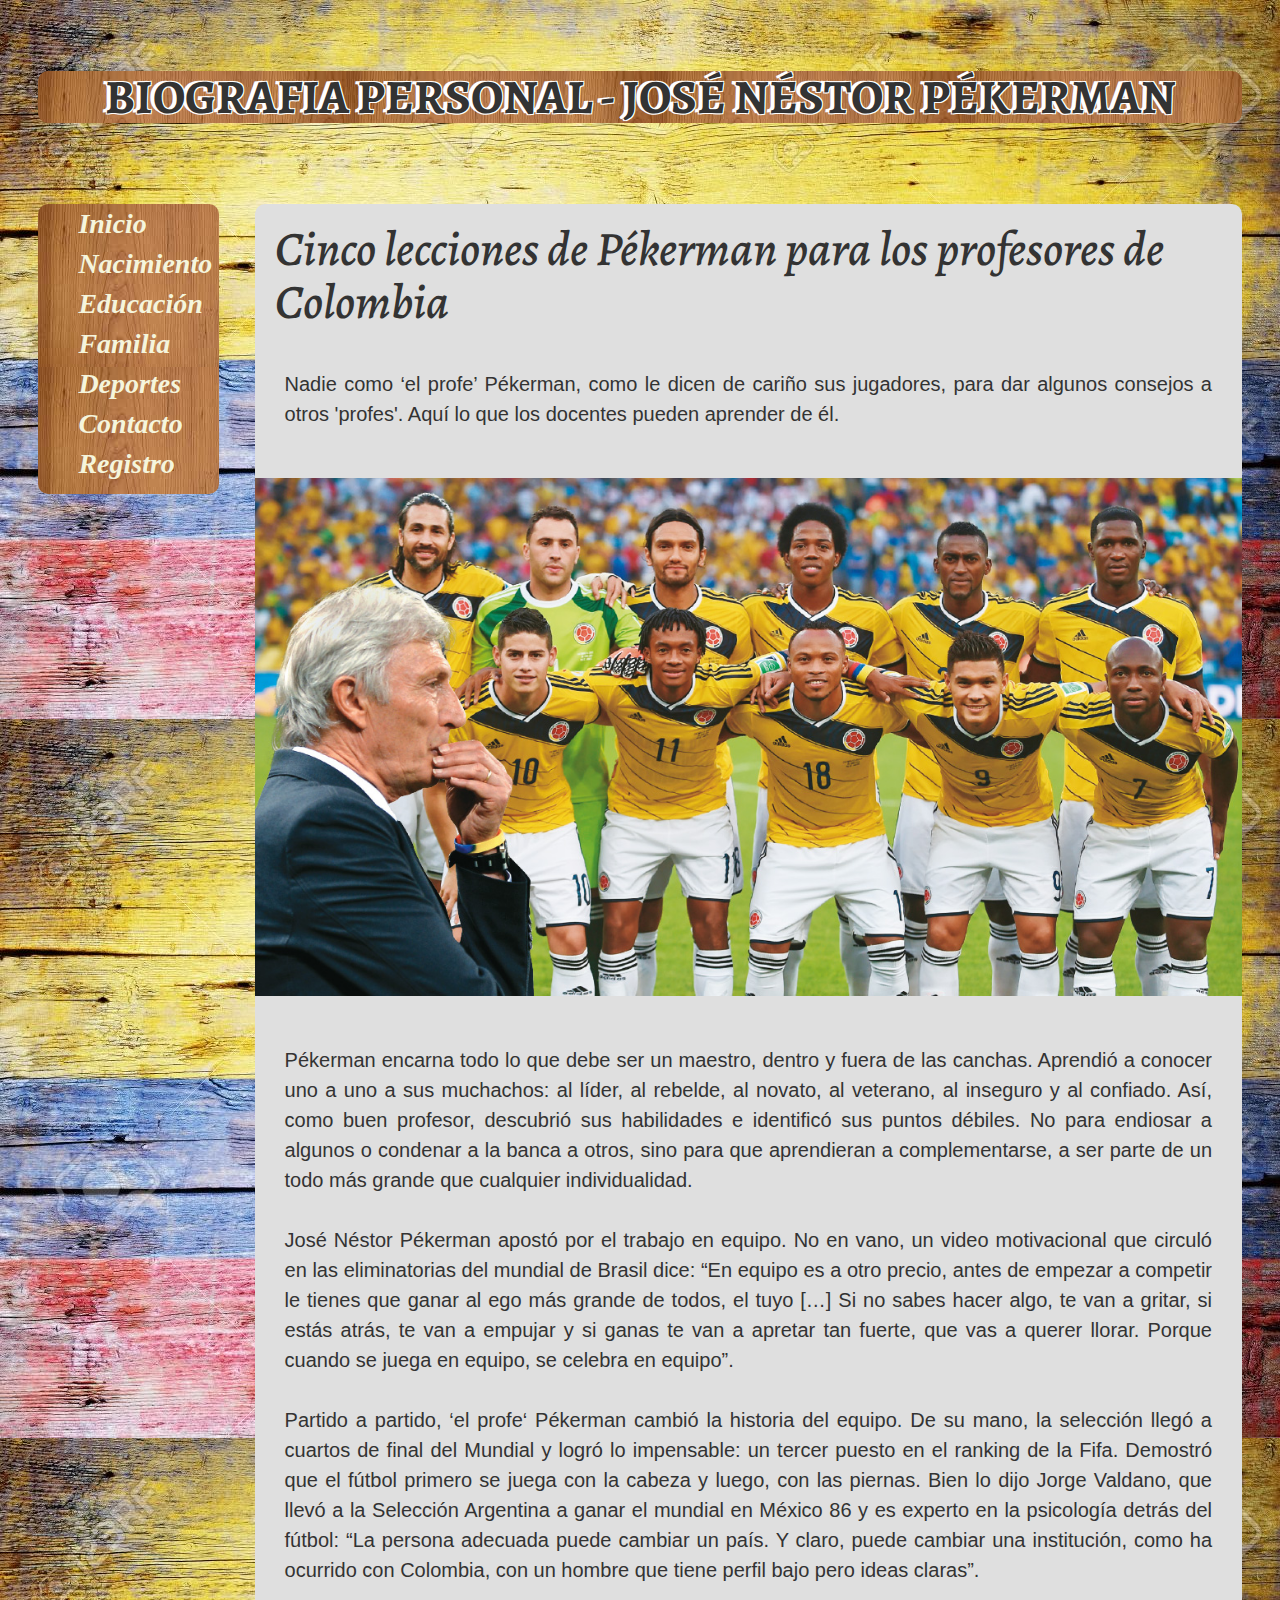
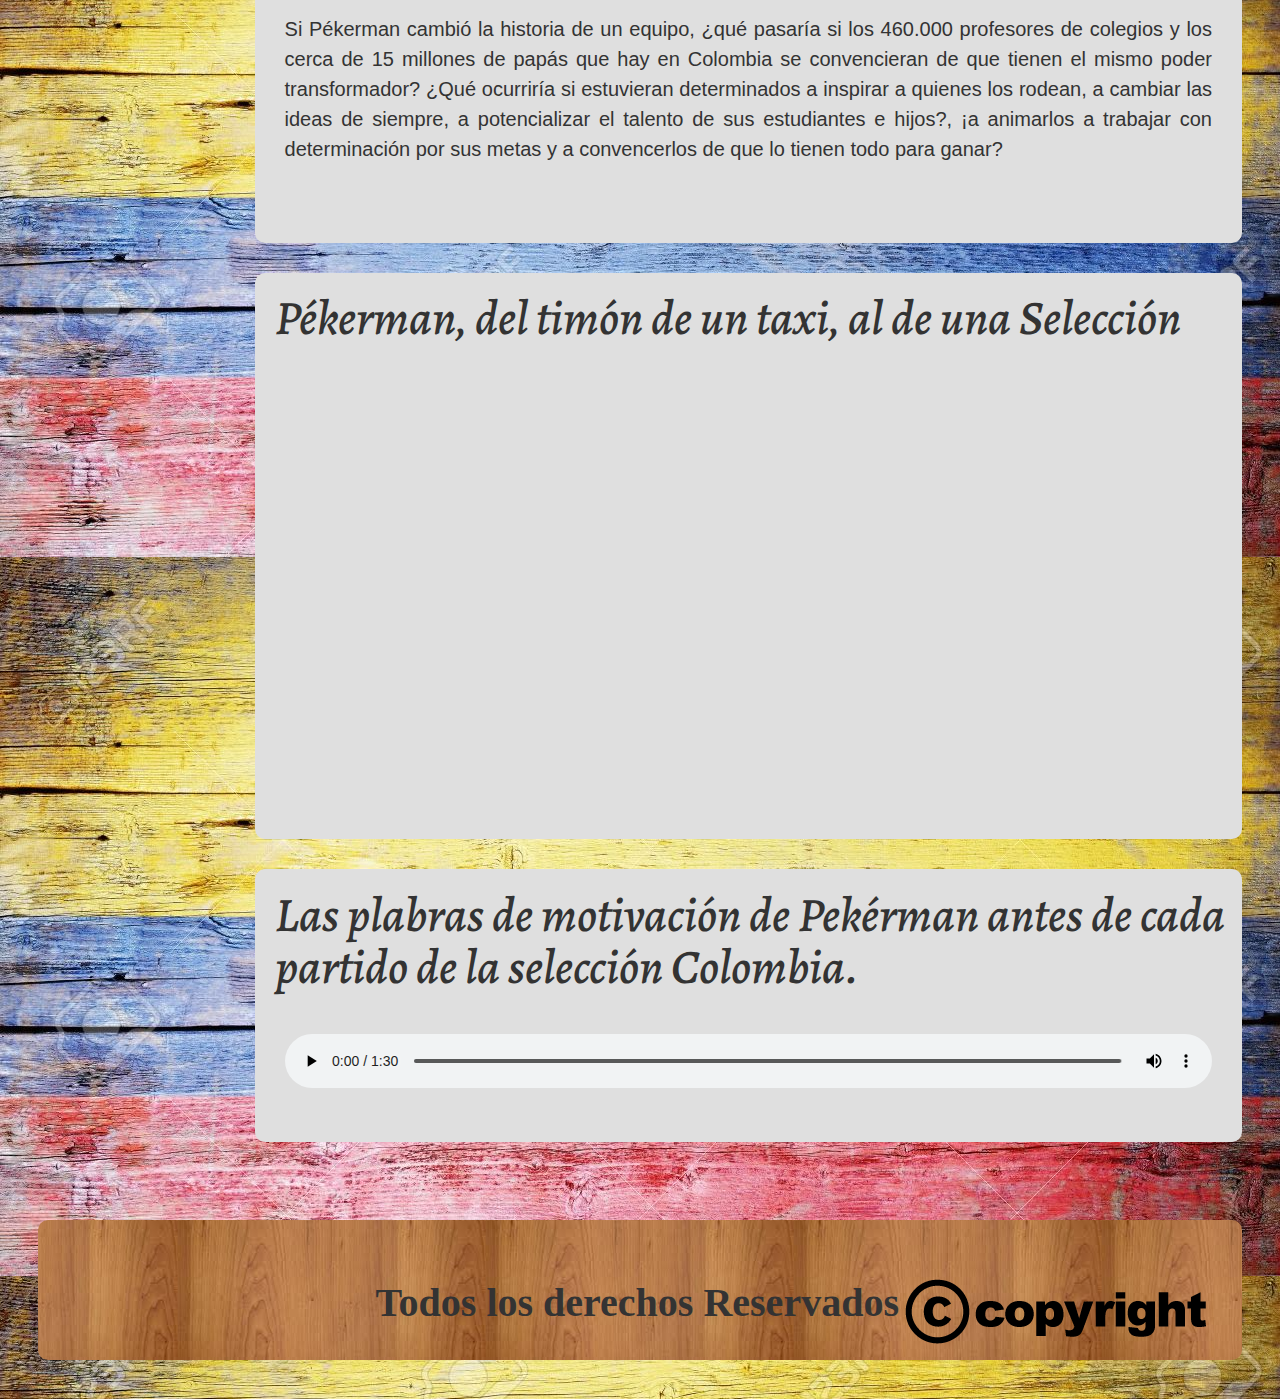
<file: proyecto1/index.html>
<!--indica al navegador que el documento es html:5-->
<!DOCTYPE html>
<html lang="es"> <!--  indica al navegador el idioma del sitio del documento-->
<head>
	<!--cabecera del sitio-->
	<meta charset="UTF-8">
	<!--titulo de la pagina-->
	<title>Proyecto 1 Inicio</title>

	<!-- se incluye hoja de estilos -->
	<link rel="stylesheet" href="css/normalize.css">

	<!-- se incluye bootstrap -->
	<link rel="stylesheet" href="css/bootstrap.min.css">


    <!-- link de google fonts -->
    <link href = "https://fonts.googleapis.com/css?family=Alegreya:900i" rel="stylesheet" type="text/css">

    <style type="text/css">
    	.alegreya 
    	{  
    		font-family: 'Alegreya', serif;
    		font-size: 48px;
    	}

    	a{
    		color: beige;
    		opacity: initial;
    	}

    	.calabacin{
    		font-family: 'Calabacín', oblique;
			font-size  : 200%;
    	}
    </style>

</head>
<body><!--cuerpo de documento-->
	<header>
		<h1 class="letra_borde_blanco alegreya">
			BIOGRAFIA PERSONAL - JOSÉ NÉSTOR PÉKERMAN
		</h1>
	</header>

	<div class="clearfix">
		<nav class="calabacin fondo_madera">
			<ul>
				<li>
					<a href="index.html">Inicio</a>
				</li>

				<li>
					<a href="nacimiento.html">Nacimiento</a>
				</li>

				<li>
					<a href="educacion.html">Educación</a>
				</li>

				<li>
					<a href="familia.html">Familia</a>
				</li>

				<li>
					<a href="deportes.html">Deportes</a>
				</li>

				<li>
					<a href="contacto.html">Contacto</a>
				</li>

				<li>
					<a href="registro.html">Registro</a>
				</li>
				
			</ul>
		</nav>
		<section>
			<article>
				<h2 class=" alegreya" > Cinco lecciones de Pékerman para los profesores de Colombia</h2>
				<p>
					Nadie como ‘el profe’ Pékerman, como le dicen de cariño sus jugadores, para dar algunos consejos a otros 'profes'. Aquí lo que los docentes pueden aprender de él.
				</p>

				<img src="imagenes/p_sele_c.jpg" width="100%" height="100%">

				<p>
					Pékerman encarna todo lo que debe ser un maestro, dentro y fuera de las canchas. Aprendió a conocer uno a uno a sus muchachos: al líder, al rebelde, al novato, al veterano, al inseguro y al confiado. Así, como buen profesor, descubrió sus habilidades e identificó sus puntos débiles. No para endiosar a algunos o condenar a la banca a otros, sino para que aprendieran a complementarse, a ser parte de un todo más grande que cualquier individualidad.
				</p>

				<p>
					José Néstor Pékerman apostó por el trabajo en equipo. No en vano, un video motivacional que circuló en las eliminatorias del mundial de Brasil dice: “En equipo es a otro precio, antes de empezar a competir le tienes que ganar al ego más grande de todos, el tuyo […] Si no sabes hacer algo, te van a gritar, si estás atrás, te van a empujar y si ganas te van a apretar tan fuerte, que vas a querer llorar. Porque cuando se juega en equipo, se celebra en equipo”. 
				</p>

				<p>
					Partido a partido, ‘el profe‘ Pékerman cambió la historia del equipo. De su mano, la selección llegó a cuartos de final del Mundial y logró lo impensable: un tercer puesto en el ranking de la Fifa. Demostró que el fútbol primero se juega con la cabeza y luego, con las piernas. Bien lo dijo Jorge Valdano, que llevó a la Selección Argentina a ganar el mundial en México 86 y es experto en la psicología detrás del fútbol: “La persona adecuada puede cambiar un país. Y claro, puede cambiar una institución, como ha ocurrido con Colombia, con un hombre que tiene perfil bajo pero ideas claras”.
				</p>

				<p>
					Si Pékerman cambió la historia de un equipo, ¿qué pasaría si los 460.000 profesores de colegios y los cerca de 15 millones de papás que hay en Colombia se convencieran de que tienen el mismo poder transformador? ¿Qué ocurriría si estuvieran determinados a inspirar a quienes los rodean, a cambiar las ideas de siempre, a potencializar el talento de sus estudiantes e hijos?, ¡a animarlos a trabajar con determinación por sus metas y a convencerlos de que lo tienen todo para ganar?
				</p>
			</article>

			<article>
				<h2 class=" alegreya">
					Pékerman, del timón de un taxi, al de una Selección
				</h2>

				<iframe style="margin-left: 20%;" width="60%" height="400" src="https://www.youtube.com/embed/543kPQOoMCk" frameborder="0" allowfullscreen></iframe>
			</article>

			<article>
				<h2 class=" alegreya">
				Las plabras de motivación de Pekérman antes de cada partido de la selección Colombia.
				</h2>

				<audio controls >
				  <source src="imagenes/Palabras_de_motivacion_de_Pekerman.mp3" type="audio/mp3">
				</audio>
			</article>

			
		</section>
	</div>
	<footer>
		<span class="calabacin" >Todos los derechos Reservados</span>
		<img src="imagenes/copyright.png">
	</footer>
				

</body>
</html>
</file>
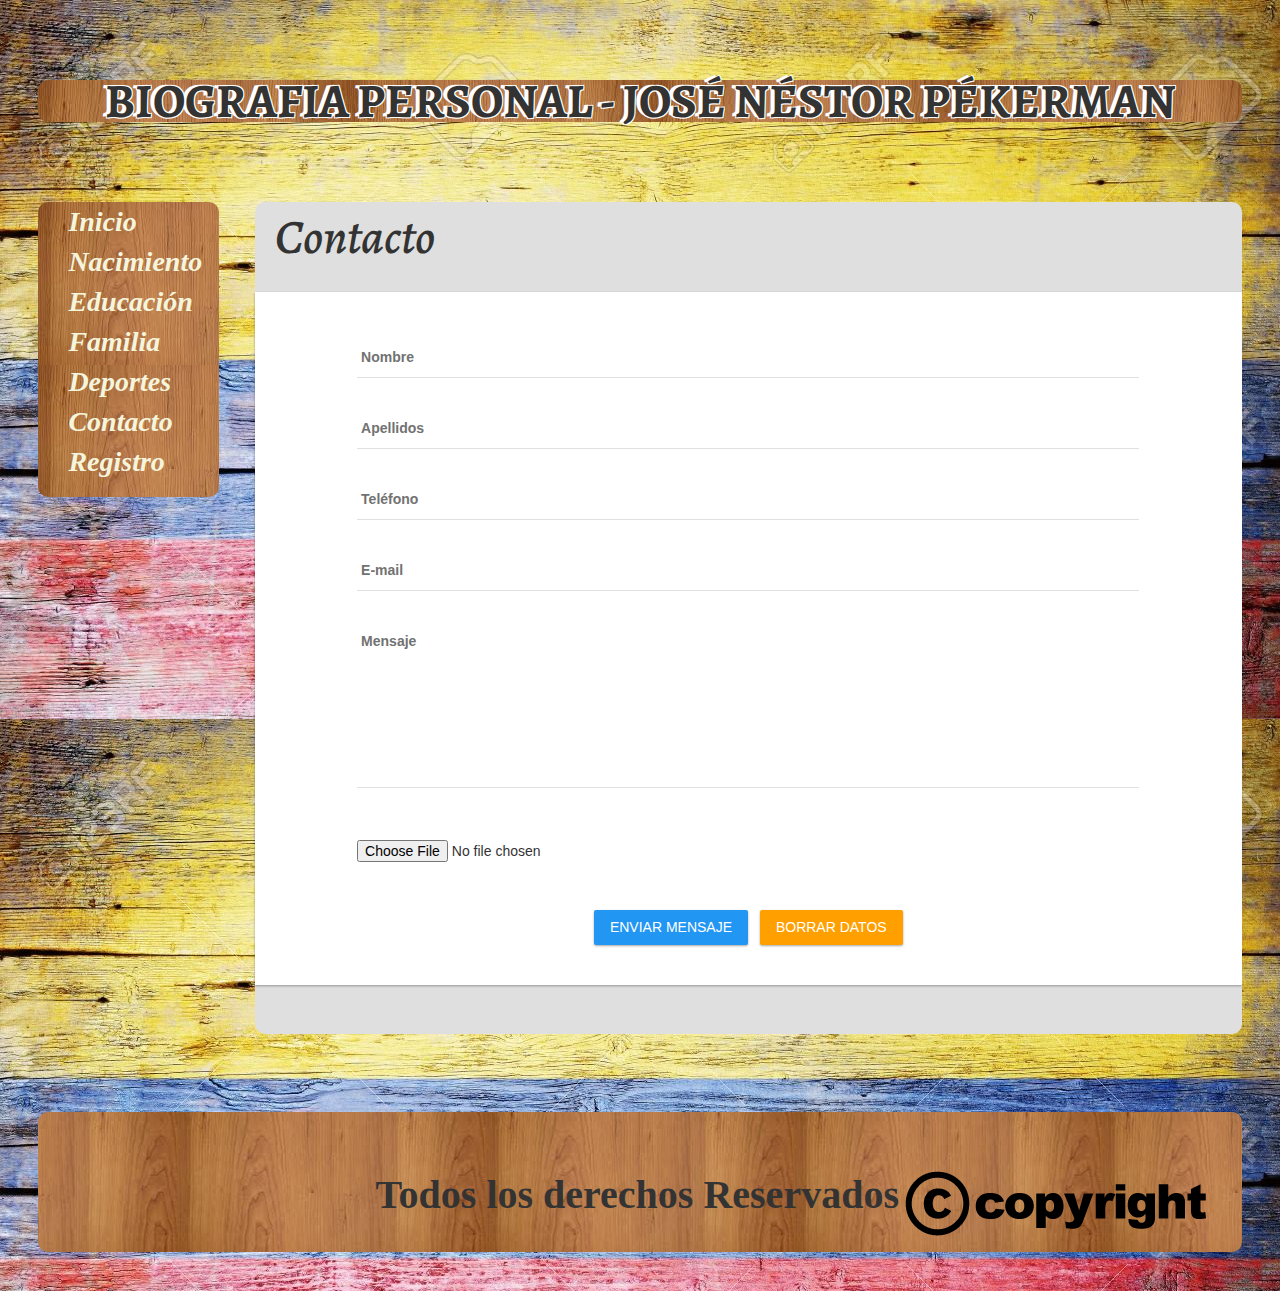
<file: proyecto1/contacto.html>
<!--indica al navegador que el documento es html:5-->
<!DOCTYPE html>
<html lang="es"> <!--  indica al navegador el idioma del sitio del documento-->
<head>
	<!--cabecera del sitio-->
	<meta charset="UTF-8">
	<!--titulo de la pagina-->
	<title>Proyecto 1 Contacto</title>

	<!-- se incluye hoja de estilos -->
	<link rel="stylesheet" href="css/normalize.css">

	<!-- se incluye bootstrap -->
	<link rel="stylesheet" href="css/bootstrap.min.css">

	<!-- uikit -->
    <link rel="stylesheet" href="css/uikit.almost-flat.min.css" media="all">

    <!-- altair admin -->
	<link rel="stylesheet" href="css/main.min.css" media="all">



	<!-- altair admin -->
	<link rel="stylesheet" href="css/main.min.css" media="all">

    <!-- link de google fonts -->
    <link href = "https://fonts.googleapis.com/css?family=Alegreya:900i" rel="stylesheet" type="text/css">

    <style type="text/css">
    	.alegreya 
    	{  
    		font-family: 'Alegreya', serif;
    		font-size: 48px;
    	}

    	a{
    		color: beige;
    		opacity: initial;
    	}

    	.calabacin{
    		font-family: 'Calabacín', oblique;
			font-size  : 200%;
    	}
    </style>

</head>
<body><!--cuerpo de documento-->
	<header>
		<h1 class="letra_borde_blanco alegreya">
			BIOGRAFIA PERSONAL - JOSÉ NÉSTOR PÉKERMAN
		</h1>
	</header>

	<div class="clearfix">
		<nav class="calabacin fondo_madera">
			<ul>
				<li>
					<a href="index.html">Inicio</a>
				</li>

				<li>
					<a href="nacimiento.html">Nacimiento</a>
				</li>

				<li>
					<a href="educacion.html">Educación</a>
				</li>

				<li>
					<a href="familia.html">Familia</a>
				</li>

				<li>
					<a href="deportes.html">Deportes</a>
				</li>

				<li>
					<a href="contacto.html">Contacto</a>
				</li>

				<li>
					<a href="registro.html">Registro</a>
				</li>
				
			</ul>
		</nav>
		<section>
			<article>
				<h2 class=" alegreya" >Contacto</h2>
				<div class="uk-width-medium-1"><!-- inicio div que contiene la carta -->
					<div class="md-card">
						<div class="uk-grid">
							<div class="uk-width-medium-1-10"></div>
								<div class="uk-width-medium-8-10">
									<form id="form_login">
										<div class="uk-grid">
											<div class="uk-width-medium-1">
												<label for="nombre">Nombre</label>
												<input class="md-input" type="text" id="" required=""   name="nombre" />
											</div>
										</div>
										<div class="uk-grid">
											<div class="uk-width-medium-1">
												<label for="apellidos">Apellidos</label>
												<input class="md-input" type="text" id="" required=""   name="apellidos" />
											</div>
										</div>
										<div class="uk-grid">
											<div class="uk-width-medium-1">
												<label for="telefono">Teléfono</label>
												<input class="md-input" type="tel" min="10" max="10" id="" required=""   name="telefono" />
											</div>
										</div>
										<div class="uk-grid">
											<div class="uk-width-medium-1">
												<label for="email">E-mail</label>
												<input class="md-input" type="email" id=""  required=""  name="email" />
											</div>
										</div>
										<div class="uk-grid">
											<div class="uk-width-medium-1">
												<label for="num_doc">Mensaje</label>
												<textarea cols="30" rows="6" class="md-input" name="nota"></textarea>
											</div>
										</div>
										<div class="uk-grid"></div>
										<div class="uk-grid">
											<div class="uk-width-medium-1">
												<input name="archivo" type="file" class="md-input ">
											</div>
										</div>
										<div class="uk-grid"></div>
											
										<div class="uk-grid">
											<div class="uk-width-medium-1" align="center">
												<input type="submit" class="md-btn md-btn-primary" name="boton_enviar" value="Enviar Mensaje"/>
												<input type="reset" class="md-btn md-btn-warning" name="boton_borrar" value="Borrar Datos"/>
											</div>
										</div>
										<br>
										<br>
									</div>
								</form>
							</div>
						</div>
					</div>	
				</div>
			</article>
		</section>
	</div>
	<footer>
		<span class="calabacin" >Todos los derechos Reservados</span>
		<img src="imagenes/copyright.png">
	</footer>
				

</body>
</html>

<!-- Jquery -->
<script type="text/javascript" src="js/jquery.min.js"></script>
<!-- Bootstrap JS -->
<script type="text/javascript" src="js/bootstrap.min.js"></script>

<!-- common functions -->
<script src="js/common.min.js"></script>
<!-- uikit functions -->
<script src="js/uikit_custom.min.js"></script>
<!-- altair common functions/helpers -->
<script src="js/altair_admin_common.min.js"></script>
</file>
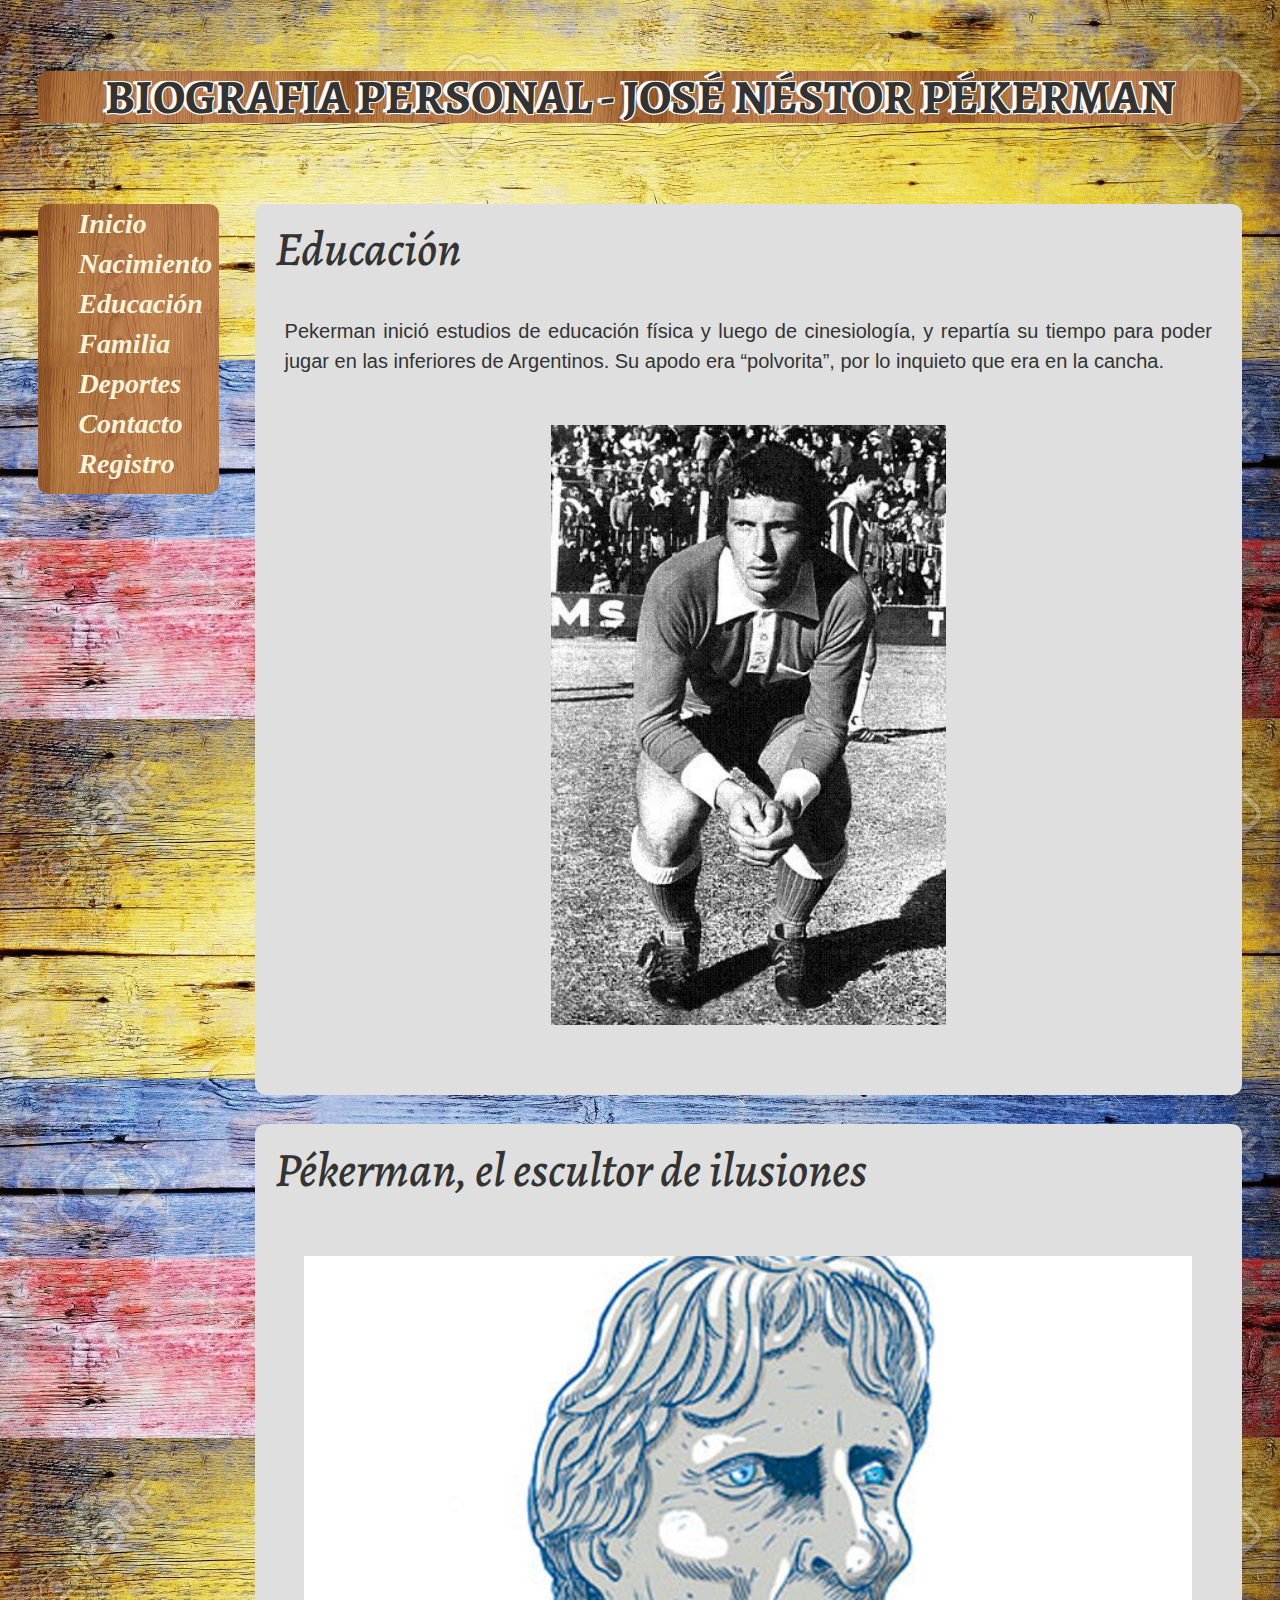
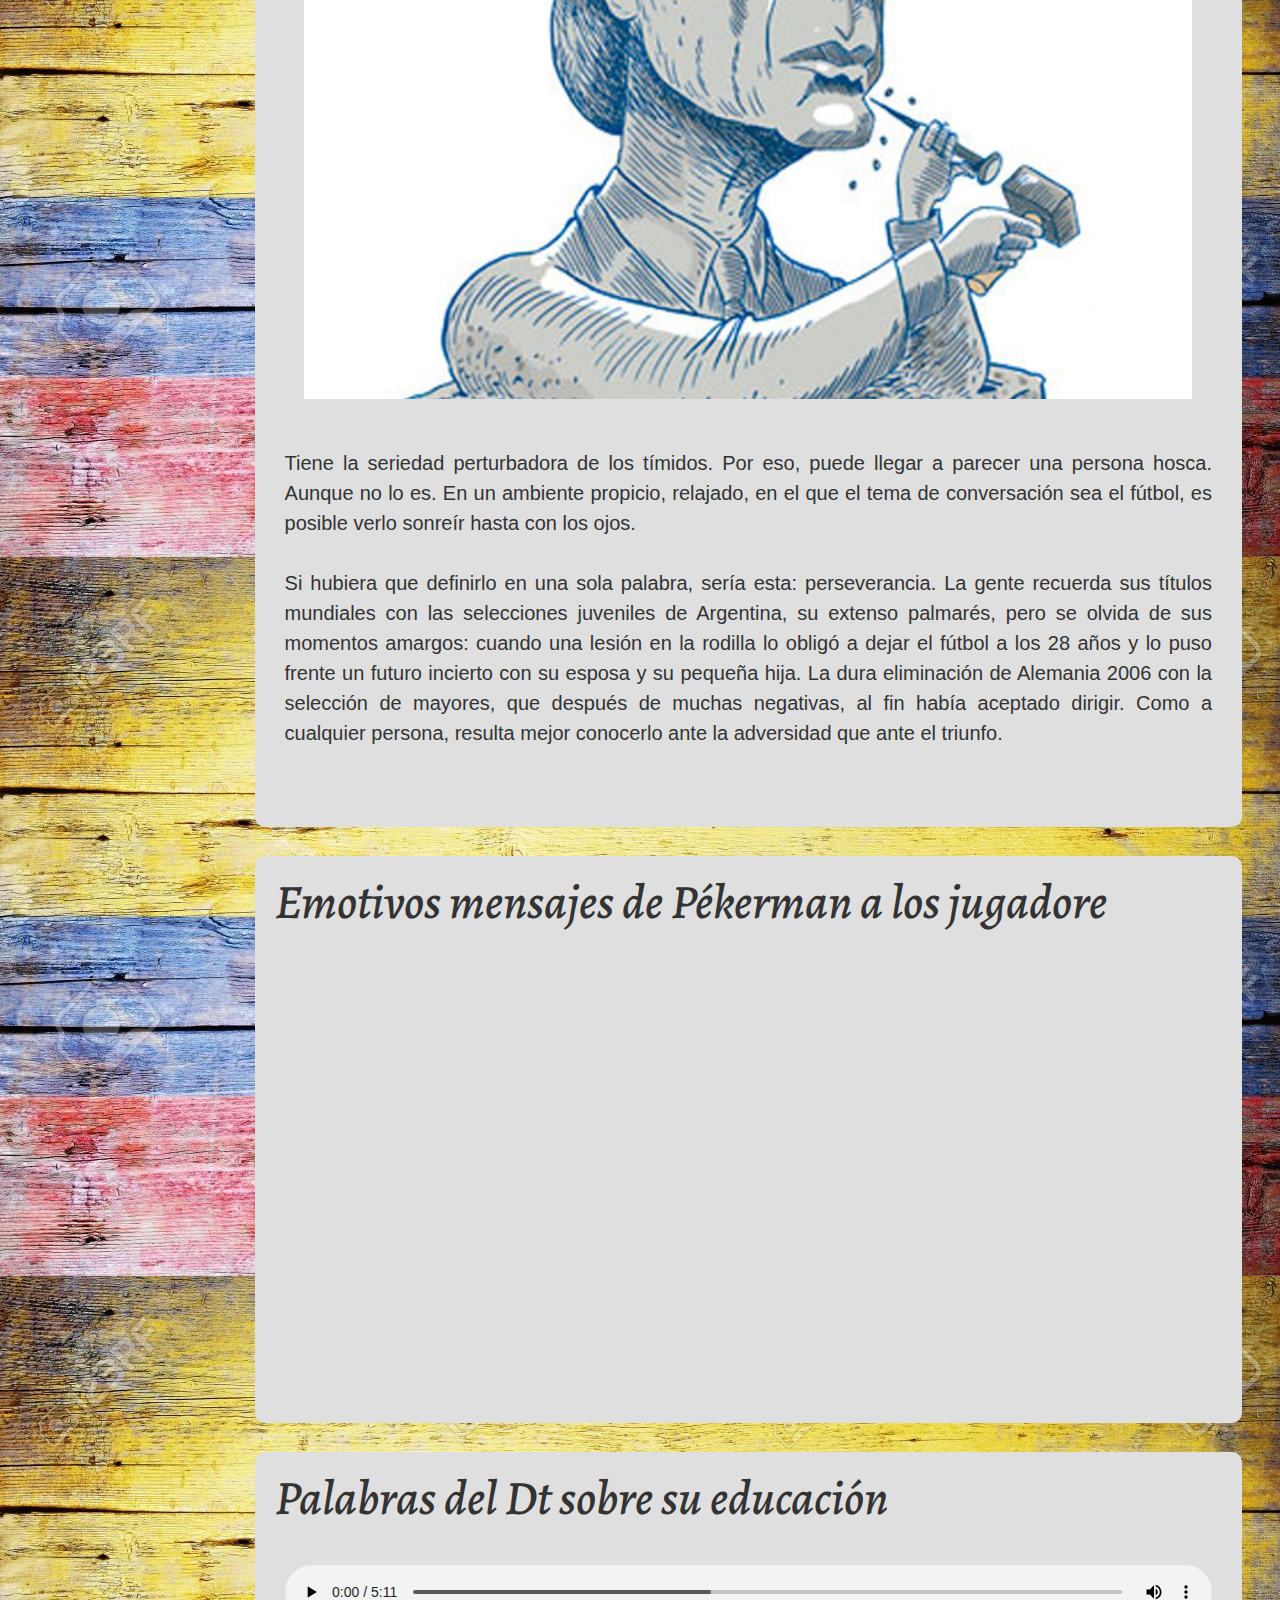
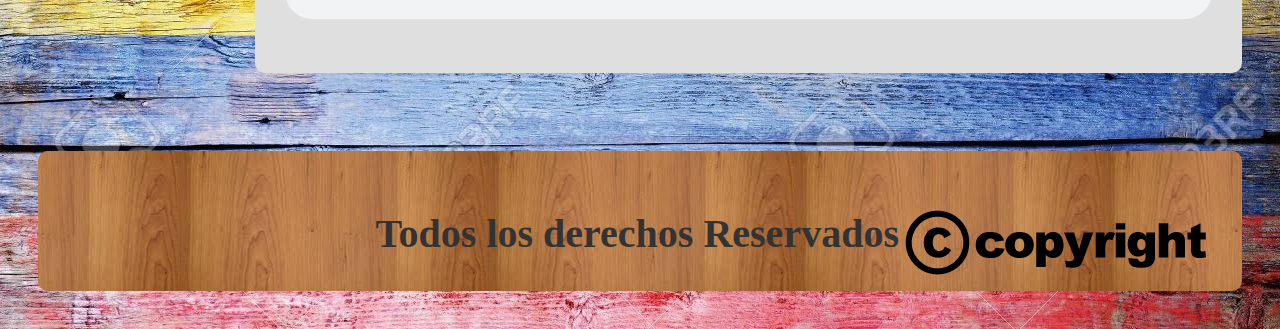
<file: proyecto1/educacion.html>
<!--indica al navegador que el documento es html:5-->
<!DOCTYPE html>
<html lang="es"> <!--  indica al navegador el idioma del sitio del documento-->
<head>
	<!--cabecera del sitio-->
	<meta charset="UTF-8">
	<!--titulo de la pagina-->
	<title>Proyecto 1 Educación</title>

	<!-- se incluye hoja de estilos -->
	<link rel="stylesheet" href="css/normalize.css">

	<!-- se incluye bootstrap -->
	<link rel="stylesheet" href="css/bootstrap.min.css">


    <!-- link de google fonts -->
    <link href = "https://fonts.googleapis.com/css?family=Alegreya:900i" rel="stylesheet" type="text/css">

    <style type="text/css">
    	.alegreya 
    	{  
    		font-family: 'Alegreya', serif;
    		font-size: 48px;
    	}

    	a{
    		color: beige;
    		opacity: initial;
    	}

    	.calabacin{
    		font-family: 'Calabacín', oblique;
			font-size  : 200%;
    	}
    </style>

</head>
<body><!--cuerpo de documento-->
	<header>
		<h1 class="letra_borde_blanco alegreya">
			BIOGRAFIA PERSONAL - JOSÉ NÉSTOR PÉKERMAN
		</h1>
	</header>

	<div class="clearfix">
		<nav class="calabacin fondo_madera">
			<ul>
				<li>
					<a href="index.html">Inicio</a>
				</li>

				<li>
					<a href="nacimiento.html">Nacimiento</a>
				</li>

				<li>
					<a href="educacion.html">Educación</a>
				</li>

				<li>
					<a href="familia.html">Familia</a>
				</li>

				<li>
					<a href="deportes.html">Deportes</a>
				</li>

				<li>
					<a href="contacto.html">Contacto</a>
				</li>

				<li>
					<a href="registro.html">Registro</a>
				</li>
				
			</ul>
		</nav>
		<section>
			<article>
				<h2 class=" alegreya" >	Educación</h2>

                <p>
                	Pekerman inició estudios de educación física y luego de cinesiología, y repartía su tiempo para poder jugar en las inferiores de Argentinos. Su apodo era “polvorita”, por lo inquieto que era en la cancha.
                </p>
				<img src="imagenes/jose_joven.jpg" width="40%" style="margin-left: 30%;">
			</article>

			<article>
				<h2 class=" alegreya">Pékerman, el escultor de ilusiones</h2>
				<img src="imagenes/caricatura.jpg" width="90%" style="margin-left: 5%;">

				<p>
					Tiene la seriedad perturbadora de los tímidos. Por eso, puede llegar a parecer una persona hosca. Aunque no lo es. En un ambiente propicio, relajado, en el que el tema de conversación sea el fútbol, es posible verlo sonreír hasta con los ojos.
				</p>
				<p>
					Si hubiera que deﬁnirlo en una sola palabra, sería esta: perseverancia. La gente recuerda sus títulos mundiales con las selecciones juveniles de Argentina, su extenso palmarés, pero se olvida de sus momentos amargos: cuando una lesión en la rodilla lo obligó a dejar el fútbol a los 28 años y lo puso frente un futuro incierto con su esposa y su pequeña hija. La dura eliminación de Alemania 2006 con la selección de mayores, que después de muchas negativas, al ﬁn había aceptado dirigir. Como a cualquier persona, resulta mejor conocerlo ante la adversidad que ante el triunfo.
				</p>
			</article>
			<article>
				<h2 class=" alegreya" >	Emotivos mensajes de Pékerman a los jugadore</h2>
				<iframe width="80%" height="400px" src="https://www.youtube.com/embed/EDgWVOR1Z7M" frameborder="0" allowfullscreen style="margin-left: 10%"></iframe>
			</article>
			<article>	
				<h2 class=" alegreya" > Palabras del Dt sobre su educación</h2>
				<audio controls >
				  <source src="imagenes/La_palabra_de_José_Pekerman.mp3" type="audio/mp3">
				</audio>
			</article>


		</section>
	</div>
	<footer>
		<span class="calabacin" >Todos los derechos Reservados</span>
		<img src="imagenes/copyright.png">
	</footer>
				

</body>
</html>
</file>
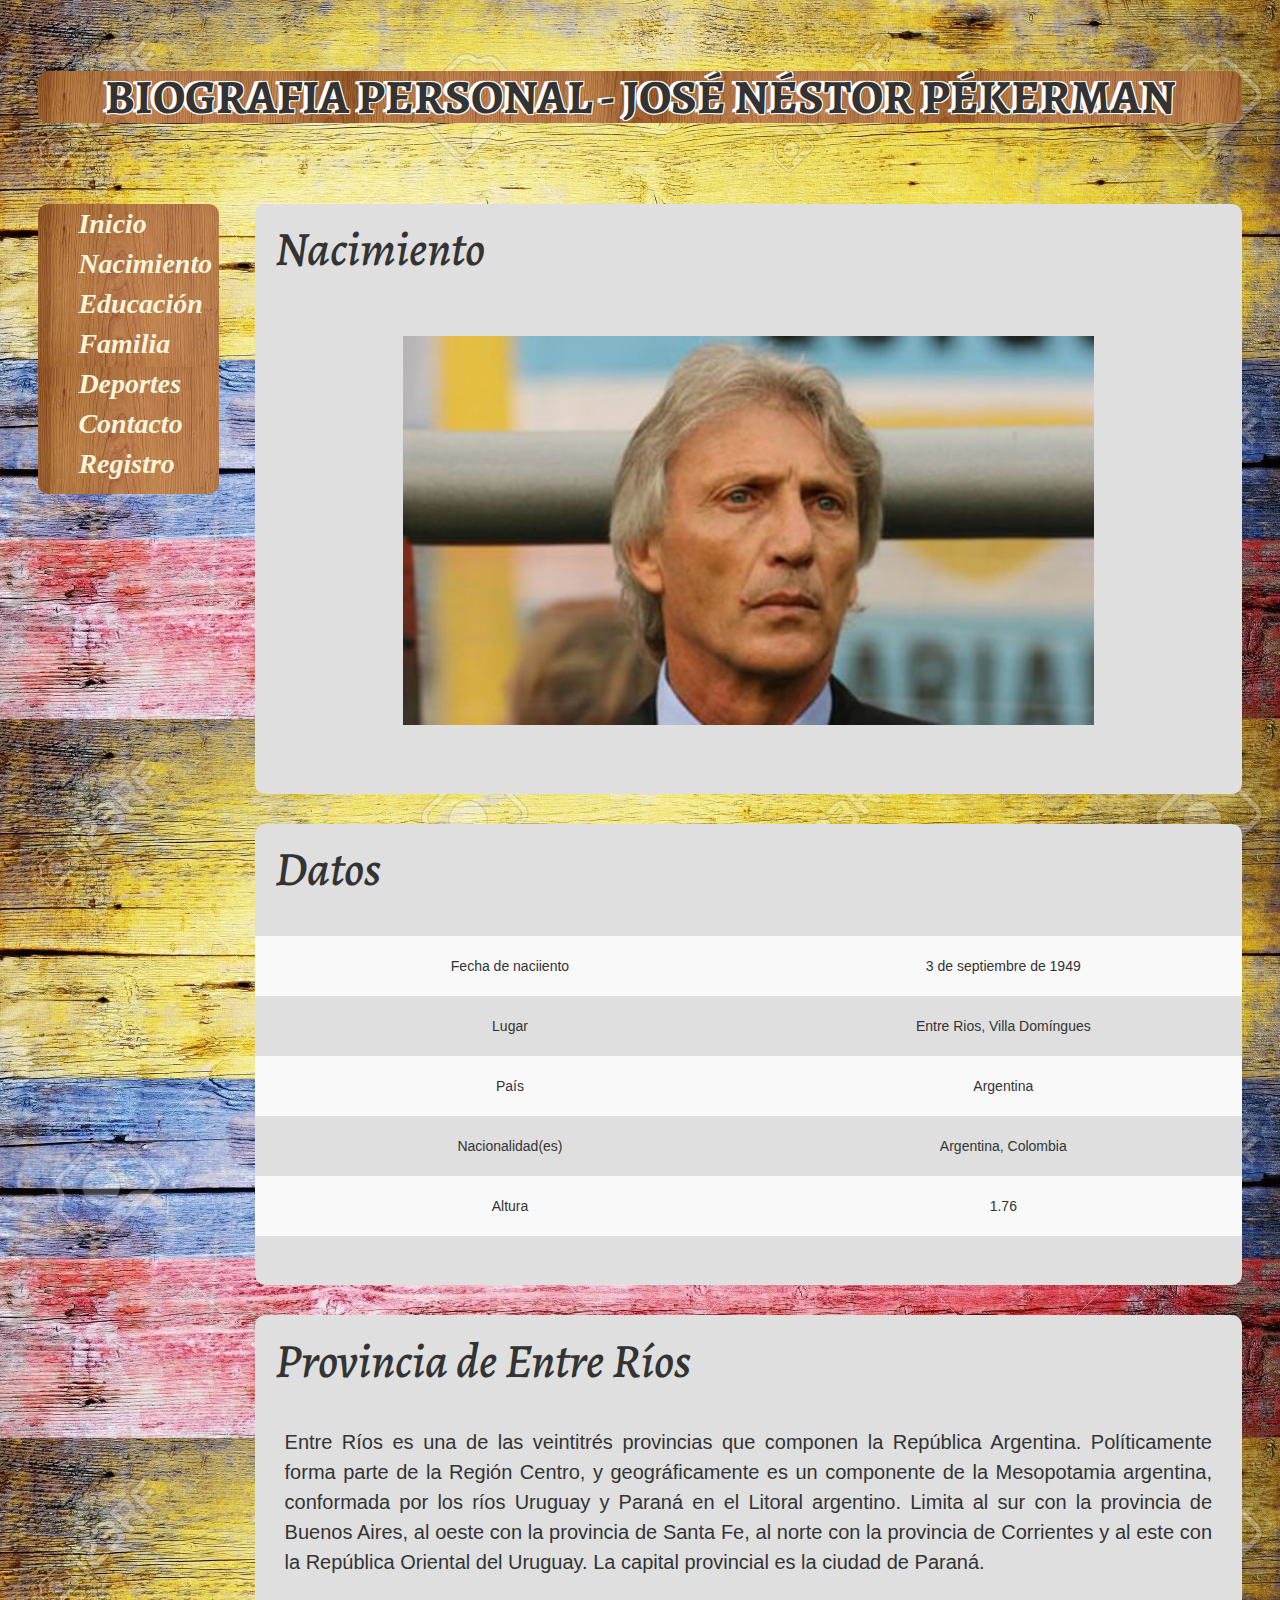
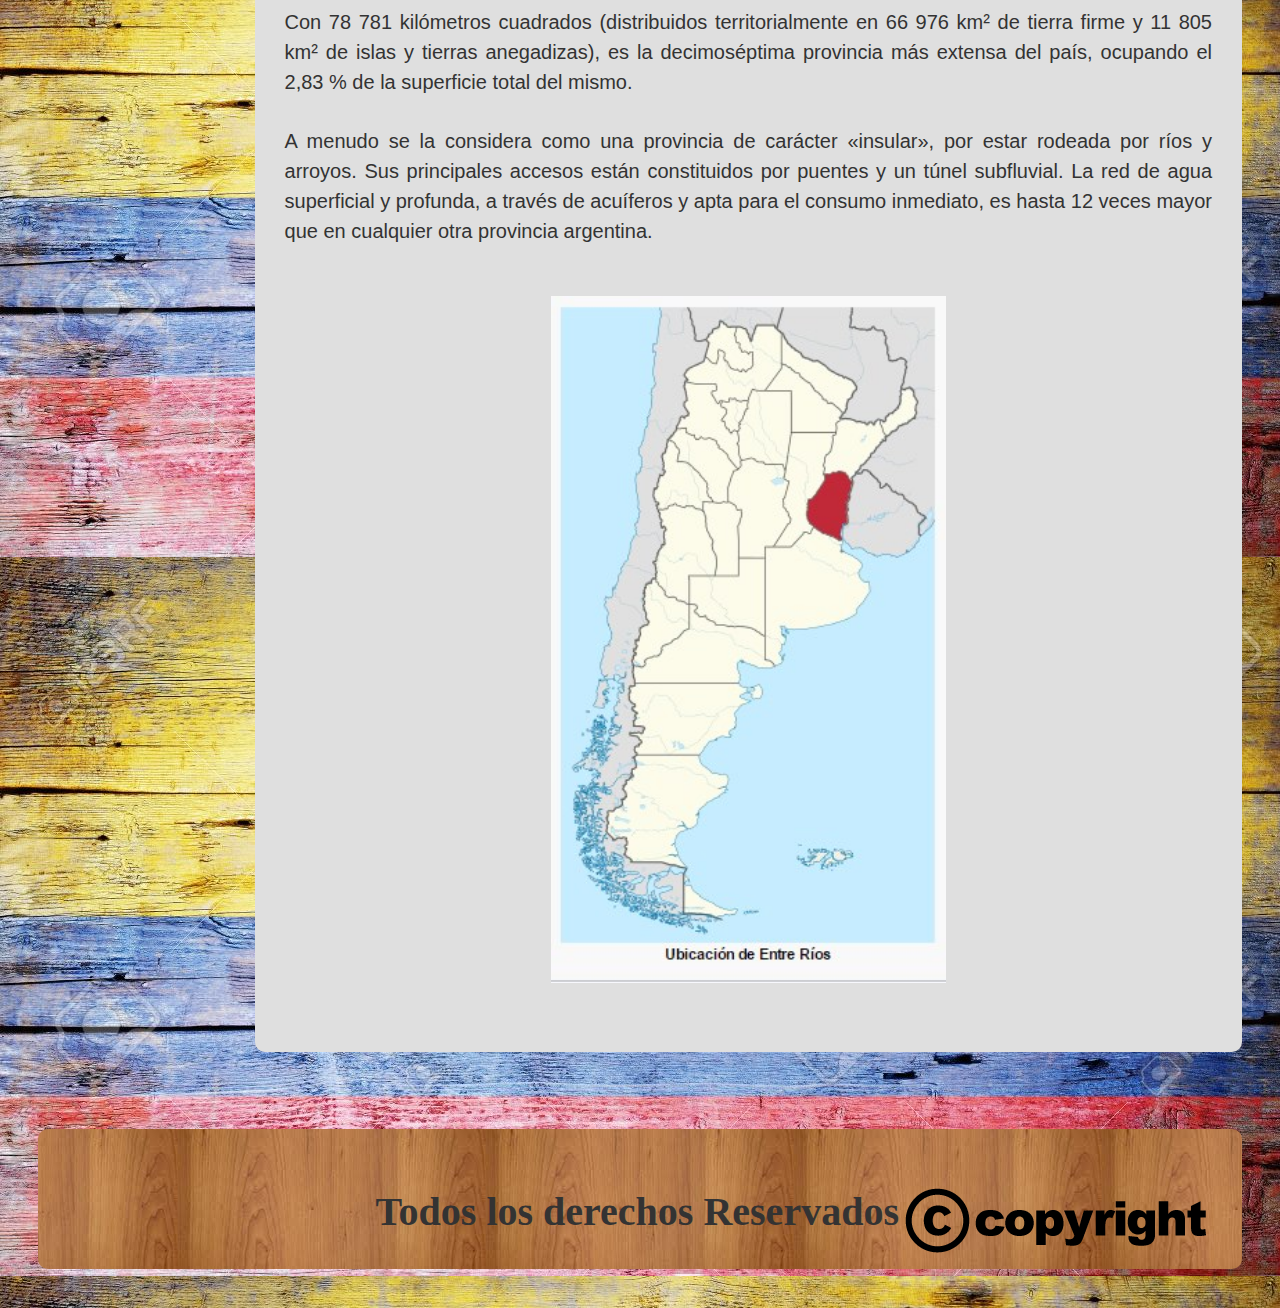
<file: proyecto1/nacimiento.html>
<!--indica al navegador que el documento es html:5-->
<!DOCTYPE html>
<html lang="es"> <!--  indica al navegador el idioma del sitio del documento-->
<head>
	<!--cabecera del sitio-->
	<meta charset="UTF-8">
	<!--titulo de la pagina-->
	<title>Proyecto 1 Nacimiento</title>

	<!-- se incluye hoja de estilos -->
	<link rel="stylesheet" href="css/normalize.css">

	<!-- se incluye bootstrap -->
	<link rel="stylesheet" href="css/bootstrap.min.css">


    <!-- link de google fonts -->
    <link href = "https://fonts.googleapis.com/css?family=Alegreya:900i" rel="stylesheet" type="text/css">

    <style type="text/css">
    	.alegreya 
    	{  
    		font-family: 'Alegreya', serif;
    		font-size: 48px;
    	}

    	a{
    		color: beige;
    		opacity: initial;
    	}

    	.calabacin{
    		font-family: 'Calabacín', oblique;
			font-size  : 200%;
    	}
    </style>

</head>
<body><!--cuerpo de documento-->
	<header>
		<h1 class="letra_borde_blanco alegreya">
			BIOGRAFIA PERSONAL - JOSÉ NÉSTOR PÉKERMAN
		</h1>
	</header>

	<div class="clearfix">
		<nav class="calabacin fondo_madera">
			<ul>
				<li>
					<a href="index.html">Inicio</a>
				</li>

				<li>
					<a href="nacimiento.html">Nacimiento</a>
				</li>

				<li>
					<a href="educacion.html">Educación</a>
				</li>

				<li>
					<a href="familia.html">Familia</a>
				</li>

				<li>
					<a href="deportes.html">Deportes</a>
				</li>

				<li>
					<a href="contacto.html">Contacto</a>
				</li>

				<li>
					<a href="registro.html">Registro</a>
				</li>
				
			</ul>
		</nav>
		<section>
			<article>
				<h2 class=" alegreya" >	Nacimiento</h2>
					<p>
					</p>

					<img src="imagenes/jose.jpg" width="70%" height="70%" style="margin-left: 15%;">

			</article>

			<article>
				<h2 class=" alegreya" >	Datos</h2>

                <table class="table-striped">
                    <tbody>
                    <tr align="center">
                        <td> 
                        	Fecha de naciiento
                        </td>
                        <td>
							3 de septiembre de 1949 
                        </td>
                    </tr>
                    <tr align="center">
                        <td> 
                        	Lugar
                        </td>
                        <td>
                        	Entre Rios, Villa Domíngues
                        </td>
                    </tr>
                    <tr align="center">
                        <td> 
                        	País
                        </td>
                        <td>
                        	Argentina
                        </td>
                    </tr>
                    <tr align="center">
                        <td> 
                        	Nacionalidad(es)
                        </td>
                        <td>
                        	Argentina, Colombia
                        </td>
                    </tr>
                    <tr align="center">
                        <td> 
                        	Altura
                        </td>
                        <td>
                        	1.76
                        </td>
                    </tr>
                    </tbody>
                </table>
			</article>

			<article>
				<h2 class=" alegreya"> Provincia de Entre Ríos</h2>

				<p>
					Entre Ríos es una de las veintitrés provincias que componen la República Argentina. Políticamente forma parte de la Región Centro, y geográficamente es un componente de la Mesopotamia argentina, conformada por los ríos Uruguay y Paraná en el Litoral argentino. Limita al sur con la provincia de Buenos Aires, al oeste con la provincia de Santa Fe, al norte con la provincia de Corrientes y al este con la República Oriental del Uruguay. La capital provincial es la ciudad de Paraná.
				</p>
				<p>
					Con 78 781 kilómetros cuadrados (distribuidos territorialmente en 66 976 km² de tierra firme y 11 805 km² de islas y tierras anegadizas), es la decimoséptima provincia más extensa del país, ocupando el 2,83 % de la superficie total del mismo.
				</p>
				<p>
					A menudo se la considera como una provincia de carácter «insular», por estar rodeada por ríos y arroyos. Sus principales accesos están constituidos por puentes y un túnel subfluvial. La red de agua superficial y profunda, a través de acuíferos y apta para el consumo inmediato, es hasta 12 veces mayor que en cualquier otra provincia argentina.
				</p>
				<img src="imagenes/ubicacion_entre_rios.jpg" width="40%" style="margin-left: 30%;">
			</article>
		</section>
	</div>
	<footer>
		<span class="calabacin" >Todos los derechos Reservados</span>
		<img src="imagenes/copyright.png">
	</footer>
				

</body>
</html>
</file>
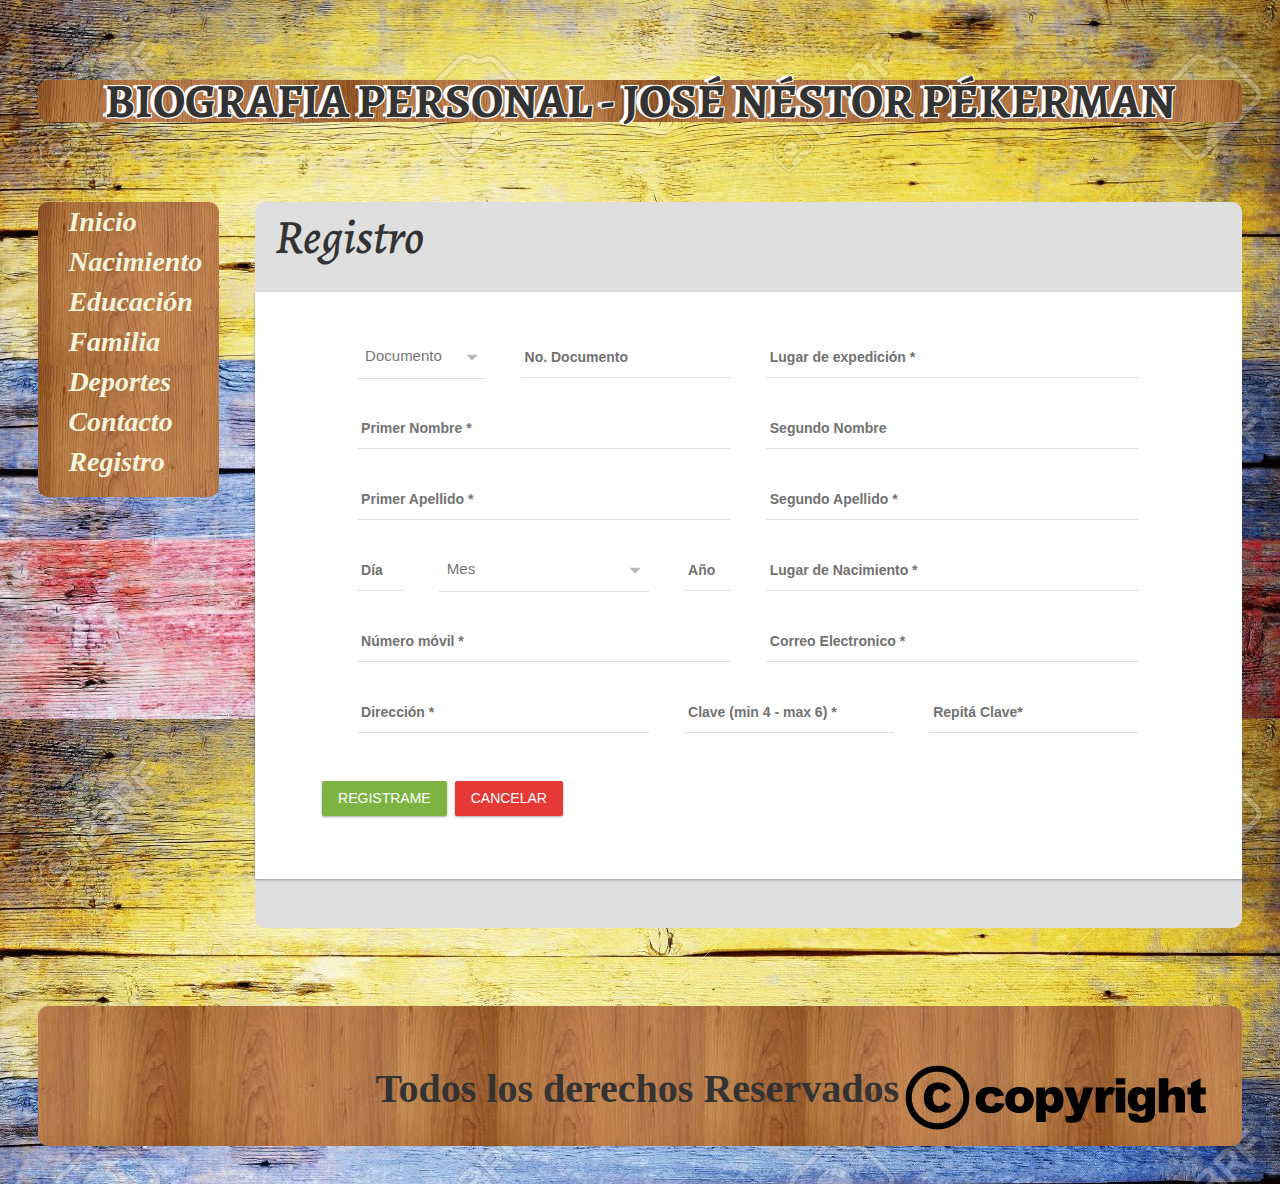
<file: proyecto1/registro.html>
<!--indica al navegador que el documento es html:5-->
<!DOCTYPE html>
<html lang="es"> <!--  indica al navegador el idioma del sitio del documento-->
<head>
	<!--cabecera del sitio-->
	<meta charset="UTF-8">
	<!--titulo de la pagina-->
	<title>Proyecto 1 Registro</title>

	<!-- se incluye hoja de estilos -->
	<link rel="stylesheet" href="css/normalize.css">

	<!-- se incluye bootstrap -->
	<link rel="stylesheet" href="css/bootstrap.min.css">

	<!-- uikit -->
    <link rel="stylesheet" href="css/uikit.almost-flat.min.css" media="all">

    <!-- altair admin -->
	<link rel="stylesheet" href="css/main.min.css" media="all">



	<!-- altair admin -->
	<link rel="stylesheet" href="css/main.min.css" media="all">

    <!-- link de google fonts -->
    <link href = "https://fonts.googleapis.com/css?family=Alegreya:900i" rel="stylesheet" type="text/css">

    <style type="text/css">
    	.alegreya 
    	{  
    		font-family: 'Alegreya', serif;
    		font-size: 48px;
    	}

    	a{
    		color: beige;
    		opacity: initial;
    	}

    	.calabacin{
    		font-family: 'Calabacín', oblique;
			font-size  : 200%;
    	}
    </style>

</head>
<body><!--cuerpo de documento-->
	<header>
		<h1 class="letra_borde_blanco alegreya">
			BIOGRAFIA PERSONAL - JOSÉ NÉSTOR PÉKERMAN
		</h1>
	</header>

	<div class="clearfix">
		<nav class="calabacin fondo_madera">
			<ul>
				<li>
					<a href="index.html">Inicio</a>
				</li>

				<li>
					<a href="nacimiento.html">Nacimiento</a>
				</li>

				<li>
					<a href="educacion.html">Educación</a>
				</li>

				<li>
					<a href="familia.html">Familia</a>
				</li>

				<li>
					<a href="deportes.html">Deportes</a>
				</li>

				<li>
					<a href="contacto.html">Contacto</a>
				</li>

				<li>
					<a href="registro.html">Registro</a>
				</li>
				
			</ul>
		</nav>
		<section>
			<article>
				<h2 class=" alegreya" >Registro</h2>
				<div class="uk-width-medium-1"><!-- inicio div que contiene la carta -->
					<div class="md-card">
						<div class="uk-grid">
							<div class="uk-width-medium-1-10"></div>
								<div class="uk-width-medium-8-10">
									<form id="form_login">
										<div class="uk-grid">
											<div class="uk-width-medium-2-10" >
												<select id="doc_identidad" data-md-selectize>
				                    				<option value="">Documento</option>
				                    				<option value="CC">CC</option>
				                    				<option value="TI">TI</option>
				                    				<option value="CI">CI</option>
				                				</select>
											</div>
											<div class="uk-width-medium-3-10">
												<label for="num_doc">No. Documento</label>
												<input class="md-input" type="text" id=""   name="num_doc" />
											</div>
											<div class="uk-width-medium-5-10">
												<label for="lugar_exp">Lugar de expedición *</label>
												<input class="md-input" type="text" required="" id="" name="lugar_exp" />
											</div>
										</div>
										<div class="uk-grid">
											<div class="uk-width-medium-1-2">
												<label for="primer_nom">Primer Nombre *</label>
												<input class="md-input" type="text" required="" id="" name="primer_nom" />
											</div>
											<div class="uk-width-medium-1-2">
												<label for="segundo_nom">Segundo Nombre</label>
												<input class="md-input" type="text"  id="" name="segundo_nom" />
											</div>
										</div>
										<div class="uk-grid">
											<div class="uk-width-medium-1-2">
												<label for="primer_apellido">Primer Apellido *</label>
												<input class="md-input" type="text" required="" id="" name="primer_apellido" />
											</div>
											<div class="uk-width-medium-1-2">
												<label for="segundo_apellido">Segundo Apellido *</label>
												<input class="md-input" type="text" required="" id="" name="segundo_apellido" />
											</div>
										</div>
										<div class="uk-grid">
											<div class="uk-width-medium-1-10">
												<label for="dia">Día</label>
												<input class="md-input" type="number" id=""   name="dia" />
											</div>
											<div class="uk-width-medium-3-10">
												<select id="mes" data-md-selectize>
				                    				<option value="">Mes</option>
				                    				<option value="Enero">Enero</option>
				                    				<option value="Febrero">Febrero</option>
				                    				<option value="Marzo">Marzo</option>
				                    				<option value="Abril">Abril</option>
				                    				<option value="Mayo">Mayo</option>
				                    				<option value="Junio">Junio</option>
				                    				<option value="julio">julio</option>
				                    				<option value="Agosto">Agosto</option>
				                    				<option value="Septiembre">Septiembre</option>
				                    				<option value="Octubre">Octubre</option>
				                    				<option value="Noviembre">Noviembre</option>
				                    				<option value="Diciembre">Diciembre</option>
				                				</select>
											</div>
											<div class="uk-width-medium-1-10">
												<label for="dia">Año</label>
												<input class="md-input" type="number" id=""   name="dia" />
											</div>
											<div class="uk-width-medium-5-10">
												<label for="lugar_nac">Lugar de Nacimiento *</label>
												<input class="md-input" type="text" required="" id="" name="lugar_nac" />
											</div>
										</div>
										<div class="uk-grid">
											<div class="uk-width-medium-1-2">
												<label for="num_movil">Número móvil *</label>
												<input class="md-input" type="tel" required="" id="" name="num_movil" />
											</div>
											<div class="uk-width-medium-1-2">
												<label for="email">Correo Electronico  *</label>
												<input class="md-input" type="email" required="" id="" name="email" />
											</div>
										</div>
										<div class="uk-grid">
											<div class="uk-width-medium-4-10">
												<label for="direccion">Dirección *</label>
												<input class="md-input" type="text" required="" id="" name="direccion" />
											</div>
											<div class="uk-width-medium-3-10">
												<label for="clave1">Clave (min 4 - max 6) *</label>
												<input min="4" max="6" class="md-input" type="text" required="" id="" name="clave1" />
											</div>
											<div class="uk-width-medium-3-10">
												<label for="clave2">Repitá Clave*</label>
												<input min="4" max="6" class="md-input" type="text" required="" id="" name="clave2" />
											</div>
										</div>	
										<div class="uk-grid" style="padding: 3% 0 3% 0;">
											<input type="submit" class="md-btn md-btn-success" name="boton_enviar" value="Registrame"/>
											<input type="reset" class="md-btn md-btn-danger" name="boton_borrar" value="Cancelar"/>
										</div>
										<br>
										<br>
									</div>
								</form>
							</div>
						</div>
					</div>	
				</div>
			</article>
		</section>
	</div>
	<footer>
		<span class="calabacin" >Todos los derechos Reservados</span>
		<img src="imagenes/copyright.png">
	</footer>
				

</body>
</html>

<!-- Jquery -->
<script type="text/javascript" src="js/jquery.min.js"></script>
<!-- Bootstrap JS -->
<script type="text/javascript" src="js/bootstrap.min.js"></script>

<!-- common functions -->
<script src="js/common.min.js"></script>
<!-- uikit functions -->
<script src="js/uikit_custom.min.js"></script>
<!-- altair common functions/helpers -->
<script src="js/altair_admin_common.min.js"></script>
</file>
<file: proyecto1/css/main.min.css>
[class^=uk-animation-]{-webkit-animation-timing-function:cubic-bezier(.4,0,.2,1);animation-timing-function:cubic-bezier(.4,0,.2,1);-webkit-animation-duration:280ms;animation-duration:280ms}.uk-alert{border:none;background:#1976d2;color:#fff;text-shadow:none;padding-right:32px;position:relative;display:block}.uk-alert-success{background:#8bc34a!important}.uk-alert-danger{background:#e53935!important}.uk-alert-warning{background:#ffa000!important}.uk-alert-info{background:#0097a7!important}.uk-alert-large{padding:24px 32px 24px 24px}.uk-alert-close{position:absolute;top:10px;right:8px;float:none!important;margin:0!important}.uk-alert-close:after{color:#fff!important}.uk-badge{background:#0097a7;padding:2px 6px;border:none;border-radius:2px;text-shadow:none;font-size:11px;line-height:15px;font-weight:400}.uk-badge-primary{background:#2196f3}.uk-badge-danger{background:#e53935}.uk-badge-warning{background:#ffa000}.uk-badge-success{background:#7cb342}.uk-badge-muted{background:#bdbdbd}.uk-badge-notification{border-radius:20px}.uk-badge.inline-label{vertical-align:1px;margin-left:4px}.uk-badge-outline{border:1px solid rgba(0,0,0,.12);background:#fff;color:#212121;padding-bottom:0;line-height:16px}.uk-button{font-weight:400;border-radius:2px;-webkit-transition:all .2s cubic-bezier(.4,0,.2,1);transition:all .2s cubic-bezier(.4,0,.2,1)}.uk-comment-list>li+li{border-top:1px dashed rgba(0,0,0,.12);margin-top:16px!important}.uk-comment-list .uk-comment+ul{margin:8px 0 0 0}@media only screen and (min-width:768px){.uk-comment-list .uk-comment+ul{padding-left:48px}}.uk-comment-header{padding:16px 8px 8px;border:none;background:0 0;margin-bottom:0}.uk-comment-title{margin:0;font-size:14px;line-height:20px}.uk-modal{z-index:1304;background:rgba(0,0,0,.5);-webkit-transition:opacity 250ms ease-out;transition:opacity 250ms ease-out;overflow:auto!important}.uk-modal.uk-modal-no-backdrop{background:0 0}.uk-modal-dialog{border-radius:2px;box-shadow:0 19px 38px rgba(0,0,0,.3),0 15px 12px rgba(0,0,0,.22);padding:24px;display:block!important;-webkit-animation:none!important;animation:none!important;-webkit-transition:-webkit-transform 280ms cubic-bezier(.4,0,.2,1),opacity 280ms ease-in;transition:transform 280ms cubic-bezier(.4,0,.2,1),opacity 280ms ease-in;-webkit-transform:scale(0);transform:scale(0)}.uk-open .uk-modal-dialog{-webkit-transform:scale(1);transform:scale(1)}.uk-modal-dialog .uk-modal-header{background:0 0;border-bottom:none;margin:0 -24px 24px;padding:0 32px 0 24px;overflow:hidden}.uk-modal-dialog .uk-modal-header .uk-modal-title{margin:0;font:500 18px/28px Roboto,sans-serif}.uk-modal-dialog .uk-modal-header .uk-modal-title span{font-size:16px;display:block;color:#727272}.uk-modal-dialog .uk-modal-footer{margin:16px -16px -16px;padding:16px;background:#fff;border-top:none}.uk-modal-dialog .uk-modal-footer:after,.uk-modal-dialog .uk-modal-footer:before{content:" ";display:table}.uk-modal-dialog .uk-modal-footer:after{clear:both}.uk-modal-dialog .uk-modal-footer:after,.uk-modal-dialog .uk-modal-footer:before{content:" ";display:table}.uk-modal-dialog .uk-modal-footer:after{clear:both}.uk-modal-dialog .uk-modal-footer .md-icon-btn{margin-top:2px}.uk-modal-dialog .uk-modal-caption{bottom:16px;margin:0 32px}.uk-modal-dialog>.uk-close:first-child{top:8px;right:8px;position:absolute;float:none;margin:0}.uk-modal-dialog-lightbox{padding:0}.uk-modal-dialog-lightbox>.uk-close:first-child{top:-11px;right:-11px;box-shadow:0 10px 20px rgba(0,0,0,.19),0 6px 6px rgba(0,0,0,.23);border:none}.uk-modal-dialog .uk-overflow-container{margin:16px 0}.uk-modal .uk-margin.uk-modal-content{margin-bottom:0}.uk-modal.uk-modal-dialog-replace .uk-modal-content{font-size:18px}.uk-dropdown{-webkit-transform:scale(.25,0);transform:scale(.25,0);opacity:0;-webkit-transition:all 280ms cubic-bezier(.4,0,.2,1);transition:all 280ms cubic-bezier(.4,0,.2,1);-webkit-animation:none!important;animation:none!important;-webkit-transform-origin:50% 0!important;transform-origin:50% 0!important;box-shadow:0 3px 6px rgba(0,0,0,.16),0 3px 6px rgba(0,0,0,.23);border:none;border-radius:2px}.uk-dropdown.uk-dropdown-xlarge{width:360px}@media only screen and (max-width:479px){.uk-dropdown.uk-dropdown-xlarge{width:260px}}.uk-dropdown.uk-dropdown-large{width:260px}.uk-dropdown.uk-dropdown-small{width:160px}.uk-dropdown>ul>li>a{font-size:14px;color:#212121}.uk-dropdown>ul>li>a:hover{background:rgba(0,0,0,.085)}.uk-dropdown>ul>li.uk-active>a{background:rgba(0,0,0,.085)}.uk-dropdown.dropdown-modal{z-index:1310}.uk-dropdown.dropdown-fs{z-index:9999}.uk-dropdown.uk-dropdown-scrollable{-webkit-overflow-scrolling:touch}[data-uk-dropdown*=top-] .uk-dropdown{-webkit-transform-origin:50% 100%!important;transform-origin:50% 100%!important}[data-uk-dropdown*=left-] .uk-dropdown{-webkit-transform-origin:100% 50%!important;transform-origin:100% 50%!important}[data-uk-dropdown*=right-] .uk-dropdown{-webkit-transform-origin:0 50%!important;transform-origin:0 50%!important}[data-uk-dropdown*=justify]{position:static!important}[data-uk-dropdown*=justify] [class*=uk-dropdown-width]{left:0!important;width:100%!important;min-width:inherit!important;margin-left:0!important}.uk-dropdown-active{display:block!important}.uk-dropdown-shown{-webkit-transform:scale(1,1);transform:scale(1,1);opacity:1}.uk-nav-dropdown>li>a:focus,.uk-nav-dropdown>li>a:hover{text-shadow:none;box-shadow:none;color:#212121;background:rgba(153,153,153,.2)}.uk-form input:not([type]),.uk-form input[type=color],.uk-form input[type=date],.uk-form input[type=datetime-local],.uk-form input[type=email],.uk-form input[type=month],.uk-form input[type=number],.uk-form input[type=password],.uk-form input[type=search],.uk-form input[type=tel],.uk-form input[type=text],.uk-form input[type=time],.uk-form input[type=url],.uk-form input[type=week],.uk-form select,.uk-form textarea{box-sizing:border-box;padding:8px;border:1px solid rgba(0,0,0,.12);-webkit-transition:border .2s ease-in;transition:border .2s ease-in;resize:none}.uk-form input:not([type]):focus,.uk-form input[type=color]:focus,.uk-form input[type=date]:focus,.uk-form input[type=datetime-local]:focus,.uk-form input[type=email]:focus,.uk-form input[type=month]:focus,.uk-form input[type=number]:focus,.uk-form input[type=password]:focus,.uk-form input[type=search]:focus,.uk-form input[type=tel]:focus,.uk-form input[type=text]:focus,.uk-form input[type=time]:focus,.uk-form input[type=url]:focus,.uk-form input[type=week]:focus,.uk-form select:focus,.uk-form textarea:focus{background:0 0;border-color:#2196f3}.uk-form textarea{-webkit-transition:border-color .2s ease-in,height 280ms ease-in;transition:border-color .2s ease-in,height 280ms ease-in}.uk-form-row{-webkit-transition:all .2s ease-out;transition:all .2s ease-out}.uk-form-row+.uk-form-row{margin-top:24px}.uk-form-stacked .uk-form-label{font-weight:500;font-size:13px;display:block;padding-bottom:8px}.uk-form-stacked .uk-form-label+p{margin-top:0}.uk-form-help-block{display:block;font-size:12px;color:#727272;padding:4px 0 0 0;font-style:italic}.uk-form-width-large,.uk-form-width-medium,.uk-form-width-mini,.uk-form-width-small{max-width:100%}.uk-grid+.uk-grid,.uk-grid-margin,.uk-grid>*>.uk-panel+.uk-panel{margin-top:24px}.uk-grid.uk-grid-small+.uk-grid-small,.uk-grid.uk-grid-small>*>.uk-panel+.uk-panel,.uk-grid.uk-grid-small>.uk-grid-margin{margin-top:10px}[class*=uk-icon-]{color:#727272}.uk-input-group{position:relative;display:table;border-collapse:separate}.uk-input-group>input[type=text]{position:relative;z-index:2;float:left;width:100%;margin-bottom:0}.uk-input-group-addon,.uk-input-group>input[type=text]{display:table-cell}.uk-input-group-addon{width:1%;white-space:nowrap;vertical-align:middle;line-height:1;text-align:center;padding:0 16px;font-size:16px;min-width:22px}.uk-input-group>.md-input-wrapper{display:inline-block}.uk-input-group.uk-input-group-danger .uk-input-group-addon i{color:#e53935!important}.uk-input-group.uk-input-group-danger+.parsley-errors-list{margin-left:58px}.uk-input-group.uk-input-group-success .uk-input-group-addon i{color:#7cb342!important}.uk-pagination{margin:0}.uk-pagination>li{outline:0!important}.uk-pagination>li>a,.uk-pagination>li>span{border:none;padding:4px 8px;min-width:32px;line-height:24px;height:32px;box-sizing:border-box;text-shadow:none;color:#212121;border-radius:4px}.uk-pagination>li>a [class*=uk-icon-],.uk-pagination>li>span [class*=uk-icon-]{font-size:16px}.uk-pagination>li>a{background:0 0}.uk-pagination>li>a:hover{background:#e1efd2}.uk-pagination>li.uk-active>a,.uk-pagination>li.uk-active>span{background:#7cb342}.uk-pagination>li.uk-active>a,.uk-pagination>li.uk-active>a:hover,.uk-pagination>li.uk-active>span,.uk-pagination>li.uk-active>span:hover{color:#fff}.uk-pagination>li.uk-disabled>a,.uk-pagination>li.uk-disabled>span{border:none;text-shadow:none;background:0 0!important;color:#aaa;cursor:default}.uk-panel-box{border-radius:2px;background:#fff;border-color:rgba(0,0,0,.12)}.uk-panel-box .uk-panel-teaser{border-radius:2px 2px 0 0}.uk-table td{border-bottom-color:rgba(0,0,0,.12)}.uk-table th{border-bottom:1px #444}.uk-table-nowrap td,.uk-table-nowrap th{white-space:nowrap}.uk-table-align-vertical td,.uk-table-align-vertical th{vertical-align:middle}.uk-table-no-border td{border-bottom-color:transparent}.uk-sticky-placeholder .uk-active{z-index:1094}.uk-subnav-pill>*>*{color:#212121}.uk-subnav-pill>.uk-active>*{background:#7cb342}.uk-table thead th{border-bottom:2px solid rgba(0,0,0,.12)}.uk-table tfoot td,.uk-table tfoot th,.uk-table thead th{font-style:normal;font-weight:400;color:#727272;font-size:14px}.uk-table td{border-bottom-color:#e0e0e0}.uk-table tfoot td,.uk-table tfoot th{border-top:2px solid rgba(0,0,0,.12);border-bottom:none}.uk-table-striped tbody tr:nth-of-type(odd){background:rgba(0,0,0,.085)}.uk-table-hover tbody tr:hover{background:rgba(0,0,0,.085)}.uk-thumbnail{border-radius:0;border-color:rgba(0,0,0,.12)}.uk-thumbnail-caption{padding:4px 4px 0;line-height:20px;color:#727272;font-size:12px}.uk-text-small{font-size:12px}.uk-text-muted{color:#757575!important}.uk-text-primary{color:#2196f3!important}.uk-text-danger{color:#e53935!important}.uk-text-success{color:#7cb342!important}.uk-text-warning{color:#ffa000!important}.uk-margin-bottom{margin-bottom:16px!important}.uk-margin-small-bottom{margin-bottom:8px!important}.uk-margin-medium-bottom{margin-bottom:32px!important}.uk-margin-large-bottom{margin-bottom:48px!important}.uk-margin-medium-top{margin-top:32px!important}.uk-margin-large-top{margin-top:48px!important}.uk-close{font-size:18px;opacity:1}.uk-close:focus,.uk-close:hover{opacity:1}.uk-close:after{opacity:1!important;color:#727272;content:'\e5cd';font-family:"Material Icons"}.uk-accordion-title{margin-top:0;margin-bottom:15px;padding:5px 15px;background:#f5f5f5;font-size:18px;line-height:24px;cursor:pointer;border:1px solid #ddd;border-radius:4px}.uk-accordion-content{padding:0 15px 15px 15px}.uk-accordion-content:after,.uk-accordion-content:before{content:"";display:table}.uk-accordion-content:after{clear:both}.uk-accordion-content>:last-child{margin-bottom:0}.uk-accordion-title{background:rgba(153,153,153,.2);border-radius:0;border:none;margin:0 0 4px;font-size:15px;font-weight:400;padding:8px 24px 8px 16px;position:relative}.uk-accordion-title:after{content:'\e313';font-family:"Material Icons";font-size:18px;position:absolute;top:8px;right:8px;display:block;color:#727272;-webkit-transition:-webkit-transform 280ms;transition:transform 280ms}.uk-accordion-title.uk-active:after{-webkit-transform:rotate(-180deg);transform:rotate(-180deg)}.uk-accordion-title-primary{background:#2196f3;color:#fff}.uk-accordion-title-primary:after{color:#fff}.uk-accordion-title-danger{background:#e53935;color:#fff}.uk-accordion-title-danger:after{color:#fff}.uk-accordion-title-success{background:#7cb342;color:#fff}.uk-accordion-title-success:after{color:#fff}.uk-accordion-title-warning{background:#ffa000;color:#fff}.uk-accordion-title-warning:after{color:#fff}.uk-accordion-content{padding:16px}.uk-accordion-alt .uk-accordion-title{background:#fff;margin:0;padding:16px 24px 16px 48px;border-top:1px solid rgba(0,0,0,.12)}.uk-accordion-alt .uk-accordion-title:first-child{border-top:none}.uk-accordion-alt .uk-accordion-title:after{color:#2196f3;content:'\e145';right:auto;left:16px;top:16px}.uk-accordion-alt .uk-accordion-title.uk-active:after{-webkit-transform:rotate(-180deg);transform:rotate(-180deg);content:'\e15b'}.uk-accordion-alt .uk-accordion-content{padding:24px}.uk-dotnav{display:-ms-flexbox;display:-webkit-flex;display:-webkit-box;display:flex;-ms-flex-wrap:wrap;-webkit-flex-wrap:wrap;flex-wrap:wrap;margin-left:-15px;margin-top:-15px;padding:0;list-style:none}.uk-dotnav>*{-ms-flex:none;-webkit-flex:none;-webkit-box-flex:0;flex:none;padding-left:15px;margin-top:15px}.uk-dotnav:after,.uk-dotnav:before{content:"";display:block;overflow:hidden}.uk-dotnav:after{clear:both}.uk-dotnav>*{float:left}.uk-dotnav>*>*{display:block;box-sizing:content-box;width:20px;height:20px;border-radius:50%;background:rgba(50,50,50,.1);text-indent:100%;overflow:hidden;white-space:nowrap}.uk-dotnav>*>:focus,.uk-dotnav>*>:hover{background:rgba(50,50,50,.4);outline:0}.uk-dotnav>*>:active{background:rgba(50,50,50,.6)}.uk-dotnav>.uk-active>*{background:rgba(50,50,50,.4)}.uk-dotnav-contrast>*>*{background:rgba(255,255,255,.4)}.uk-dotnav-contrast>*>:focus,.uk-dotnav-contrast>*>:hover{background:rgba(255,255,255,.7)}.uk-dotnav-contrast>*>:active{background:rgba(255,255,255,.9)}.uk-dotnav-contrast>.uk-active>*{background:rgba(255,255,255,.9)}.uk-dotnav-vertical{-ms-flex-direction:column;-webkit-flex-direction:column;-webkit-box-orient:vertical;-webkit-box-direction:normal;flex-direction:column}.uk-dotnav-vertical>*{float:none}.uk-progress{box-sizing:border-box;height:20px;margin-bottom:15px;background:#f5f5f5;overflow:hidden;line-height:20px;box-shadow:inset 0 0 0 1px rgba(0,0,0,.06);border-radius:4px}*+.uk-progress{margin-top:15px}.uk-progress-bar{width:0;height:100%;background:#00a8e6;float:left;-webkit-transition:width .6s ease;transition:width .6s ease;font-size:12px;color:#fff;text-align:center;box-shadow:inset 0 0 5px rgba(0,0,0,.05);text-shadow:0 -1px 0 rgba(0,0,0,.1)}.uk-progress-mini{height:6px}.uk-progress-small{height:12px}.uk-progress-success .uk-progress-bar{background-color:#8cc14c}.uk-progress-warning .uk-progress-bar{background-color:#faa732}.uk-progress-danger .uk-progress-bar{background-color:#da314b}.uk-progress-striped .uk-progress-bar{background-image:-webkit-linear-gradient(-45deg,rgba(255,255,255,.15) 25%,transparent 25%,transparent 50%,rgba(255,255,255,.15) 50%,rgba(255,255,255,.15) 75%,transparent 75%,transparent);background-image:-webkit-linear-gradient(135deg,rgba(255,255,255,.15) 25%,transparent 25%,transparent 50%,rgba(255,255,255,.15) 50%,rgba(255,255,255,.15) 75%,transparent 75%,transparent);background-image:linear-gradient(-45deg,rgba(255,255,255,.15) 25%,transparent 25%,transparent 50%,rgba(255,255,255,.15) 50%,rgba(255,255,255,.15) 75%,transparent 75%,transparent);background-size:30px 30px}.uk-progress-striped.uk-active .uk-progress-bar{-webkit-animation:uk-progress-bar-stripes 2s linear infinite;animation:uk-progress-bar-stripes 2s linear infinite}@-webkit-keyframes uk-progress-bar-stripes{0%{background-position:0 0}100%{background-position:30px 0}}@keyframes uk-progress-bar-stripes{0%{background-position:0 0}100%{background-position:30px 0}}.uk-progress-mini,.uk-progress-small{border-radius:500px}.uk-progress{box-shadow:none;border-radius:2px}.uk-progress-bar{background:#009688}.uk-progress-success .uk-progress-bar{background-color:#7cb342}.uk-progress-danger .uk-progress-bar{background-color:#e53935}.uk-progress-warning .uk-progress-bar{background-color:#ffa000}.uk-htmleditor-navbar{background:#f5f5f5;border:1px solid rgba(0,0,0,.06);border-top-left-radius:4px;border-top-right-radius:4px}.uk-htmleditor-navbar:after,.uk-htmleditor-navbar:before{content:"";display:table}.uk-htmleditor-navbar:after{clear:both}.uk-htmleditor-navbar-nav{margin:0;padding:0;list-style:none;float:left}.uk-htmleditor-navbar-nav>li{float:left}.uk-htmleditor-navbar-nav>li>a{display:block;box-sizing:border-box;text-decoration:none;height:41px;padding:0 15px;line-height:40px;color:#444;font-size:11px;cursor:pointer;margin-top:-1px;margin-left:-1px;border:1px solid transparent;border-bottom-width:0;text-shadow:0 1px 0 #fff}.uk-htmleditor-navbar-nav>li:hover>a,.uk-htmleditor-navbar-nav>li>a:focus{background-color:#fafafa;color:#444;outline:0;position:relative;z-index:1;border-left-color:rgba(0,0,0,.1);border-right-color:rgba(0,0,0,.1);border-top-color:rgba(0,0,0,.1)}.uk-htmleditor-navbar-nav>li>a:active{background-color:#eee;color:#444;border-left-color:rgba(0,0,0,.1);border-right-color:rgba(0,0,0,.1);border-top-color:rgba(0,0,0,.2)}.uk-htmleditor-navbar-nav>li.uk-active>a{background-color:#fafafa;color:#444;border-left-color:rgba(0,0,0,.1);border-right-color:rgba(0,0,0,.1);border-top-color:rgba(0,0,0,.1)}.uk-htmleditor-navbar-flip{float:right}[data-mode=split] .uk-htmleditor-button-code,[data-mode=split] .uk-htmleditor-button-preview{display:none}.uk-htmleditor-content{border-left:1px solid #ddd;border-right:1px solid #ddd;border-bottom:1px solid #ddd;background:#fff;border-bottom-left-radius:4px;border-bottom-right-radius:4px}.uk-htmleditor-content:after,.uk-htmleditor-content:before{content:"";display:table}.uk-htmleditor-content:after{clear:both}.uk-htmleditor-fullscreen{position:fixed;top:0;left:0;right:0;bottom:0;z-index:990}.uk-htmleditor-fullscreen .uk-htmleditor-content{position:absolute;top:41px;left:0;right:0;bottom:0}.uk-htmleditor-fullscreen .uk-icon-expand:before{content:"\f066"}.uk-htmleditor-code,.uk-htmleditor-preview{box-sizing:border-box}.uk-htmleditor-preview{padding:20px;overflow-y:scroll;position:relative}[data-mode=tab][data-active-tab=code] .uk-htmleditor-preview,[data-mode=tab][data-active-tab=preview] .uk-htmleditor-code{display:none}[data-mode=split] .uk-htmleditor-code,[data-mode=split] .uk-htmleditor-preview{float:left;width:50%}[data-mode=split] .uk-htmleditor-code{border-right:1px solid #eee}.uk-htmleditor-iframe{position:absolute;top:0;left:0;width:100%;height:100%}.uk-htmleditor .CodeMirror{padding:10px;box-sizing:border-box}.uk-htmleditor-navbar-nav:first-child>li:first-child>a{border-top-left-radius:4px}.uk-htmleditor-navbar-flip .uk-htmleditor-navbar-nav>li>a{margin-left:0;margin-right:-1px}.uk-htmleditor-navbar-flip .uk-htmleditor-navbar-nav:first-child>li:first-child>a{border-top-left-radius:0}.uk-htmleditor-navbar-flip .uk-htmleditor-navbar-nav:last-child>li:last-child>a{border-top-right-radius:4px}.uk-htmleditor-fullscreen .uk-htmleditor-navbar{border-top:none;border-left:none;border-right:none;border-radius:0}.uk-htmleditor-fullscreen .uk-htmleditor-content{border:none;border-radius:0}.uk-htmleditor-fullscreen .uk-htmleditor-navbar-nav>li>a{border-radius:0!important}.uk-htmleditor-navbar{border-radius:0;background:#f9f9f9;border-width:1px 1px 0;border-style:solid;border-color:rgba(0,0,0,.12);overflow:hidden}.uk-htmleditor-navbar-nav>li>a{border:none;border-radius:0!important;height:38px}.uk-htmleditor-navbar-nav>li.uk-active>a{background:#ebebeb}.uk-htmleditor-navbar-nav>li:hover>a,.uk-htmleditor-navbar-nav>li>a:focus{background:#ebebeb}.uk-htmleditor-content{border-radius:0;border:1px solid rgba(0,0,0,.12)}.uk-htmleditor-fullscreen{z-index:1154}.uk-htmleditor-fullscreen .uk-htmleditor-navbar{border-bottom:1px solid rgba(0,0,0,.12)}.uk-htmleditor-fullscreen .uk-htmleditor-content{top:38px}.uk-form-file{display:inline-block;vertical-align:middle;position:relative;overflow:hidden}.uk-form-file input[type=file]{position:absolute;top:0;z-index:1;width:100%;opacity:0;cursor:pointer;left:0;font-size:500px}.uk-dragover{box-shadow:0 0 20px rgba(100,100,100,.3)}.uk-file-upload{width:100%;padding:32px 16px;box-sizing:border-box;background:#f5f5f5;text-align:center;-webkit-transition:all .2s ease-in;transition:all .2s ease-in}.uk-file-upload p{margin:0}.uk-file-upload.uk-dragover{box-shadow:0 0 6px rgba(0,0,0,.3)}div.uk-form-file{padding:3px 2px}.uk-form-file input[type=file]{position:absolute;top:0;z-index:1;width:100%;opacity:0;cursor:pointer;left:0;font-size:500px}.uk-form-file input[type=file]::-webkit-file-upload-button{cursor:pointer}.uk-form-select{display:inline-block;vertical-align:middle;position:relative;overflow:hidden}.uk-form-select select{position:absolute;top:0;z-index:1;width:100%;height:100%;opacity:0;cursor:pointer;left:0;-webkit-appearance:none}.uk-datepicker{z-index:1094;width:auto;padding:0}.uk-datepicker-nav{margin-bottom:15px;text-align:center;line-height:20px;background:#009688;padding:10px 0}.uk-datepicker-nav a,.uk-datepicker-nav a:hover{text-decoration:none;color:#fff}.uk-datepicker-nav .uk-form-select{font:400 16px/22px Roboto,sans-serif;color:#fff;text-transform:uppercase}.uk-datepicker-previous{float:left;margin-left:8px}.uk-datepicker-previous:after{content:"\f053"}.uk-datepicker-next{float:right;margin-right:8px}.uk-datepicker-next:after{content:"\f054"}.uk-datepicker-next:after,.uk-datepicker-previous:after{width:20px;font-family:FontAwesome}.uk-datepicker.dp-top{-webkit-transform-origin:50% 100%!important;transform-origin:50% 100%!important}.uk-datepicker-table{width:100%}.uk-datepicker-table td,.uk-datepicker-table th{padding:2px;font:400 13px/15px Roboto,sans-serif}.uk-datepicker-table th{color:#727272;font-size:12px;text-transform:uppercase}.uk-datepicker-table a{display:block;width:30px;line-height:30px;height:30px;text-align:center;text-decoration:none;border-radius:50%;color:#212121}.uk-datepicker-table a:hover{background-color:rgba(0,0,0,.085);color:#212121;outline:0}.uk-datepicker-table a.uk-active{background-color:#009688;color:#fff}a.uk-datepicker-table-muted{color:#999}.uk-autocomplete .uk-dropdown{display:block;max-height:0;padding:0;overflow-x:hidden;overflow-y:auto;border-radius:0;border:none;-webkit-transform:scale(.25,0);transform:scale(.25,0);opacity:0;-webkit-transition:all 280ms cubic-bezier(.4,0,.2,1);transition:all 280ms cubic-bezier(.4,0,.2,1);-webkit-animation:none!important;animation:none!important;-webkit-transform-origin:0 0;transform-origin:0 0}.uk-autocomplete.uk-open .uk-dropdown{-webkit-transform:scale(1);transform:scale(1);opacity:1;max-height:210px}.uk-form-password-toggle{position:absolute;right:8px;top:16px;color:#727272}.uk-form-password-toggle:hover{color:#727272}.uk-nestable{padding:0;list-style:none}.uk-nestable a,.uk-nestable img{-webkit-touch-callout:none}.uk-nestable-list{margin:0;padding-left:40px;list-style:none}.uk-nestable-item{-ms-touch-action:none;touch-action:none}.uk-nestable-item+.uk-nestable-item{margin-top:10px}.uk-nestable-list:not(.uk-nestable-dragged)>.uk-nestable-item:first-child{margin-top:10px}.uk-nestable-dragged{position:absolute;z-index:1050;pointer-events:none;padding-left:0}.uk-nestable-placeholder{position:relative}.uk-nestable-placeholder>*{opacity:0}.uk-nestable-placeholder:after{content:'';position:absolute;top:0;bottom:0;left:0;right:0;border:1px dashed #ddd;opacity:1}.uk-nestable-empty{min-height:30px}.uk-nestable-handle{-ms-touch-action:none;touch-action:none}.uk-nestable-handle:hover{cursor:move}.uk-nestable-moving,.uk-nestable-moving *{cursor:move}[data-nestable-action=toggle]{cursor:pointer;-moz-user-select:none;-webkit-user-select:none;-ms-user-select:none;user-select:none}.uk-nestable-toggle{display:inline-block;visibility:hidden}.uk-nestable-toggle:after{content:"\f147";font-family:FontAwesome}.uk-parent>:not(.uk-nestable-list) .uk-nestable-toggle{visibility:visible}.uk-collapsed .uk-nestable-list{display:none}.uk-collapsed .uk-nestable-toggle:after{content:"\f196"}.uk-nestable-panel{padding:5px;background:#f5f5f5;border-radius:4px;border:1px solid rgba(0,0,0,.06);text-shadow:0 1px 0 #fff}.uk-nestable-handle{margin-right:16px}.uk-nestable-panel{padding:8px 16px;background:#fff;border-radius:4px;border:none;text-shadow:none;box-shadow:0 1px 3px rgba(0,0,0,.12),0 1px 2px rgba(0,0,0,.24)}.uk-nestable-placeholder:after{content:'';position:absolute;top:0;bottom:0;left:0;right:0;border:none;background:rgba(0,0,0,.085);opacity:1}.uk-nestable-toggle{font-size:18px;height:18px;width:18px;line-height:18px;overflow:hidden;vertical-align:middle;margin-right:8px;display:none}.uk-nestable-toggle:after{vertical-align:top;content:'\e316';font-family:"Material Icons"}.uk-parent>.uk-nestable-panel .uk-nestable-toggle{display:inline-block}.uk-collapsed .uk-nestable-toggle:after{content:"\e313"}.uk-notify{position:fixed;top:10px;left:10px;z-index:1040;box-sizing:border-box;width:350px}.uk-notify-bottom-right,.uk-notify-top-right{left:auto;right:10px}.uk-notify-bottom-center,.uk-notify-top-center{left:50%;margin-left:-175px}.uk-notify-bottom-center,.uk-notify-bottom-left,.uk-notify-bottom-right{top:auto;bottom:10px}@media (max-width:479px){.uk-notify{left:10px;right:10px;width:auto;margin:0}}.uk-notify-message{position:relative;margin-bottom:10px;padding:15px;background:#444;color:#fff;font-size:16px;line-height:22px;cursor:pointer;border:1px solid #444;border-radius:4px}.uk-notify-message>.uk-close{visibility:hidden;float:right}.uk-notify-message:hover>.uk-close{visibility:visible}.uk-notify-message-primary{background:#ebf7fd;color:#2d7091;border-color:rgba(45,112,145,.3)}.uk-notify-message-success{background:#f2fae3;color:#659f13;border-color:rgba(101,159,19,.3)}.uk-notify-message-warning{background:#fffceb;color:#e28327;border-color:rgba(226,131,39,.3)}.uk-notify-message-danger{background:#fff1f0;color:#d85030;border-color:rgba(216,80,48,.3)}.uk-notify{z-index:1114;width:400px;top:56px;max-width:100%}.uk-notify-bottom-center,.uk-notify-top-center{margin-left:-200px}.uk-notify-top-left{left:24px}.uk-notify-top-right{right:24px}.uk-notify-bottom-left{left:24px}.uk-notify-bottom-right{right:24px}.uk-notify-bottom-center,.uk-notify-bottom-left,.uk-notify-bottom-right{top:auto;bottom:8px}.uk-notify-message{background:#323232;border-radius:4px;padding:12px 16px;font-size:14px;line-height:18px;border:none}.uk-notify .uk-close{display:none}.uk-notify .notify-action{float:right;text-transform:uppercase;color:#8bc34a;margin-left:16px}.uk-notify .notify-action:hover{color:#689f38}.uk-notify .notify-content{overflow:hidden}.uk-notify-message-info{background:#1976d2;color:#fff}.uk-notify-message-success{background:#7cb342}.uk-notify-message-warning{background:#ffa000}.uk-notify-message-danger{background:#e53935}.uk-notify-message-danger,.uk-notify-message-info,.uk-notify-message-success,.uk-notify-message-warning{color:#fff}.uk-notify-message-danger .notify-action,.uk-notify-message-info .notify-action,.uk-notify-message-success .notify-action,.uk-notify-message-warning .notify-action{color:#fff}.uk-notify-message-danger .notify-action:hover,.uk-notify-message-info .notify-action:hover,.uk-notify-message-success .notify-action:hover,.uk-notify-message-warning .notify-action:hover{color:#fff;text-decoration:underline}@media only screen and (max-width:767px){.uk-notify-bottom-center,.uk-notify-bottom-left,.uk-notify-bottom-right,.uk-notify-top-center,.uk-notify-top-left,.uk-notify-top-right{width:100%;margin:0;left:0;right:0}.uk-notify-bottom-center>.uk-notify-message,.uk-notify-bottom-left>.uk-notify-message,.uk-notify-bottom-right>.uk-notify-message,.uk-notify-top-center>.uk-notify-message,.uk-notify-top-left>.uk-notify-message,.uk-notify-top-right>.uk-notify-message{border-radius:0;padding:16px 32px}.uk-notify-top-center,.uk-notify-top-left,.uk-notify-top-right{top:0;bottom:auto}.uk-notify-bottom-center,.uk-notify-bottom-left,.uk-notify-bottom-right{top:auto;bottom:-10px}}@media only screen and (min-width:960px){.sidebar_main_active .uk-notify-top-left,.sidebar_main_open .uk-notify-top-left{left:256px}.sidebar_main_active .uk-notify-top-center,.sidebar_main_open .uk-notify-top-center{margin-left:-80px}.sidebar_main_active .uk-notify-bottom-left,.sidebar_main_open .uk-notify-bottom-left{left:256px}.sidebar_main_active .uk-notify-bottom-center,.sidebar_main_open .uk-notify-bottom-center{margin-left:-80px}}.uk-slideshow{position:relative;z-index:0;width:100%;margin:0;padding:0;list-style:none;overflow:hidden;-ms-touch-action:pan-y;touch-action:pan-y}.uk-slideshow>li{position:absolute;top:0;left:0;width:100%;opacity:0}.uk-slideshow>.uk-active{z-index:10;opacity:1}.uk-slideshow>li>img{visibility:hidden}[data-uk-slideshow-slide]{cursor:pointer}.uk-slideshow-fullscreen,.uk-slideshow-fullscreen>li{height:100vh}.uk-slideshow-fade-in{-webkit-animation:uk-fade .5s linear;animation:uk-fade .5s linear}.uk-slideshow-fade-out{-webkit-animation:uk-fade .5s linear reverse;animation:uk-fade .5s linear reverse}.uk-slideshow-scroll-forward-in{-webkit-animation:uk-slide-right .5s ease-in-out;animation:uk-slide-right .5s ease-in-out}.uk-slideshow-scroll-forward-out{-webkit-animation:uk-slide-left .5s ease-in-out reverse;animation:uk-slide-left .5s ease-in-out reverse}.uk-slideshow-scroll-backward-in{-webkit-animation:uk-slide-left .5s ease-in-out;animation:uk-slide-left .5s ease-in-out}.uk-slideshow-scroll-backward-out{-webkit-animation:uk-slide-right .5s ease-in-out reverse;animation:uk-slide-right .5s ease-in-out reverse}.uk-slideshow-scale-out{-webkit-animation:uk-fade-scale-15 .5s ease-in-out reverse;animation:uk-fade-scale-15 .5s ease-in-out reverse}.uk-slideshow-swipe-forward-in{-webkit-animation:uk-slide-left-33 .5s ease-in-out;animation:uk-slide-left-33 .5s ease-in-out}.uk-slideshow-swipe-forward-out{-webkit-animation:uk-slide-left .5s ease-in-out reverse;animation:uk-slide-left .5s ease-in-out reverse}.uk-slideshow-swipe-backward-in{-webkit-animation:uk-slide-right-33 .5s ease-in-out;animation:uk-slide-right-33 .5s ease-in-out}.uk-slideshow-swipe-backward-out{-webkit-animation:uk-slide-right .5s ease-in-out reverse;animation:uk-slide-right .5s ease-in-out reverse}.uk-slideshow-swipe-backward-in:before,.uk-slideshow-swipe-forward-in:before{content:'';position:absolute;top:0;bottom:0;left:0;right:0;z-index:1;background:rgba(0,0,0,.6);-webkit-animation:uk-fade .5s ease-in-out reverse;animation:uk-fade .5s ease-in-out reverse}.uk-slidenav{display:inline-block;box-sizing:border-box;width:60px;height:60px;line-height:60px;color:rgba(50,50,50,.4);font-size:60px;text-align:center}.uk-slidenav:focus,.uk-slidenav:hover{outline:0;text-decoration:none;color:rgba(50,50,50,.7);cursor:pointer}.uk-slidenav:active{color:rgba(50,50,50,.9)}.uk-slidenav-previous:before{content:"\f104";font-family:FontAwesome}.uk-slidenav-next:before{content:"\f105";font-family:FontAwesome}.uk-slidenav-position{position:relative}.uk-slidenav-position .uk-slidenav{display:none;position:absolute;top:50%;z-index:1;margin-top:-30px}.uk-slidenav-position:hover .uk-slidenav{display:block}.uk-slidenav-position .uk-slidenav-previous{left:20px}.uk-slidenav-position .uk-slidenav-next{right:20px}.uk-slidenav-contrast{color:rgba(255,255,255,.5)}.uk-slidenav-contrast:focus,.uk-slidenav-contrast:hover{color:rgba(255,255,255,.7)}.uk-slidenav-contrast:active{color:rgba(255,255,255,.9)}.uk-tooltip{display:none;position:absolute;z-index:1030;box-sizing:border-box;max-width:200px;padding:5px 8px;background:#333;color:rgba(255,255,255,.7);font-size:12px;line-height:18px;border-radius:3px;text-shadow:0 1px 0 rgba(0,0,0,.5)}.uk-tooltip:after{content:"";display:block;position:absolute;width:0;height:0;border:5px dashed #333}.uk-tooltip-top-left:after,.uk-tooltip-top-right:after,.uk-tooltip-top:after{bottom:-5px;border-top-style:solid;border-bottom:none;border-left-color:transparent;border-right-color:transparent;border-top-color:#333}.uk-tooltip-bottom-left:after,.uk-tooltip-bottom-right:after,.uk-tooltip-bottom:after{top:-5px;border-bottom-style:solid;border-top:none;border-left-color:transparent;border-right-color:transparent;border-bottom-color:#333}.uk-tooltip-bottom:after,.uk-tooltip-top:after{left:50%;margin-left:-5px}.uk-tooltip-bottom-left:after,.uk-tooltip-top-left:after{left:10px}.uk-tooltip-bottom-right:after,.uk-tooltip-top-right:after{right:10px}.uk-tooltip-left:after{right:-5px;top:50%;margin-top:-5px;border-left-style:solid;border-right:none;border-top-color:transparent;border-bottom-color:transparent;border-left-color:#333}.uk-tooltip-right:after{left:-5px;top:50%;margin-top:-5px;border-right-style:solid;border-left:none;border-top-color:transparent;border-bottom-color:transparent;border-right-color:#333}.uk-tooltip{background:#424242;color:#fff;font-size:13px;padding:3px 16px;line-height:22px;text-shadow:none;min-width:80px;text-align:center;z-index:1114;opacity:0}.uk-tooltip .uk-tooltip-inner{text-overflow:ellipsis;display:inline-block;vertical-align:top;white-space:nowrap;overflow:hidden;width:100%}.uk-tooltip:after{display:none!important}.uk-tooltip.long-text{text-align:left}.uk-tooltip.long-text .uk-tooltip-inner{white-space:normal;overflow:visible;line-height:18px;padding:4px 0}.uk-tooltip-small{-webkit-transform:scale(.85);transform:scale(.85)}.uk-tab{border-bottom-color:rgba(0,0,0,.12)}.uk-sticky-placeholder .uk-tab{background:#fff;padding-top:8px}.uk-tab>li{margin-bottom:0;margin-top:0;z-index:1}.uk-tab>li>a{font-size:13px;text-transform:uppercase;color:#212121;border:none;border-bottom:2px solid transparent;border-radius:0!important;font-weight:500;min-width:100px;max-width:100%;text-align:center;-webkit-transition:all 220ms cubic-bezier(.4,0,.2,1);transition:all 220ms cubic-bezier(.4,0,.2,1);padding:8px!important;margin:0!important;box-sizing:border-box;position:relative;top:1px}.uk-tab>li>a:focus,.uk-tab>li>a:hover{background:0 0;color:#212121;border-bottom-color:#b2dbfb}.uk-tab>li.uk-active>a{background:0 0!important;border-bottom-color:#2196f3}.uk-tab>li.uk-disabled>a,.uk-tab>li.uk-disabled>a:focus,.uk-tab>li.uk-disabled>a:hover{color:#aaa}.uk-tab-bottom li{margin-top:0}.uk-tab-bottom li>a{border-top:2px solid transparent;border-bottom:none;top:auto;bottom:1px}.uk-tab-bottom li>a:focus,.uk-tab-bottom li>a:hover{border-top-color:#b2dbfb}.uk-tab-bottom li.uk-active>a{border-top-color:#2196f3}.uk-tab-left{border-bottom:none}.uk-tab-left li>a{border-right:2px solid transparent;border-bottom:none;text-align:right;top:auto;bottom:auto}.uk-tab-left li>a:focus,.uk-tab-left li>a:hover{border-right-color:#b2dbfb}.uk-tab-left li.uk-active>a{border-right-color:#2196f3}.uk-tab-right{border-bottom:none}.uk-tab-right li>a{border-left:2px solid transparent;border-bottom:none;text-align:left;top:auto;bottom:auto}.uk-tab-right li>a:focus,.uk-tab-right li>a:hover{border-left-color:#b2dbfb}.uk-tab-right li.uk-active>a{border-left-color:#2196f3}.uk-tab-responsive li a{border:none!important}.uk-tab-responsive>a:before{content:'\e5d2';font-family:"Material Icons";color:#727272;margin-right:8px;vertical-align:-4px;font-size:18px}.uk-tab-icons>li>a{min-width:64px}.uk-tab-icons>li>a>.material-icons{font-size:24px}.uk-text-truncate{display:block}.uk-sortable{position:relative}.uk-sortable>*{-ms-touch-action:none;touch-action:none}.uk-sortable a,.uk-sortable img{-webkit-touch-callout:none}.uk-sortable>:last-child{margin-bottom:0}.uk-sortable-dragged{position:absolute;z-index:1050;pointer-events:none}.uk-sortable-placeholder{opacity:0}.uk-sortable-empty{min-height:30px}.uk-sortable-handle{-ms-touch-action:none;touch-action:none}.uk-sortable-handle:hover{cursor:move}.uk-sortable-moving,.uk-sortable-moving *{cursor:move}.uk-sortable>*{-ms-touch-action:auto;touch-action:auto}.uk-sortable.sortable-handler>*{cursor:move}.uk-sortable .sortable-handler{cursor:move}.uk-switcher{overflow:hidden}@media (min-width:1480px){.uk-grid-width-xLarge-1-1>*,.uk-width-xLarge-1-1{width:100%}.uk-grid-width-xLarge-1-2>*,.uk-grid-width-xLarge-2-4>*,.uk-grid-width-xLarge-3-6>*,.uk-grid-width-xLarge-5-10>*,.uk-width-xLarge-1-2,.uk-width-xLarge-2-4,.uk-width-xLarge-3-6,.uk-width-xLarge-5-10{width:50%}.uk-grid-width-xLarge-1-3>*,.uk-grid-width-xLarge-2-6>*,.uk-width-xLarge-1-3,.uk-width-xLarge-2-6{width:33.333%}.uk-grid-width-xLarge-2-3>*,.uk-grid-width-xLarge-4-6>*,.uk-width-xLarge-2-3,.uk-width-xLarge-4-6{width:66.666%}.uk-grid-width-xLarge-1-4>*,.uk-width-xLarge-1-4{width:25%}.uk-grid-width-xLarge-3-4>*,.uk-width-xLarge-3-4{width:75%}.uk-grid-width-xLarge-1-5>*,.uk-grid-width-xLarge-2-10>*,.uk-width-xLarge-1-5,.uk-width-xLarge-2-10{width:20%}.uk-grid-width-xLarge-2-5>*,.uk-grid-width-xLarge-4-10>*,.uk-width-xLarge-2-5,.uk-width-xLarge-4-10{width:40%}.uk-grid-width-xLarge-3-5>*,.uk-grid-width-xLarge-6-10>*,.uk-width-xLarge-3-5,.uk-width-xLarge-6-10{width:60%}.uk-grid-width-xLarge-4-5>*,.uk-grid-width-xLarge-8-10>*,.uk-width-xLarge-4-5,.uk-width-xLarge-8-10{width:80%}.uk-grid-width-xLarge-1-6>*,.uk-width-xLarge-1-6{width:16.666%}.uk-grid-width-xLarge-5-6>*,.uk-width-xLarge-5-6{width:83.333%}.uk-grid-width-xLarge-1-10>*,.uk-width-xLarge-1-10{width:10%}.uk-grid-width-xLarge-3-10>*,.uk-width-xLarge-3-10{width:30%}.uk-grid-width-xLarge-7-10>*,.uk-width-xLarge-7-10{width:70%}.uk-grid-width-xLarge-9-10>*,.uk-width-xLarge-9-10{width:90%}}.lte-ie9 [class*=uk-animation-]{opacity:1!important}.k-button,.k-header{font-weight:400}.k-list-wrapper{padding:8px 0}.k-list-wrapper-addon{margin-right:16px;float:left}.k-list-wrapper-addon>img{width:34px;border-radius:50%}.k-list-wrapper-addon>img-large{width:82px;border-radius:50%}.k-list-wrapper-content{overflow:hidden;display:block}.k-list-wrapper-content>p{margin:0;font-weight:500;line-height:18px}.k-list-wrapper-content>span{display:block}.k-tag-image{width:auto;height:17px;margin:4px 5px 0 0;vertical-align:top;border-radius:50%}.k-multiselect .k-button:not(.k-state-disabled):hover .k-delete,.k-multiselect .k-delete{background-position:-162px -80px}.k-multiselect .k-delete{opacity:.5}.k-multiselect .k-button:not(.k-state-disabled):hover .k-delete{opacity:1}.k-window-title{font-size:14px}.k-panelbar li.k-item{background:#fff}.k-panelbar li.k-state-default>.k-link.k-state-selected{box-shadow:none}.md-preloader{font-size:0;display:inline-block;-webkit-animation:outer 6s linear infinite;animation:outer 6s linear infinite}.md-preloader svg{-webkit-animation:inner 1.2s linear infinite;animation:inner 1.2s linear infinite}.md-preloader svg circle{fill:none;stroke:#448aff;stroke-linecap:round;-webkit-animation:arc 1.2s cubic-bezier(.4,0,.2,1) infinite;animation:arc 1.2s cubic-bezier(.4,0,.2,1) infinite}@-webkit-keyframes outer{0%{-webkit-transform:rotate(0);transform:rotate(0)}100%{-webkit-transform:rotate(360deg);transform:rotate(360deg)}}@keyframes outer{0%{-webkit-transform:rotate(0);transform:rotate(0)}100%{-webkit-transform:rotate(360deg);transform:rotate(360deg)}}@-webkit-keyframes inner{0%{-webkit-transform:rotate(-64.8deg);transform:rotate(-64.8deg)}100%{-webkit-transform:rotate(0);transform:rotate(0)}}@keyframes inner{0%{-webkit-transform:rotate(-64.8deg);transform:rotate(-64.8deg)}100%{-webkit-transform:rotate(0);transform:rotate(0)}}@-webkit-keyframes arc{0%{stroke-dasharray:1 210.49px;stroke-dashoffset:0}40%{stroke-dasharray:172.6px,210.49px;stroke-dashoffset:0}100%{stroke-dasharray:1 210.49px;stroke-dashoffset:-172.6px}}@keyframes arc{0%{stroke-dasharray:1 210.49px;stroke-dashoffset:0}40%{stroke-dasharray:172.6px,210.49px;stroke-dashoffset:0}100%{stroke-dasharray:1 210.49px;stroke-dashoffset:-172.6px}}.md-preloader-success svg circle{stroke:#7cb342}.md-preloader-danger svg circle{stroke:#e53935}.md-preloader-warning svg circle{stroke:#ffa000}.content-preloader{width:48px;height:48px;border-radius:50%;background:#fff;left:50%;overflow:hidden;margin-left:-24px;box-shadow:0 10px 20px rgba(0,0,0,.19),0 6px 6px rgba(0,0,0,.23);padding:8px;box-sizing:border-box;-webkit-transform:scale(0);transform:scale(0);-webkit-transition:top .4s cubic-bezier(.4,0,.2,1) 50ms,-webkit-transform .4s cubic-bezier(.4,0,.2,1);transition:top .4s cubic-bezier(.4,0,.2,1) 50ms,transform .4s cubic-bezier(.4,0,.2,1)}.content-preloader .regular-preloader{position:relative;width:30px;height:30px}.content-preloader .regular-preloader>div{width:26px;height:26px}.content-preloader.preloader-active{-webkit-transform:scale(1);transform:scale(1);-webkit-transition:top 280ms cubic-bezier(.4,0,.2,1),-webkit-transform .4s cubic-bezier(.4,0,.2,1) 50ms;transition:top 280ms cubic-bezier(.4,0,.2,1),transform .4s cubic-bezier(.4,0,.2,1) 50ms}body>.content-preloader{position:fixed;z-index:1099;top:-48px}body>.content-preloader.preloader-active{top:56px}.sidebar_main_active body>.content-preloader,.sidebar_main_open body>.content-preloader{margin-left:96px}.md-card>.content-preloader{position:absolute;z-index:10;top:0}.md-card>.content-preloader.preloader-active{top:64px}.timeline{position:relative;min-height:40px;padding:8px 0 8px 62px}.timeline,.timeline *,.timeline :after,.timeline :before,.timeline:after,.timeline:before{box-sizing:border-box}.timeline:before{position:absolute;left:29px;top:0;bottom:0;width:3px;background:rgba(0,0,0,.085);content:'';display:block}.timeline_item{position:relative;min-height:64px;padding:16px 0}.timeline_icon{position:absolute;left:-54px;top:16px;height:44px;width:44px;border-radius:50%;background:#9e9e9e;text-align:center;border:4px solid #fff}.timeline_icon .material-icons{color:#fff;font-size:18px;line-height:36px}.timeline_icon_danger{background:#e53935}.timeline_icon_success{background:#7cb342}.timeline_icon_warning{background:#ffa000}.timeline_icon_primary{background:#2196f3}.timeline_date{float:left;min-width:60px;color:#aaa;text-align:center;line-height:18px;font-size:16px;margin-right:8px;padding-top:6px}.timeline_date span{font-size:11px;display:block;text-transform:uppercase}.timeline_content{padding:5px 4px 8px;overflow:hidden}.timeline_content_addon{background:#fff;margin-top:8px;max-width:340px;padding:8px;box-shadow:0 3px 6px rgba(0,0,0,.16),0 3px 6px rgba(0,0,0,.23);border-radius:4px}.timeline_content_addon>img{max-width:100%;height:auto;display:block;margin:0 auto}.timeline_content_addon blockquote{margin:8px 0 8px 8px;font-size:15px}.timeline.timeline_small{padding:4px 0 4px 48px}.timeline.timeline_small:before{left:16px}.timeline.timeline_small .timeline_item{min-height:32px}.timeline.timeline_small .timeline_icon{left:-50px;height:40px;width:40px}.timeline.timeline_small .timeline_icon .material-icons{color:#fff;font-size:18px;line-height:32px}.timeline.timeline_small .timeline_date{float:none;text-align:left;font-size:11px}.timeline.timeline_small .timeline_date span{display:inline}.timeline.timeline_small .timeline_content{font-size:13px;padding-left:0}.timeline.timeline_small .timeline_content .md-list li{margin-left:0;text-align:center}.timeline.timeline_small .timeline_content .md-list .md-list-addon-element{width:auto;position:relative;top:0;left:0;padding-top:0}.timeline.timeline_small .timeline_content blockquote{font-size:13px}.md-bg-cyan{background-color:#00acc1!important;color:#fff}.md-bg-light-green{background-color:#7cb342!important;color:#fff}.md-bg-grey{background-color:#616161!important;color:#fff}.md-bg-red{background-color:#d32f2f!important;color:#fff}.md-bg-light-blue{background-color:#0288d1!important;color:#fff}.md-bg-teal{background-color:#00897b!important;color:#fff}.md-bg-purple{background-color:#8e24aa!important;color:#fff}.md-btn{background:#fff;border:none;border-radius:2px;box-shadow:0 1px 3px rgba(0,0,0,.12),0 1px 2px rgba(0,0,0,.24);min-height:31px;min-width:70px;padding:2px 16px;text-align:center;text-shadow:none;text-transform:uppercase;-webkit-transition:all 280ms cubic-bezier(.4,0,.2,1);transition:all 280ms cubic-bezier(.4,0,.2,1);color:#212121;box-sizing:border-box;cursor:pointer;-webkit-appearance:none;display:inline-block;vertical-align:middle;font:500 14px/31px Roboto,sans-serif!important}.md-btn:active,.md-btn:focus,.md-btn:hover,.uk-button-dropdown.uk-open>.md-btn{background:#fff;outline:0;text-decoration:none;color:#212121;box-shadow:0 3px 6px rgba(0,0,0,.16),0 3px 6px rgba(0,0,0,.23)}.md-btn:active,.uk-button-dropdown.uk-open>.md-btn{box-shadow:0 10px 20px rgba(0,0,0,.19),0 6px 6px rgba(0,0,0,.23)}.md-btn-flat{box-shadow:none!important;background:0 0}.md-btn-flat:focus,.md-btn-flat:hover{background:rgba(153,153,153,.2)}.md-btn-flat:active{background:rgba(153,153,153,.4)}.md-btn-flat-danger,.md-btn-flat-danger:active,.md-btn-flat-danger:focus,.md-btn-flat-danger:hover{color:#e53935}.md-btn-flat-danger:active,.md-btn-flat-danger:focus,.md-btn-flat-danger:hover{background:#fceaea}.md-btn-flat-primary,.md-btn-flat-primary:active,.md-btn-flat-primary:focus,.md-btn-flat-primary:hover{color:#1976d2}.md-btn-flat-primary:active,.md-btn-flat-primary:focus,.md-btn-flat-primary:hover{background:#e3f2fd}.md-btn-flat-success,.md-btn-flat-success:active,.md-btn-flat-success:focus,.md-btn-flat-success:hover{color:#7cb342}.md-btn-flat-success:active,.md-btn-flat-success:focus,.md-btn-flat-success:hover{background:#e1efd2}.md-btn-flat-warning,.md-btn-flat-warning:active,.md-btn-flat-warning:focus,.md-btn-flat-warning:hover{color:#ffa000}.md-btn-flat-warning:active,.md-btn-flat-warning:focus,.md-btn-flat-warning:hover{background:#ffeccc}.md-btn-flat.disabled{background:0 0!important}.md-btn-danger,.md-btn-danger:active,.md-btn-danger:focus,.md-btn-danger:hover{background:#e53935;color:#fff}.md-btn-primary,.md-btn-primary:active,.md-btn-primary:focus,.md-btn-primary:hover{background:#2196f3;color:#fff}.md-btn-success,.md-btn-success:active,.md-btn-success:focus,.md-btn-success:hover{background:#7cb342;color:#fff}.md-btn-warning,.md-btn-warning:active,.md-btn-warning:focus,.md-btn-warning:hover{background:#ffa000;color:#fff}.md-btn.disabled,.md-btn.disabled:active,.md-btn.disabled:focus,.md-btn.disabled:hover{color:#a8a8a8;background:#eaeaea;box-shadow:none!important;cursor:default;pointer-events:none}.md-btn-small{line-height:27px!important;min-width:14px;font-size:11px!important}.md-btn-large{line-height:42px!important;font-size:16px!important}.md-btn::-moz-focus-inner{border:0;padding:0}.md-btn+.md-btn{margin-left:8px}.md-btn-block{width:100%}.md-btn+.md-btn-group{margin-left:16px}.md-fab{box-sizing:border-box;width:64px;height:64px;border-radius:50%;background:#fff;color:#727272;display:block;box-shadow:0 1px 3px rgba(0,0,0,.12),0 1px 2px rgba(0,0,0,.24);-webkit-transition:box-shadow 280ms cubic-bezier(.4,0,.2,1);transition:box-shadow 280ms cubic-bezier(.4,0,.2,1);border:none;position:relative;text-align:center;cursor:pointer}.md-fab:active,.md-fab:focus,.md-fab:hover{box-shadow:0 10px 20px rgba(0,0,0,.19),0 6px 6px rgba(0,0,0,.23)}.md-fab>i{font-size:36px;line-height:64px;height:inherit;width:inherit;position:absolute;left:0;top:0;color:#727272}.md-fab.md-fab-accent{background:#7cb342}.md-fab.md-fab-accent>i{color:#fff}.md-fab.md-fab-success{background:#7cb342}.md-fab.md-fab-success>i{color:#fff}.md-fab.md-fab-danger{background:#e53935}.md-fab.md-fab-danger>i{color:#fff}.md-fab.md-fab-primary{background:#2196f3}.md-fab.md-fab-primary>i{color:#fff}.md-fab.md-fab-warning{background:#ffa000}.md-fab.md-fab-warning>i{color:#fff}.md-fab.md-fab-small{width:48px;height:48px;border-radius:50%}.md-fab.md-fab-small>i{line-height:48px;height:inherit;width:inherit;font-size:24px}.md-fab-speed-dial .md-fab-action-close{display:none}.md-fab-wrapper{position:fixed;bottom:24px;right:24px;z-index:1004;-webkit-transition:margin 280ms cubic-bezier(.4,0,.2,1);transition:margin 280ms cubic-bezier(.4,0,.2,1)}@media only screen and (max-width:767px){.md-fab-wrapper{bottom:20px;right:20px}}.md-fab-wrapper>.md-fab+.md-fab{margin-top:16px}.md-fab-wrapper.md-fab-in-card{position:absolute}.md-fab-speed-dial .md-fab-wrapper-small{position:absolute;bottom:80px;right:8px;min-height:48px;width:48px;z-index:-1}.md-fab-speed-dial .md-fab-wrapper-small .md-fab-small{-webkit-transform:scale(0);transform:scale(0);opacity:0;position:absolute;right:0}.md-fab-speed-dial .md-fab-wrapper-small .md-fab-small:nth-child(1){-webkit-transition:box-shadow 280ms cubic-bezier(.4,0,.2,1),-webkit-transform .1s cubic-bezier(.4,0,.2,1) 50ms,opacity .1s cubic-bezier(.4,0,.2,1) 50ms;transition:box-shadow 280ms cubic-bezier(.4,0,.2,1),transform .1s cubic-bezier(.4,0,.2,1) 50ms,opacity .1s cubic-bezier(.4,0,.2,1) 50ms}.md-fab-speed-dial .md-fab-wrapper-small .md-fab-small:nth-last-child(2){bottom:64px}.md-fab-speed-dial .md-fab-wrapper-small .md-fab-small:nth-child(2){-webkit-transition:box-shadow 280ms cubic-bezier(.4,0,.2,1),-webkit-transform .1s cubic-bezier(.4,0,.2,1) .1s,opacity .1s cubic-bezier(.4,0,.2,1) .1s;transition:box-shadow 280ms cubic-bezier(.4,0,.2,1),transform .1s cubic-bezier(.4,0,.2,1) .1s,opacity .1s cubic-bezier(.4,0,.2,1) .1s}.md-fab-speed-dial .md-fab-wrapper-small .md-fab-small:nth-last-child(3){bottom:128px}.md-fab-speed-dial .md-fab-wrapper-small .md-fab-small:nth-child(3){-webkit-transition:box-shadow 280ms cubic-bezier(.4,0,.2,1),-webkit-transform .1s cubic-bezier(.4,0,.2,1) 150ms,opacity .1s cubic-bezier(.4,0,.2,1) 150ms;transition:box-shadow 280ms cubic-bezier(.4,0,.2,1),transform .1s cubic-bezier(.4,0,.2,1) 150ms,opacity .1s cubic-bezier(.4,0,.2,1) 150ms}.md-fab-speed-dial .md-fab-wrapper-small .md-fab-small:nth-last-child(4){bottom:192px}.md-fab-speed-dial .md-fab-wrapper-small .md-fab-small:nth-child(4){-webkit-transition:box-shadow 280ms cubic-bezier(.4,0,.2,1),-webkit-transform .1s cubic-bezier(.4,0,.2,1) .2s,opacity .1s cubic-bezier(.4,0,.2,1) .2s;transition:box-shadow 280ms cubic-bezier(.4,0,.2,1),transform .1s cubic-bezier(.4,0,.2,1) .2s,opacity .1s cubic-bezier(.4,0,.2,1) .2s}.md-fab-speed-dial .md-fab-wrapper-small .md-fab-small:nth-last-child(5){bottom:256px}.md-fab-speed-dial .md-fab-wrapper-small .md-fab-small:nth-child(5){-webkit-transition:box-shadow 280ms cubic-bezier(.4,0,.2,1),-webkit-transform .1s cubic-bezier(.4,0,.2,1) 250ms,opacity .1s cubic-bezier(.4,0,.2,1) 250ms;transition:box-shadow 280ms cubic-bezier(.4,0,.2,1),transform .1s cubic-bezier(.4,0,.2,1) 250ms,opacity .1s cubic-bezier(.4,0,.2,1) 250ms}.md-fab-speed-dial .md-fab-wrapper-small .md-fab-small:nth-last-child(6){bottom:320px}.md-fab-speed-dial .md-fab-wrapper-small .md-fab-small:nth-child(6){-webkit-transition:box-shadow 280ms cubic-bezier(.4,0,.2,1),-webkit-transform .1s cubic-bezier(.4,0,.2,1) .3s,opacity .1s cubic-bezier(.4,0,.2,1) .3s;transition:box-shadow 280ms cubic-bezier(.4,0,.2,1),transform .1s cubic-bezier(.4,0,.2,1) .3s,opacity .1s cubic-bezier(.4,0,.2,1) .3s}.md-fab-speed-dial .md-fab-wrapper-small .md-fab-small:nth-last-child(7){bottom:384px}.md-fab-speed-dial .md-fab-wrapper-small .md-fab-small:nth-child(7){-webkit-transition:box-shadow 280ms cubic-bezier(.4,0,.2,1),-webkit-transform .1s cubic-bezier(.4,0,.2,1) 350ms,opacity .1s cubic-bezier(.4,0,.2,1) 350ms;transition:box-shadow 280ms cubic-bezier(.4,0,.2,1),transform .1s cubic-bezier(.4,0,.2,1) 350ms,opacity .1s cubic-bezier(.4,0,.2,1) 350ms}.md-fab-speed-dial .md-fab-wrapper-small .md-fab-small:nth-last-child(8){bottom:448px}.md-fab-speed-dial .md-fab-wrapper-small .md-fab-small:nth-child(8){-webkit-transition:box-shadow 280ms cubic-bezier(.4,0,.2,1),-webkit-transform .1s cubic-bezier(.4,0,.2,1) .4s,opacity .1s cubic-bezier(.4,0,.2,1) .4s;transition:box-shadow 280ms cubic-bezier(.4,0,.2,1),transform .1s cubic-bezier(.4,0,.2,1) .4s,opacity .1s cubic-bezier(.4,0,.2,1) .4s}.md-fab-speed-dial.md-fab-active .md-fab-small{-webkit-transform:scale(1);transform:scale(1);opacity:1;z-index:10}.md-fab-speed-dial.md-fab-active .md-fab-small:nth-last-child(1){-webkit-transition:box-shadow 280ms cubic-bezier(.4,0,.2,1),-webkit-transform .1s cubic-bezier(.4,0,.2,1) 50ms,opacity .1s cubic-bezier(.4,0,.2,1) 50ms;transition:box-shadow 280ms cubic-bezier(.4,0,.2,1),transform .1s cubic-bezier(.4,0,.2,1) 50ms,opacity .1s cubic-bezier(.4,0,.2,1) 50ms}.md-fab-speed-dial.md-fab-active .md-fab-small:nth-last-child(2){-webkit-transition:box-shadow 280ms cubic-bezier(.4,0,.2,1),-webkit-transform .1s cubic-bezier(.4,0,.2,1) .1s,opacity .1s cubic-bezier(.4,0,.2,1) .1s;transition:box-shadow 280ms cubic-bezier(.4,0,.2,1),transform .1s cubic-bezier(.4,0,.2,1) .1s,opacity .1s cubic-bezier(.4,0,.2,1) .1s}.md-fab-speed-dial.md-fab-active .md-fab-small:nth-last-child(3){-webkit-transition:box-shadow 280ms cubic-bezier(.4,0,.2,1),-webkit-transform .1s cubic-bezier(.4,0,.2,1) 150ms,opacity .1s cubic-bezier(.4,0,.2,1) 150ms;transition:box-shadow 280ms cubic-bezier(.4,0,.2,1),transform .1s cubic-bezier(.4,0,.2,1) 150ms,opacity .1s cubic-bezier(.4,0,.2,1) 150ms}.md-fab-speed-dial.md-fab-active .md-fab-small:nth-last-child(4){-webkit-transition:box-shadow 280ms cubic-bezier(.4,0,.2,1),-webkit-transform .1s cubic-bezier(.4,0,.2,1) .2s,opacity .1s cubic-bezier(.4,0,.2,1) .2s;transition:box-shadow 280ms cubic-bezier(.4,0,.2,1),transform .1s cubic-bezier(.4,0,.2,1) .2s,opacity .1s cubic-bezier(.4,0,.2,1) .2s}.md-fab-speed-dial.md-fab-active .md-fab-small:nth-last-child(5){-webkit-transition:box-shadow 280ms cubic-bezier(.4,0,.2,1),-webkit-transform .1s cubic-bezier(.4,0,.2,1) 250ms,opacity .1s cubic-bezier(.4,0,.2,1) 250ms;transition:box-shadow 280ms cubic-bezier(.4,0,.2,1),transform .1s cubic-bezier(.4,0,.2,1) 250ms,opacity .1s cubic-bezier(.4,0,.2,1) 250ms}.md-fab-speed-dial.md-fab-active .md-fab-small:nth-last-child(6){-webkit-transition:box-shadow 280ms cubic-bezier(.4,0,.2,1),-webkit-transform .1s cubic-bezier(.4,0,.2,1) .3s,opacity .1s cubic-bezier(.4,0,.2,1) .3s;transition:box-shadow 280ms cubic-bezier(.4,0,.2,1),transform .1s cubic-bezier(.4,0,.2,1) .3s,opacity .1s cubic-bezier(.4,0,.2,1) .3s}.md-fab-speed-dial.md-fab-active .md-fab-small:nth-last-child(7){-webkit-transition:box-shadow 280ms cubic-bezier(.4,0,.2,1),-webkit-transform .1s cubic-bezier(.4,0,.2,1) 350ms,opacity .1s cubic-bezier(.4,0,.2,1) 350ms;transition:box-shadow 280ms cubic-bezier(.4,0,.2,1),transform .1s cubic-bezier(.4,0,.2,1) 350ms,opacity .1s cubic-bezier(.4,0,.2,1) 350ms}.md-fab-speed-dial.md-fab-active .md-fab-small:nth-last-child(8){-webkit-transition:box-shadow 280ms cubic-bezier(.4,0,.2,1),-webkit-transform .1s cubic-bezier(.4,0,.2,1) .4s,opacity .1s cubic-bezier(.4,0,.2,1) .4s;transition:box-shadow 280ms cubic-bezier(.4,0,.2,1),transform .1s cubic-bezier(.4,0,.2,1) .4s,opacity .1s cubic-bezier(.4,0,.2,1) .4s}.md-fab-toolbar{-webkit-transition:all 280ms cubic-bezier(.4,0,.2,1);transition:all 280ms cubic-bezier(.4,0,.2,1);cursor:default}.md-fab-toolbar>i{cursor:pointer}.md-fab-toolbar-actions{visibility:hidden;white-space:nowrap;padding:0 16px;overflow:hidden;box-sizing:border-box}.md-fab-toolbar-actions>a,.md-fab-toolbar-actions>button{display:block;float:left;opacity:0;margin:0 0 0 16px;height:64px;width:48px;box-sizing:border-box;-webkit-transition:opacity 280ms cubic-bezier(.4,0,.2,1);transition:opacity 280ms cubic-bezier(.4,0,.2,1);background:0 0;border:none;outline:0;cursor:pointer}.md-fab-toolbar-actions>a:first-child,.md-fab-toolbar-actions>button:first-child{margin-left:0}.md-fab-toolbar-actions .material-icons{font-size:36px;line-height:64px}.md-fab-toolbar.md-fab-animated{box-shadow:0 1px 3px rgba(0,0,0,.12),0 1px 2px rgba(0,0,0,.24);border-radius:4px}.md-fab-toolbar.md-fab-animated>i{display:none}.md-fab-toolbar.md-fab-active .md-fab-toolbar-actions{visibility:visible}.md-fab-toolbar.md-fab-active .md-fab-toolbar-actions>a,.md-fab-toolbar.md-fab-active .md-fab-toolbar-actions>button{opacity:1}.md-fab-toolbar.md-fab-small .md-fab-toolbar-actions>a,.md-fab-toolbar.md-fab-small .md-fab-toolbar-actions>button{height:48px;width:36px;padding:0;margin:0 0 0 8px}.md-fab-toolbar.md-fab-small .md-fab-toolbar-actions>a:first-child,.md-fab-toolbar.md-fab-small .md-fab-toolbar-actions>button:first-child{margin-left:0}.md-fab-toolbar.md-fab-small .md-fab-toolbar-actions .material-icons{font-size:24px;line-height:48px;height:inherit}.md-fab-sheet{-webkit-transition:all 280ms cubic-bezier(.4,0,.2,1);transition:all 280ms cubic-bezier(.4,0,.2,1);cursor:default}.md-fab-sheet>i{cursor:pointer}.md-fab-sheet-actions{visibility:hidden;white-space:nowrap;overflow:hidden;box-sizing:border-box;padding:4px 0}.md-fab-sheet-actions>a{display:block;opacity:0;padding:4px 16px;box-sizing:border-box;font:400 16px/32px Roboto,sans-serif;text-align:left}.md-fab-sheet-actions>a,.md-fab-sheet-actions>a:hover{color:#212121}.md-fab-sheet-actions .material-icons{font-size:24px;margin-right:8px;vertical-align:-6px}.md-fab-sheet.md-fab-animated{box-shadow:0 1px 3px rgba(0,0,0,.12),0 1px 2px rgba(0,0,0,.24);border-radius:4px}.md-fab-sheet.md-fab-animated>i{display:none}.md-fab-sheet.md-fab-active .md-fab-sheet-actions{visibility:visible}.md-fab-sheet.md-fab-active .md-fab-sheet-actions>a{opacity:1}.sidebar_secondary_active .md-fab-wrapper{margin-right:264px}@media only screen and (max-width:767px){.sidebar_secondary_active .md-fab-wrapper{margin-right:280px}}.md-toggle-group .md-toggle-button{border-width:0 0 2px;border-style:solid;border-color:transparent;background:0 0;line-height:30px;min-width:42px;text-align:center;padding:0 8px;vertical-align:middle;cursor:pointer}.md-toggle-group .md-toggle-button.md-toggle-active{border-bottom-color:#212121}.md-toggle-group.md-toggle-group-small .md-toggle-button{font-size:11px;line-height:24px;min-width:16px;padding:0 6px}.md-btn-group{display:inline-block;vertical-align:top;position:relative;font-size:0;white-space:nowrap}.md-btn-group .md-btn{vertical-align:top;margin-left:0!important}.md-btn-group .md-btn:first-child{border-top-right-radius:0;border-bottom-right-radius:0}.md-btn-group .md-btn:not(:first-child):not(:last-child){border-radius:0}.md-btn-group .md-btn:last-child{border-top-left-radius:0;border-bottom-left-radius:0}.md-color-red-50{color:#ffebee!important}.md-bg-red-50{background-color:#ffebee!important}.md-color-red-100{color:#ffcdd2!important}.md-bg-red-100{background-color:#ffcdd2!important}.md-color-red-200{color:#ef9a9a!important}.md-bg-red-200{background-color:#ef9a9a!important}.md-color-red-300{color:#e57373!important}.md-bg-red-300{background-color:#e57373!important}.md-color-red-400{color:#ef5350!important}.md-bg-red-400{background-color:#ef5350!important}.md-color-red-500{color:#f44336!important}.md-bg-red-500{background-color:#f44336!important}.md-color-red-600{color:#e53935!important}.md-bg-red-600{background-color:#e53935!important}.md-color-red-700{color:#d32f2f!important}.md-bg-red-700{background-color:#d32f2f!important}.md-color-red-800{color:#c62828!important}.md-bg-red-800{background-color:#c62828!important}.md-color-red-900{color:#b71c1c!important}.md-bg-red-900{background-color:#b71c1c!important}.md-color-red-A100{color:#ff8a80!important}.md-bg-red-A100{background-color:#ff8a80!important}.md-color-red-A200{color:#ff5252!important}.md-bg-red-A200{background-color:#ff5252!important}.md-color-red-A400{color:#ff1744!important}.md-bg-red-A400{background-color:#ff1744!important}.md-color-red-A700{color:#d50000!important}.md-bg-red-A700{background-color:#d50000!important}.md-color-pink-50{color:#fce4ec!important}.md-bg-pink-50{background-color:#fce4ec!important}.md-color-pink-100{color:#f8bbd0!important}.md-bg-pink-100{background-color:#f8bbd0!important}.md-color-pink-200{color:#f48fb1!important}.md-bg-pink-200{background-color:#f48fb1!important}.md-color-pink-300{color:#f06292!important}.md-bg-pink-300{background-color:#f06292!important}.md-color-pink-400{color:#ec407a!important}.md-bg-pink-400{background-color:#ec407a!important}.md-color-pink-500{color:#e91e63!important}.md-bg-pink-500{background-color:#e91e63!important}.md-color-pink-600{color:#d81b60!important}.md-bg-pink-600{background-color:#d81b60!important}.md-color-pink-700{color:#c2185b!important}.md-bg-pink-700{background-color:#c2185b!important}.md-color-pink-800{color:#ad1457!important}.md-bg-pink-800{background-color:#ad1457!important}.md-color-pink-900{color:#880e4f!important}.md-bg-pink-900{background-color:#880e4f!important}.md-color-pink-A100{color:#ff80ab!important}.md-bg-pink-A100{background-color:#ff80ab!important}.md-color-pink-A200{color:#ff4081!important}.md-bg-pink-A200{background-color:#ff4081!important}.md-color-pink-A400{color:#f50057!important}.md-bg-pink-A400{background-color:#f50057!important}.md-color-pink-A700{color:#c51162!important}.md-bg-pink-A700{background-color:#c51162!important}.md-color-purple-50{color:#f3e5f5!important}.md-bg-purple-50{background-color:#f3e5f5!important}.md-color-purple-100{color:#e1bee7!important}.md-bg-purple-100{background-color:#e1bee7!important}.md-color-purple-200{color:#ce93d8!important}.md-bg-purple-200{background-color:#ce93d8!important}.md-color-purple-300{color:#ba68c8!important}.md-bg-purple-300{background-color:#ba68c8!important}.md-color-purple-400{color:#ab47bc!important}.md-bg-purple-400{background-color:#ab47bc!important}.md-color-purple-500{color:#9c27b0!important}.md-bg-purple-500{background-color:#9c27b0!important}.md-color-purple-600{color:#8e24aa!important}.md-bg-purple-600{background-color:#8e24aa!important}.md-color-purple-700{color:#7b1fa2!important}.md-bg-purple-700{background-color:#7b1fa2!important}.md-color-purple-800{color:#6a1b9a!important}.md-bg-purple-800{background-color:#6a1b9a!important}.md-color-purple-900{color:#4a148c!important}.md-bg-purple-900{background-color:#4a148c!important}.md-color-purple-A100{color:#ea80fc!important}.md-bg-purple-A100{background-color:#ea80fc!important}.md-color-purple-A200{color:#e040fb!important}.md-bg-purple-A200{background-color:#e040fb!important}.md-color-purple-A400{color:#d500f9!important}.md-bg-purple-A400{background-color:#d500f9!important}.md-color-purple-A700{color:#a0f!important}.md-bg-purple-A700{background-color:#a0f!important}.md-color-deep-purple-50{color:#ede7f6!important}.md-bg-deep-purple-50{background-color:#ede7f6!important}.md-color-deep-purple-100{color:#d1c4e9!important}.md-bg-deep-purple-100{background-color:#d1c4e9!important}.md-color-deep-purple-200{color:#b39ddb!important}.md-bg-deep-purple-200{background-color:#b39ddb!important}.md-color-deep-purple-300{color:#9575cd!important}.md-bg-deep-purple-300{background-color:#9575cd!important}.md-color-deep-purple-400{color:#7e57c2!important}.md-bg-deep-purple-400{background-color:#7e57c2!important}.md-color-deep-purple-500{color:#673ab7!important}.md-bg-deep-purple-500{background-color:#673ab7!important}.md-color-deep-purple-600{color:#5e35b1!important}.md-bg-deep-purple-600{background-color:#5e35b1!important}.md-color-deep-purple-700{color:#512da8!important}.md-bg-deep-purple-700{background-color:#512da8!important}.md-color-deep-purple-800{color:#4527a0!important}.md-bg-deep-purple-800{background-color:#4527a0!important}.md-color-deep-purple-900{color:#311b92!important}.md-bg-deep-purple-900{background-color:#311b92!important}.md-color-deep-purple-A100{color:#b388ff!important}.md-bg-deep-purple-A100{background-color:#b388ff!important}.md-color-deep-purple-A200{color:#7c4dff!important}.md-bg-deep-purple-A200{background-color:#7c4dff!important}.md-color-deep-purple-A400{color:#651fff!important}.md-bg-deep-purple-A400{background-color:#651fff!important}.md-color-deep-purple-A700{color:#6200ea!important}.md-bg-deep-purple-A700{background-color:#6200ea!important}.md-color-indigo-50{color:#e8eaf6!important}.md-bg-indigo-50{background-color:#e8eaf6!important}.md-color-indigo-100{color:#c5cae9!important}.md-bg-indigo-100{background-color:#c5cae9!important}.md-color-indigo-200{color:#9fa8da!important}.md-bg-indigo-200{background-color:#9fa8da!important}.md-color-indigo-300{color:#7986cb!important}.md-bg-indigo-300{background-color:#7986cb!important}.md-color-indigo-400{color:#5c6bc0!important}.md-bg-indigo-400{background-color:#5c6bc0!important}.md-color-indigo-500{color:#3f51b5!important}.md-bg-indigo-500{background-color:#3f51b5!important}.md-color-indigo-600{color:#3949ab!important}.md-bg-indigo-600{background-color:#3949ab!important}.md-color-indigo-700{color:#303f9f!important}.md-bg-indigo-700{background-color:#303f9f!important}.md-color-indigo-800{color:#283593!important}.md-bg-indigo-800{background-color:#283593!important}.md-color-indigo-900{color:#1a237e!important}.md-bg-indigo-900{background-color:#1a237e!important}.md-color-indigo-A100{color:#8c9eff!important}.md-bg-indigo-A100{background-color:#8c9eff!important}.md-color-indigo-A200{color:#536dfe!important}.md-bg-indigo-A200{background-color:#536dfe!important}.md-color-indigo-A400{color:#3d5afe!important}.md-bg-indigo-A400{background-color:#3d5afe!important}.md-color-indigo-A700{color:#304ffe!important}.md-bg-indigo-A700{background-color:#304ffe!important}.md-color-blue-50{color:#e3f2fd!important}.md-bg-blue-50{background-color:#e3f2fd!important}.md-color-blue-100{color:#bbdefb!important}.md-bg-blue-100{background-color:#bbdefb!important}.md-color-blue-200{color:#90caf9!important}.md-bg-blue-200{background-color:#90caf9!important}.md-color-blue-300{color:#64b5f6!important}.md-bg-blue-300{background-color:#64b5f6!important}.md-color-blue-400{color:#42a5f5!important}.md-bg-blue-400{background-color:#42a5f5!important}.md-color-blue-500{color:#2196f3!important}.md-bg-blue-500{background-color:#2196f3!important}.md-color-blue-600{color:#1e88e5!important}.md-bg-blue-600{background-color:#1e88e5!important}.md-color-blue-700{color:#1976d2!important}.md-bg-blue-700{background-color:#1976d2!important}.md-color-blue-800{color:#1565c0!important}.md-bg-blue-800{background-color:#1565c0!important}.md-color-blue-900{color:#0d47a1!important}.md-bg-blue-900{background-color:#0d47a1!important}.md-color-blue-A100{color:#82b1ff!important}.md-bg-blue-A100{background-color:#82b1ff!important}.md-color-blue-A200{color:#448aff!important}.md-bg-blue-A200{background-color:#448aff!important}.md-color-blue-A400{color:#2979ff!important}.md-bg-blue-A400{background-color:#2979ff!important}.md-color-blue-A700{color:#2962ff!important}.md-bg-blue-A700{background-color:#2962ff!important}.md-color-light-blue-50{color:#e1f5fe!important}.md-bg-light-blue-50{background-color:#e1f5fe!important}.md-color-light-blue-100{color:#b3e5fc!important}.md-bg-light-blue-100{background-color:#b3e5fc!important}.md-color-light-blue-200{color:#81d4fa!important}.md-bg-light-blue-200{background-color:#81d4fa!important}.md-color-light-blue-300{color:#4fc3f7!important}.md-bg-light-blue-300{background-color:#4fc3f7!important}.md-color-light-blue-400{color:#29b6f6!important}.md-bg-light-blue-400{background-color:#29b6f6!important}.md-color-light-blue-500{color:#03a9f4!important}.md-bg-light-blue-500{background-color:#03a9f4!important}.md-color-light-blue-600{color:#039be5!important}.md-bg-light-blue-600{background-color:#039be5!important}.md-color-light-blue-700{color:#0288d1!important}.md-bg-light-blue-700{background-color:#0288d1!important}.md-color-light-blue-800{color:#0277bd!important}.md-bg-light-blue-800{background-color:#0277bd!important}.md-color-light-blue-900{color:#01579b!important}.md-bg-light-blue-900{background-color:#01579b!important}.md-color-light-blue-A100{color:#80d8ff!important}.md-bg-light-blue-A100{background-color:#80d8ff!important}.md-color-light-blue-A200{color:#40c4ff!important}.md-bg-light-blue-A200{background-color:#40c4ff!important}.md-color-light-blue-A400{color:#00b0ff!important}.md-bg-light-blue-A400{background-color:#00b0ff!important}.md-color-light-blue-A700{color:#0091ea!important}.md-bg-light-blue-A700{background-color:#0091ea!important}.md-color-cyan-50{color:#e0f7fa!important}.md-bg-cyan-50{background-color:#e0f7fa!important}.md-color-cyan-100{color:#b2ebf2!important}.md-bg-cyan-100{background-color:#b2ebf2!important}.md-color-cyan-200{color:#80deea!important}.md-bg-cyan-200{background-color:#80deea!important}.md-color-cyan-300{color:#4dd0e1!important}.md-bg-cyan-300{background-color:#4dd0e1!important}.md-color-cyan-400{color:#26c6da!important}.md-bg-cyan-400{background-color:#26c6da!important}.md-color-cyan-500{color:#00bcd4!important}.md-bg-cyan-500{background-color:#00bcd4!important}.md-color-cyan-600{color:#00acc1!important}.md-bg-cyan-600{background-color:#00acc1!important}.md-color-cyan-700{color:#0097a7!important}.md-bg-cyan-700{background-color:#0097a7!important}.md-color-cyan-800{color:#00838f!important}.md-bg-cyan-800{background-color:#00838f!important}.md-color-cyan-900{color:#006064!important}.md-bg-cyan-900{background-color:#006064!important}.md-color-cyan-A100{color:#84ffff!important}.md-bg-cyan-A100{background-color:#84ffff!important}.md-color-cyan-A200{color:#18ffff!important}.md-bg-cyan-A200{background-color:#18ffff!important}.md-color-cyan-A400{color:#00e5ff!important}.md-bg-cyan-A400{background-color:#00e5ff!important}.md-color-cyan-A700{color:#00b8d4!important}.md-bg-cyan-A700{background-color:#00b8d4!important}.md-color-teal-50{color:#e0f2f1!important}.md-bg-teal-50{background-color:#e0f2f1!important}.md-color-teal-100{color:#b2dfdb!important}.md-bg-teal-100{background-color:#b2dfdb!important}.md-color-teal-200{color:#80cbc4!important}.md-bg-teal-200{background-color:#80cbc4!important}.md-color-teal-300{color:#4db6ac!important}.md-bg-teal-300{background-color:#4db6ac!important}.md-color-teal-400{color:#26a69a!important}.md-bg-teal-400{background-color:#26a69a!important}.md-color-teal-500{color:#009688!important}.md-bg-teal-500{background-color:#009688!important}.md-color-teal-600{color:#00897b!important}.md-bg-teal-600{background-color:#00897b!important}.md-color-teal-700{color:#00796b!important}.md-bg-teal-700{background-color:#00796b!important}.md-color-teal-800{color:#00695c!important}.md-bg-teal-800{background-color:#00695c!important}.md-color-teal-900{color:#004d40!important}.md-bg-teal-900{background-color:#004d40!important}.md-color-teal-A100{color:#a7ffeb!important}.md-bg-teal-A100{background-color:#a7ffeb!important}.md-color-teal-A200{color:#64ffda!important}.md-bg-teal-A200{background-color:#64ffda!important}.md-color-teal-A400{color:#1de9b6!important}.md-bg-teal-A400{background-color:#1de9b6!important}.md-color-teal-A700{color:#00bfa5!important}.md-bg-teal-A700{background-color:#00bfa5!important}.md-color-green-50{color:#e8f5e9!important}.md-bg-green-50{background-color:#e8f5e9!important}.md-color-green-100{color:#c8e6c9!important}.md-bg-green-100{background-color:#c8e6c9!important}.md-color-green-200{color:#a5d6a7!important}.md-bg-green-200{background-color:#a5d6a7!important}.md-color-green-300{color:#81c784!important}.md-bg-green-300{background-color:#81c784!important}.md-color-green-400{color:#66bb6a!important}.md-bg-green-400{background-color:#66bb6a!important}.md-color-green-500{color:#4caf50!important}.md-bg-green-500{background-color:#4caf50!important}.md-color-green-600{color:#43a047!important}.md-bg-green-600{background-color:#43a047!important}.md-color-green-700{color:#388e3c!important}.md-bg-green-700{background-color:#388e3c!important}.md-color-green-800{color:#2e7d32!important}.md-bg-green-800{background-color:#2e7d32!important}.md-color-green-900{color:#1b5e20!important}.md-bg-green-900{background-color:#1b5e20!important}.md-color-green-A100{color:#b9f6ca!important}.md-bg-green-A100{background-color:#b9f6ca!important}.md-color-green-A200{color:#69f0ae!important}.md-bg-green-A200{background-color:#69f0ae!important}.md-color-green-A400{color:#00e676!important}.md-bg-green-A400{background-color:#00e676!important}.md-color-green-A700{color:#00c853!important}.md-bg-green-A700{background-color:#00c853!important}.md-color-light-green-50{color:#f1f8e9!important}.md-bg-light-green-50{background-color:#f1f8e9!important}.md-color-light-green-100{color:#dcedc8!important}.md-bg-light-green-100{background-color:#dcedc8!important}.md-color-light-green-200{color:#c5e1a5!important}.md-bg-light-green-200{background-color:#c5e1a5!important}.md-color-light-green-300{color:#aed581!important}.md-bg-light-green-300{background-color:#aed581!important}.md-color-light-green-400{color:#9ccc65!important}.md-bg-light-green-400{background-color:#9ccc65!important}.md-color-light-green-500{color:#8bc34a!important}.md-bg-light-green-500{background-color:#8bc34a!important}.md-color-light-green-600{color:#7cb342!important}.md-bg-light-green-600{background-color:#7cb342!important}.md-color-light-green-700{color:#689f38!important}.md-bg-light-green-700{background-color:#689f38!important}.md-color-light-green-800{color:#558b2f!important}.md-bg-light-green-800{background-color:#558b2f!important}.md-color-light-green-900{color:#33691e!important}.md-bg-light-green-900{background-color:#33691e!important}.md-color-light-green-A100{color:#ccff90!important}.md-bg-light-green-A100{background-color:#ccff90!important}.md-color-light-green-A200{color:#b2ff59!important}.md-bg-light-green-A200{background-color:#b2ff59!important}.md-color-light-green-A400{color:#76ff03!important}.md-bg-light-green-A400{background-color:#76ff03!important}.md-color-light-green-A700{color:#64dd17!important}.md-bg-light-green-A700{background-color:#64dd17!important}.md-color-lime-50{color:#f9fbe7!important}.md-bg-lime-50{background-color:#f9fbe7!important}.md-color-lime-100{color:#f0f4c3!important}.md-bg-lime-100{background-color:#f0f4c3!important}.md-color-lime-200{color:#e6ee9c!important}.md-bg-lime-200{background-color:#e6ee9c!important}.md-color-lime-300{color:#dce775!important}.md-bg-lime-300{background-color:#dce775!important}.md-color-lime-400{color:#d4e157!important}.md-bg-lime-400{background-color:#d4e157!important}.md-color-lime-500{color:#cddc39!important}.md-bg-lime-500{background-color:#cddc39!important}.md-color-lime-600{color:#c0ca33!important}.md-bg-lime-600{background-color:#c0ca33!important}.md-color-lime-700{color:#afb42b!important}.md-bg-lime-700{background-color:#afb42b!important}.md-color-lime-800{color:#9e9d24!important}.md-bg-lime-800{background-color:#9e9d24!important}.md-color-lime-900{color:#827717!important}.md-bg-lime-900{background-color:#827717!important}.md-color-lime-A100{color:#f4ff81!important}.md-bg-lime-A100{background-color:#f4ff81!important}.md-color-lime-A200{color:#eeff41!important}.md-bg-lime-A200{background-color:#eeff41!important}.md-color-lime-A400{color:#c6ff00!important}.md-bg-lime-A400{background-color:#c6ff00!important}.md-color-lime-A700{color:#aeea00!important}.md-bg-lime-A700{background-color:#aeea00!important}.md-color-yellow-50{color:#fffde7!important}.md-bg-yellow-50{background-color:#fffde7!important}.md-color-yellow-100{color:#fff9c4!important}.md-bg-yellow-100{background-color:#fff9c4!important}.md-color-yellow-200{color:#fff59d!important}.md-bg-yellow-200{background-color:#fff59d!important}.md-color-yellow-300{color:#fff176!important}.md-bg-yellow-300{background-color:#fff176!important}.md-color-yellow-400{color:#ffee58!important}.md-bg-yellow-400{background-color:#ffee58!important}.md-color-yellow-500{color:#ffeb3b!important}.md-bg-yellow-500{background-color:#ffeb3b!important}.md-color-yellow-600{color:#fdd835!important}.md-bg-yellow-600{background-color:#fdd835!important}.md-color-yellow-700{color:#fbc02d!important}.md-bg-yellow-700{background-color:#fbc02d!important}.md-color-yellow-800{color:#f9a825!important}.md-bg-yellow-800{background-color:#f9a825!important}.md-color-yellow-900{color:#f57f17!important}.md-bg-yellow-900{background-color:#f57f17!important}.md-color-yellow-A100{color:#ffff8d!important}.md-bg-yellow-A100{background-color:#ffff8d!important}.md-color-yellow-A200{color:#ff0!important}.md-bg-yellow-A200{background-color:#ff0!important}.md-color-yellow-A400{color:#ffea00!important}.md-bg-yellow-A400{background-color:#ffea00!important}.md-color-yellow-A700{color:#ffd600!important}.md-bg-yellow-A700{background-color:#ffd600!important}.md-color-amber-50{color:#fff8e1!important}.md-bg-amber-50{background-color:#fff8e1!important}.md-color-amber-100{color:#ffecb3!important}.md-bg-amber-100{background-color:#ffecb3!important}.md-color-amber-200{color:#ffe082!important}.md-bg-amber-200{background-color:#ffe082!important}.md-color-amber-300{color:#ffd54f!important}.md-bg-amber-300{background-color:#ffd54f!important}.md-color-amber-400{color:#ffca28!important}.md-bg-amber-400{background-color:#ffca28!important}.md-color-amber-500{color:#ffc107!important}.md-bg-amber-500{background-color:#ffc107!important}.md-color-amber-600{color:#ffb300!important}.md-bg-amber-600{background-color:#ffb300!important}.md-color-amber-700{color:#ffa000!important}.md-bg-amber-700{background-color:#ffa000!important}.md-color-amber-800{color:#ff8f00!important}.md-bg-amber-800{background-color:#ff8f00!important}.md-color-amber-900{color:#ff6f00!important}.md-bg-amber-900{background-color:#ff6f00!important}.md-color-amber-A100{color:#ffe57f!important}.md-bg-amber-A100{background-color:#ffe57f!important}.md-color-amber-A200{color:#ffd740!important}.md-bg-amber-A200{background-color:#ffd740!important}.md-color-amber-A400{color:#ffc400!important}.md-bg-amber-A400{background-color:#ffc400!important}.md-color-amber-A700{color:#ffab00!important}.md-bg-amber-A700{background-color:#ffab00!important}.md-color-orange-50{color:#fff3e0!important}.md-bg-orange-50{background-color:#fff3e0!important}.md-color-orange-100{color:#ffe0b2!important}.md-bg-orange-100{background-color:#ffe0b2!important}.md-color-orange-200{color:#ffcc80!important}.md-bg-orange-200{background-color:#ffcc80!important}.md-color-orange-300{color:#ffb74d!important}.md-bg-orange-300{background-color:#ffb74d!important}.md-color-orange-400{color:#ffa726!important}.md-bg-orange-400{background-color:#ffa726!important}.md-color-orange-500{color:#ff9800!important}.md-bg-orange-500{background-color:#ff9800!important}.md-color-orange-600{color:#fb8c00!important}.md-bg-orange-600{background-color:#fb8c00!important}.md-color-orange-700{color:#f57c00!important}.md-bg-orange-700{background-color:#f57c00!important}.md-color-orange-800{color:#ef6c00!important}.md-bg-orange-800{background-color:#ef6c00!important}.md-color-orange-900{color:#e65100!important}.md-bg-orange-900{background-color:#e65100!important}.md-color-orange-A100{color:#ffd180!important}.md-bg-orange-A100{background-color:#ffd180!important}.md-color-orange-A200{color:#ffab40!important}.md-bg-orange-A200{background-color:#ffab40!important}.md-color-orange-A400{color:#ff9100!important}.md-bg-orange-A400{background-color:#ff9100!important}.md-color-orange-A700{color:#ff6d00!important}.md-bg-orange-A700{background-color:#ff6d00!important}.md-color-deep-orange-50{color:#fbe9e7!important}.md-bg-deep-orange-50{background-color:#fbe9e7!important}.md-color-deep-orange-100{color:#ffccbc!important}.md-bg-deep-orange-100{background-color:#ffccbc!important}.md-color-deep-orange-200{color:#ffab91!important}.md-bg-deep-orange-200{background-color:#ffab91!important}.md-color-deep-orange-300{color:#ff8a65!important}.md-bg-deep-orange-300{background-color:#ff8a65!important}.md-color-deep-orange-400{color:#ff7043!important}.md-bg-deep-orange-400{background-color:#ff7043!important}.md-color-deep-orange-500{color:#ff5722!important}.md-bg-deep-orange-500{background-color:#ff5722!important}.md-color-deep-orange-600{color:#f4511e!important}.md-bg-deep-orange-600{background-color:#f4511e!important}.md-color-deep-orange-700{color:#e64a19!important}.md-bg-deep-orange-700{background-color:#e64a19!important}.md-color-deep-orange-800{color:#d84315!important}.md-bg-deep-orange-800{background-color:#d84315!important}.md-color-deep-orange-900{color:#bf360c!important}.md-bg-deep-orange-900{background-color:#bf360c!important}.md-color-deep-orange-A100{color:#ff9e80!important}.md-bg-deep-orange-A100{background-color:#ff9e80!important}.md-color-deep-orange-A200{color:#ff6e40!important}.md-bg-deep-orange-A200{background-color:#ff6e40!important}.md-color-deep-orange-A400{color:#ff3d00!important}.md-bg-deep-orange-A400{background-color:#ff3d00!important}.md-color-deep-orange-A700{color:#dd2c00!important}.md-bg-deep-orange-A700{background-color:#dd2c00!important}.md-color-brown-50{color:#efebe9!important}.md-bg-brown-50{background-color:#efebe9!important}.md-color-brown-100{color:#d7ccc8!important}.md-bg-brown-100{background-color:#d7ccc8!important}.md-color-brown-200{color:#bcaaa4!important}.md-bg-brown-200{background-color:#bcaaa4!important}.md-color-brown-300{color:#a1887f!important}.md-bg-brown-300{background-color:#a1887f!important}.md-color-brown-400{color:#8d6e63!important}.md-bg-brown-400{background-color:#8d6e63!important}.md-color-brown-500{color:#795548!important}.md-bg-brown-500{background-color:#795548!important}.md-color-brown-600{color:#6d4c41!important}.md-bg-brown-600{background-color:#6d4c41!important}.md-color-brown-700{color:#5d4037!important}.md-bg-brown-700{background-color:#5d4037!important}.md-color-brown-800{color:#4e342e!important}.md-bg-brown-800{background-color:#4e342e!important}.md-color-brown-900{color:#3e2723!important}.md-bg-brown-900{background-color:#3e2723!important}.md-color-grey-50{color:#fafafa!important}.md-bg-grey-50{background-color:#fafafa!important}.md-color-grey-100{color:#f5f5f5!important}.md-bg-grey-100{background-color:#f5f5f5!important}.md-color-grey-200{color:#eee!important}.md-bg-grey-200{background-color:#eee!important}.md-color-grey-300{color:#e0e0e0!important}.md-bg-grey-300{background-color:#e0e0e0!important}.md-color-grey-400{color:#bdbdbd!important}.md-bg-grey-400{background-color:#bdbdbd!important}.md-color-grey-500{color:#9e9e9e!important}.md-bg-grey-500{background-color:#9e9e9e!important}.md-color-grey-600{color:#757575!important}.md-bg-grey-600{background-color:#757575!important}.md-color-grey-700{color:#616161!important}.md-bg-grey-700{background-color:#616161!important}.md-color-grey-800{color:#424242!important}.md-bg-grey-800{background-color:#424242!important}.md-color-grey-900{color:#212121!important}.md-bg-grey-900{background-color:#212121!important}.md-color-blue-grey-50{color:#eceff1!important}.md-bg-blue-grey-50{background-color:#eceff1!important}.md-color-blue-grey-100{color:#cfd8dc!important}.md-bg-blue-grey-100{background-color:#cfd8dc!important}.md-color-blue-grey-200{color:#b0bec5!important}.md-bg-blue-grey-200{background-color:#b0bec5!important}.md-color-blue-grey-300{color:#90a4ae!important}.md-bg-blue-grey-300{background-color:#90a4ae!important}.md-color-blue-grey-400{color:#78909c!important}.md-bg-blue-grey-400{background-color:#78909c!important}.md-color-blue-grey-500{color:#607d8b!important}.md-bg-blue-grey-500{background-color:#607d8b!important}.md-color-blue-grey-600{color:#546e7a!important}.md-bg-blue-grey-600{background-color:#546e7a!important}.md-color-blue-grey-700{color:#455a64!important}.md-bg-blue-grey-700{background-color:#455a64!important}.md-color-blue-grey-800{color:#37474f!important}.md-bg-blue-grey-800{background-color:#37474f!important}.md-color-blue-grey-900{color:#263238!important}.md-bg-blue-grey-900{background-color:#263238!important}.md-color-white{color:#fff!important}.md-card{background:#fff;position:relative;box-shadow:0 1px 3px rgba(0,0,0,.12),0 1px 2px rgba(0,0,0,.24);border:none}.md-card+.md-card,.md-card+.uk-grid,.uk-grid+.md-card{margin-top:25px}.md-card .full_width_in_card{padding:16px 24px;background:rgba(0,0,0,.085)}.md-card .md-card-toolbar{height:48px;padding:0 16px;border-bottom:1px solid rgba(0,0,0,.12);background:#fff}.md-card .md-card-toolbar:after,.md-card .md-card-toolbar:before{content:" ";display:table}.md-card .md-card-toolbar:after{clear:both}.md-card .md-card-toolbar:after,.md-card .md-card-toolbar:before{content:" ";display:table}.md-card .md-card-toolbar:after{clear:both}.md-card .md-card-toolbar-heading-text{font:500 14px/50px Roboto,sans-serif;color:#212121;margin:0;float:left;overflow:hidden;height:48px}.md-card .md-card-toolbar-heading-text.large{font-size:18px;font-weight:400}.md-card .md-card-toolbar .md-toggle-group{float:left;margin:8px 0 0 16px}.md-card .md-card-toolbar .md-toggle-group.md-toggle-group-small{margin-top:10px}.md-card .md-card-toolbar .md-card-toolbar-actions{float:right;padding-top:10px}.md-card .md-card-toolbar .md-card-toolbar-actions .uk-open .md-card-toolbar-icon{background:rgba(0,0,0,.085);color:#212121}.md-card .md-card-toolbar .md-card-toolbar-actions .md-card-dropdown{display:inline-block;position:relative}.md-card .md-card-toolbar .md-card-toolbar-actions .selectize-control{min-width:220px;margin-top:-3px}.md-card .md-card-toolbar .md-card-toolbar-actions .selectize-control .selectize-input{min-height:30px;padding:4px 8px}.md-card .md-card-toolbar .md-card-toolbar-actions .selectize-control .selectize-dropdown{margin-top:-34px}.md-card .md-card-toolbar .md-icon+.md-card-dropdown{margin-left:4px}.md-card .md-card-toolbar .md-card-fullscreen-deactivate{margin:9px 8px 0 0}.md-card .md-card-toolbar-input{border:none;font:400 18px/24px Roboto,sans-serif;height:auto;background:0 0!important;padding:12px 0;width:50%;box-sizing:border-box}.md-card .md-card-toolbar .uk-tab{margin-top:-2px;border-bottom:none}.md-card .md-card-toolbar .uk-tab li>a{padding:10px 8px!important}.md-card .md-card-head{height:160px;position:relative;border-bottom:1px solid rgba(0,0,0,.12)}.md-card .md-card-head-menu{position:absolute;right:8px;top:8px}.md-card .md-card-head-avatar{width:82px;height:82px;border-radius:50%;margin-top:16px;border:2px solid #fff;display:inline-block}.md-card .md-card-head-text{padding:8px 16px 16px;font:500 16px/22px Roboto,sans-serif;color:#212121;margin:0}.md-card .md-card-head-text span{display:block;font:400 12px/18px Roboto,sans-serif;margin-top:-2px}.md-card .md-card-head-text.text_dark{color:#212121!important}.md-card .md-card-head-text-over{background-image:-webkit-linear-gradient(top,rgba(0,0,0,.65) 0,rgba(0,0,0,0) 100%);background-image:linear-gradient(to bottom,rgba(0,0,0,.65) 0,rgba(0,0,0,0) 100%)}.md-card .md-card-head-subtext{position:absolute;bottom:10px;left:0;right:0;padding:0 16px;text-align:right;color:#fff}.md-card .md-card-head-subtext span{font-size:26px}.md-card .md-card-head-icon{font-size:48px;color:#fff;vertical-align:middle}.md-card .md-card-head.head_background{background-repeat:no-repeat;background-position:center center;background-size:cover;border-bottom-color:transparent}.md-card .md-card-head.head_background .md-card-head-text{color:#fff}.md-card .md-card-head.head_background_top{background-repeat:no-repeat;background-position:center top}.md-card .md-card-head.head_background_bottom{background-repeat:no-repeat;background-position:center bottom}.md-card .md-card-head .head_chart{height:100px;width:100%;position:absolute!important;left:0;top:40px}.md-card .md-card-head .fitVid_player{width:100%;height:160px;overflow:hidden}.md-card .md-card-head-img{height:100%;width:auto}.md-card .md-card-head iframe{height:160px}.md-card .md-card-content{padding:16px}.md-card .md-card-content.padding-reset{padding:0}.md-card .md-card-content.large-padding{padding:24px 35px}.md-card .md-card-content.small-padding{padding:8px}.md-card.md-card-fullscreen{position:fixed;z-index:9998;overflow-x:hidden}.md-card.md-card-fullscreen .md-card-fullscreen-activate{display:none}.md-card .md-card-fullscreen-content{display:none;padding:16px 0}.md-card-fullscreen-content-hidden .md-card .md-card-fullscreen-content{display:block;visibility:hidden;padding:0}.md-card.md-card-overlay{overflow:hidden;padding-bottom:54px}.md-card.md-card-overlay .md-card-content{height:142px;overflow:hidden;box-sizing:border-box}.md-card.md-card-overlay .md-card-content.no_truncate{position:relative}.md-card.md-card-overlay .md-card-content.no_truncate:after{position:absolute;bottom:0;left:0;right:0;height:8px;background-image:-webkit-linear-gradient(bottom,#fff 50%,rgba(255,255,255,0) 100%);background-image:linear-gradient(to top,#fff 50%,rgba(255,255,255,0) 100%);display:block;content:'';z-index:10}.md-card.md-card-overlay .md-card-content>pre{margin-top:0;max-height:110px}.md-card.md-card-overlay .md-card-content>pre>code{overflow:hidden}.md-card.md-card-overlay .md-card-overlay-content{position:absolute;top:100%;left:0;right:0;padding:0 16px;margin-top:-54px;border-top:1px solid rgba(0,0,0,.12);text-align:left;bottom:0;background:#fff;z-index:10;-webkit-transition:all 280ms cubic-bezier(.4,0,.2,1);transition:all 280ms cubic-bezier(.4,0,.2,1)}.md-card.md-card-overlay .md-card-overlay-content p{margin:0}.md-card.md-card-overlay .md-card-overlay-content p+*{margin-top:16px}.md-card.md-card-overlay .md-card-overlay-content p+p{margin-top:4px}.md-card.md-card-overlay .md-card-overlay-header{padding:12px 0}.md-card.md-card-overlay .md-card-overlay-header:after,.md-card.md-card-overlay .md-card-overlay-header:before{content:" ";display:table}.md-card.md-card-overlay .md-card-overlay-header:after{clear:both}.md-card.md-card-overlay .md-card-overlay-header:after,.md-card.md-card-overlay .md-card-overlay-header:before{content:" ";display:table}.md-card.md-card-overlay .md-card-overlay-header:after{clear:both}.md-card.md-card-overlay .md-card-overlay-header h3,.md-card.md-card-overlay .md-card-overlay-header h4{margin:0;text-overflow:ellipsis;display:inline-block;vertical-align:top;white-space:nowrap;overflow:hidden;width:100%;padding-right:32px;box-sizing:border-box}.md-card.md-card-overlay .md-card-overlay-header h3{font:400 16px/30px Roboto,sans-serif}.md-card.md-card-overlay .md-card-overlay-header h4{font:500 14px/30px Roboto,sans-serif}.md-card.md-card-overlay .md-card-overlay-header .md-icon{position:absolute;right:12px;top:11px}.md-card.md-card-overlay-active .md-card-overlay-content{top:-1px;margin-top:0}.md-card.md-card-hover{-webkit-transition:all 280ms cubic-bezier(.4,0,.2,1);transition:all 280ms cubic-bezier(.4,0,.2,1)}.md-card.md-card-hover:hover{box-shadow:0 10px 20px rgba(0,0,0,.19),0 6px 6px rgba(0,0,0,.23)}.uk-sortable-dragged .md-card{box-shadow:0 10px 20px rgba(0,0,0,.19),0 6px 6px rgba(0,0,0,.23)}.uk-sortable-dragged .md-card canvas{margin:0 auto;display:block}.md-card .heading_list{padding:0}.md-card-danger,.md-card-primary,.md-card-success,.md-card-warning{border-left:4px solid transparent}.md-card-primary{border-left-color:#2196f3}.md-card-success{border-left-color:#7cb342}.md-card-danger{border-left-color:#e53935}.md-card-warning{border-left-color:#ffa000}.md-expand,.md-expand-group>*{opacity:0}.md-card-placeholder{min-width:100%}.md-card-list-wrapper,.md-card-list-wrapper *,.md-card-list-wrapper :after,.md-card-list-wrapper :before,.md-card-list-wrapper:after,.md-card-list-wrapper:before{box-sizing:border-box}.md-card-list-wrapper .md-card-list-header{position:absolute;top:-24px;left:0}.md-card-list-wrapper .md-card-list{margin:48px 0 0 0;position:relative}.md-card-list-wrapper .md-card-list:first-child{margin-top:24px}.md-card-list-wrapper .md-card-list>ul{margin:0}.md-card-list-wrapper .md-card-list>ul>li{margin:0}.md-card-list-wrapper .md-card-list>ul,.md-card-list-wrapper .md-card-list>ul>li{list-style:none;padding:0}.md-card-list-wrapper .md-card-list>ul>li{min-height:34px;padding:8px 16px;font-size:13px;-webkit-transition:background 150ms,padding .2s;transition:background 150ms,padding .2s;background:#fff;box-shadow:0 1px 3px rgba(0,0,0,.12),0 1px 2px rgba(0,0,0,.24)}.md-card-list-wrapper .md-card-list>ul>li:after,.md-card-list-wrapper .md-card-list>ul>li:before{content:" ";display:table}.md-card-list-wrapper .md-card-list>ul>li:after{clear:both}.md-card-list-wrapper .md-card-list>ul>li:after,.md-card-list-wrapper .md-card-list>ul>li:before{content:" ";display:table}.md-card-list-wrapper .md-card-list>ul>li:after{clear:both}.md-card-list-wrapper .md-card-list>ul>li.item-shown{background:#fff;padding:8px 36px}@media only screen and (max-width:767px){.md-card-list-wrapper .md-card-list>ul>li.item-shown .md-card-list-item-subject{clear:both;float:none;padding-top:16px}.md-card-list-wrapper .md-card-list>ul>li.item-shown .md-card-list-item-subject>span{white-space:normal}}.md-card-list-wrapper .md-card-list>ul>li.item-shown .md-card-list-item-sender{width:auto;overflow:hidden}.md-card-list-wrapper .md-card-list>ul>li.item-shown.md-card-list-item-selected{position:relative}.md-card-list-wrapper .md-card-list>ul>li.item-shown.md-card-list-item-selected:before{content:'';position:absolute;display:block;left:0;top:0;bottom:0;width:8px;background:#e3f2fd}.md-card-list-wrapper .md-card-list .md-card-list-item-avatar-wrapper,.md-card-list-wrapper .md-card-list .md-card-list-item-select,.md-card-list-wrapper .md-card-list .md-card-list-item-sender{float:left}.md-card-list-wrapper .md-card-list .md-card-list-item-select{padding:6px 8px 0 0}.md-card-list-wrapper .md-card-list .md-card-list-item-avatar-wrapper,.md-card-list-wrapper .md-card-list .md-card-list-item-date,.md-card-list-wrapper .md-card-list .md-card-list-item-sender,.md-card-list-wrapper .md-card-list .md-card-list-item-subject{padding:0 8px}.md-card-list-wrapper .md-card-list .md-card-list-item-avatar-wrapper .md-card-list-item-avatar{background:#757575;color:#fff;width:34px;border-radius:50%;display:block}.md-card-list-wrapper .md-card-list .md-card-list-item-avatar-wrapper .md-card-list-item-avatar-large{width:82px;border-radius:50%}.md-card-list-wrapper .md-card-list .md-card-list-item-avatar-wrapper span.md-card-list-item-avatar{line-height:34px;text-transform:uppercase;text-align:center}.md-card-list-wrapper .md-card-list .md-card-list-item-sender{width:220px;line-height:34px}.md-card-list-wrapper .md-card-list .md-card-list-item-sender>span{text-overflow:ellipsis;display:inline-block;vertical-align:top;white-space:nowrap;overflow:hidden;width:100%}@media only screen and (max-width:1219px){.md-card-list-wrapper .md-card-list .md-card-list-item-sender{display:none}}.md-card-list-wrapper .md-card-list .md-card-list-item-subject{overflow:hidden;font-weight:500}.md-card-list-wrapper .md-card-list .md-card-list-item-subject>span{line-height:34px;text-overflow:ellipsis;display:inline-block;vertical-align:top;white-space:nowrap;overflow:hidden;width:100%}.md-card-list-wrapper .md-card-list .md-card-list-item-subject .md-card-list-item-sender-small{display:none}@media only screen and (max-width:1219px){.md-card-list-wrapper .md-card-list .md-card-list-item-subject .md-card-list-item-sender-small{display:block}.md-card-list-wrapper .md-card-list .md-card-list-item-subject .md-card-list-item-sender-small+span{line-height:inherit}}.md-card-list-wrapper .md-card-list .md-card-list-item-subject .md-card-list-item-sender-small>span{text-overflow:ellipsis;display:inline-block;vertical-align:top;white-space:nowrap;overflow:hidden;width:100%;font-size:12px;color:#999}.md-card-list-wrapper .md-card-list .md-card-list-item-date{line-height:34px;float:right;color:#999}@media only screen and (max-width:479px){.md-card-list-wrapper .md-card-list .md-card-list-item-date{display:none}}.md-card-list-wrapper .md-card-list .md-card-list-item-menu{float:right;margin:0 0 0 8px;position:relative}.md-card-list-wrapper .md-card-list .md-card-list-item-menu .uk-dropdown .material-icons{margin-right:8px}.md-card-list-wrapper .md-card-list .md-card-list-item-content-wrapper{display:none;clear:both;opacity:0}.md-card-list-wrapper .md-card-list .md-card-list-item-content{padding:16px 16px 0 0;max-height:360px;overflow-x:hidden;margin:0 0 40px;top:20px;position:relative;font-size:14px}.md-card-list-wrapper .md-card-list .md-card-list-item-content+.md-card-list-item-reply{padding-top:10px}.md-card-list-wrapper .md-card-list .md-card-list-item-reply{padding:16px 0}.md-card-list-wrapper .md-card-list .md-card-list-item-selected{background:#e3f2fd}input:not([type]),input[type=text],input[type=password],input[type=datetime],input[type=datetime-local],input[type=date],input[type=month],input[type=time],input[type=week],input[type=number],input[type=email],input[type=url],input[type=search],input[type=tel],input[type=color],select,textarea{outline:0}input:not([type]).md-input,input[type=text].md-input,input[type=password].md-input,input[type=datetime].md-input,input[type=datetime-local].md-input,input[type=date].md-input,input[type=month].md-input,input[type=time].md-input,input[type=week].md-input,input[type=number].md-input,input[type=email].md-input,input[type=url].md-input,input[type=search].md-input,input[type=tel].md-input,input[type=color].md-input,select.md-input,textarea.md-input{border-radius:0;border-width:0 0 1px;border-style:solid;border-color:rgba(0,0,0,.12);font:400 15px/18px Roboto,sans-serif;box-shadow:inset 0 -1px 0 transparent;box-sizing:border-box;padding:12px 4px;background:0 0;width:100%;display:block}input:not([type]).md-input.md-input-danger,input[type=text].md-input.md-input-danger,input[type=password].md-input.md-input-danger,input[type=datetime].md-input.md-input-danger,input[type=datetime-local].md-input.md-input-danger,input[type=date].md-input.md-input-danger,input[type=month].md-input.md-input-danger,input[type=time].md-input.md-input-danger,input[type=week].md-input.md-input-danger,input[type=number].md-input.md-input-danger,input[type=email].md-input.md-input-danger,input[type=url].md-input.md-input-danger,input[type=search].md-input.md-input-danger,input[type=tel].md-input.md-input-danger,input[type=color].md-input.md-input-danger,select.md-input.md-input-danger,textarea.md-input.md-input-danger{border-color:#e53935}input:not([type]).md-input.md-input-danger:focus,input[type=text].md-input.md-input-danger:focus,input[type=password].md-input.md-input-danger:focus,input[type=datetime].md-input.md-input-danger:focus,input[type=datetime-local].md-input.md-input-danger:focus,input[type=date].md-input.md-input-danger:focus,input[type=month].md-input.md-input-danger:focus,input[type=time].md-input.md-input-danger:focus,input[type=week].md-input.md-input-danger:focus,input[type=number].md-input.md-input-danger:focus,input[type=email].md-input.md-input-danger:focus,input[type=url].md-input.md-input-danger:focus,input[type=search].md-input.md-input-danger:focus,input[type=tel].md-input.md-input-danger:focus,input[type=color].md-input.md-input-danger:focus,select.md-input.md-input-danger:focus,textarea.md-input.md-input-danger:focus{border-bottom-color:#e53935}input:not([type]).md-input.md-input-success,input[type=text].md-input.md-input-success,input[type=password].md-input.md-input-success,input[type=datetime].md-input.md-input-success,input[type=datetime-local].md-input.md-input-success,input[type=date].md-input.md-input-success,input[type=month].md-input.md-input-success,input[type=time].md-input.md-input-success,input[type=week].md-input.md-input-success,input[type=number].md-input.md-input-success,input[type=email].md-input.md-input-success,input[type=url].md-input.md-input-success,input[type=search].md-input.md-input-success,input[type=tel].md-input.md-input-success,input[type=color].md-input.md-input-success,select.md-input.md-input-success,textarea.md-input.md-input-success{border-color:#7cb342}input:not([type]).md-input.md-input-success:focus,input[type=text].md-input.md-input-success:focus,input[type=password].md-input.md-input-success:focus,input[type=datetime].md-input.md-input-success:focus,input[type=datetime-local].md-input.md-input-success:focus,input[type=date].md-input.md-input-success:focus,input[type=month].md-input.md-input-success:focus,input[type=time].md-input.md-input-success:focus,input[type=week].md-input.md-input-success:focus,input[type=number].md-input.md-input-success:focus,input[type=email].md-input.md-input-success:focus,input[type=url].md-input.md-input-success:focus,input[type=search].md-input.md-input-success:focus,input[type=tel].md-input.md-input-success:focus,input[type=color].md-input.md-input-success:focus,select.md-input.md-input-success:focus,textarea.md-input.md-input-success:focus{border-bottom-color:#7cb342}input:not([type]).md-input:focus,input[type=text].md-input:focus,input[type=password].md-input:focus,input[type=datetime].md-input:focus,input[type=datetime-local].md-input:focus,input[type=date].md-input:focus,input[type=month].md-input:focus,input[type=time].md-input:focus,input[type=week].md-input:focus,input[type=number].md-input:focus,input[type=email].md-input:focus,input[type=url].md-input:focus,input[type=search].md-input:focus,input[type=tel].md-input:focus,input[type=color].md-input:focus,select.md-input:focus,textarea.md-input:focus{background:0 0;border-color:rgba(0,0,0,.12)}input:not([type]).md-input-small,input[type=text].md-input-small,input[type=password].md-input-small,input[type=datetime].md-input-small,input[type=datetime-local].md-input-small,input[type=date].md-input-small,input[type=month].md-input-small,input[type=time].md-input-small,input[type=week].md-input-small,input[type=number].md-input-small,input[type=email].md-input-small,input[type=url].md-input-small,input[type=search].md-input-small,input[type=tel].md-input-small,input[type=color].md-input-small,select.md-input-small,textarea.md-input-small{padding:4px}.md-input-width-small{min-width:80px!important}.md-input-width-medium{min-width:160px!important}.md-input-width-large{min-width:320px!important}textarea.md-input{min-height:80px;resize:none;overflow:hidden;-webkit-transition:height .2s ease-out;transition:height .2s ease-out;line-height:24px}.md-input-wrapper{position:relative;padding-top:4px;width:100%;display:block}.md-input-wrapper .md-input-bar{display:block;position:absolute;bottom:0;left:0;width:100%}.md-input-wrapper .md-input-bar:after,.md-input-wrapper .md-input-bar:before{content:'';display:block;position:absolute;bottom:0;width:0;height:2px;background:#1976d2;-webkit-transition:width .4s cubic-bezier(.4,0,.2,1);transition:width .4s cubic-bezier(.4,0,.2,1)}.md-input-wrapper .md-input-bar:before{left:50%}.md-input-wrapper .md-input-bar:after{right:50%}.md-input-wrapper>label{color:#727272;position:absolute;top:16px;left:4px;right:0;pointer-events:none;-webkit-transition:all 150ms ease-out;transition:all 150ms ease-out}.md-input-wrapper+*{margin-top:10px}.md-input-wrapper.md-input-wrapper-disabled>label{color:rgba(0,0,0,.26)}.md-input-wrapper-count{padding-bottom:24px}.md-input-wrapper-count .md-input-bar{bottom:24px}.md-input-wrapper-count .text-count-wrapper{font-size:12px;position:absolute;right:0;bottom:0;opacity:0;-webkit-transition:opacity .2s ease-in;transition:opacity .2s ease-in}.md-input-wrapper-count>.md-input-wrapper-count .text-count-wrapper{position:absolute;bottom:0;right:0}.md-input-filled>label,.md-input-focus>label{top:-6px;font-size:12px}.md-input-filled.md-input-wrapper-count .text-count-wrapper,.md-input-focus.md-input-wrapper-count .text-count-wrapper{opacity:1}.md-input-focus .md-input-bar:after,.md-input-focus .md-input-bar:before{width:50%}.md-input-wrapper-danger .md-input-bar:after,.md-input-wrapper-danger .md-input-bar:before{background:#e53935}.md-input-wrapper-danger.md-input-wrapper-count .text-count-wrapper{color:#e53935}.md-input-wrapper-success .md-input-bar:after,.md-input-wrapper-success .md-input-bar:before{background:#7cb342}.md-input-wrapper-success.md-input-wrapper-count .text-count-wrapper{color:#7cb342}.md-form-group{position:relative}label.md-label{color:#999;padding:0 6px;font-size:11px}@font-face{font-family:'Material Icons';font-style:normal;font-weight:400;src:url(../icons/material-design-icons/MaterialIcons-Regular.eot);src:local('Material Icons'),local('MaterialIcons-Regular'),url(../icons/material-design-icons/MaterialIcons-Regular.woff2) format('woff2'),url(../icons/material-design-icons/MaterialIcons-Regular.woff) format('woff'),url(../icons/material-design-icons/MaterialIcons-Regular.ttf) format('truetype')}.material-icons{font-family:'Material Icons';font-weight:400;font-style:normal;font-size:18px;display:inline-block;width:1em;height:1em;line-height:1;text-transform:none;letter-spacing:normal;-webkit-font-smoothing:antialiased;text-rendering:optimizeLegibility;-moz-osx-font-smoothing:grayscale;-webkit-font-feature-settings:'liga';font-feature-settings:'liga';vertical-align:-4px;color:rgba(0,0,0,.54)}.material-icons.md-inactive{color:rgba(0,0,0,.26)}.material-icons.md-24{font-size:24px;vertical-align:-8px}.material-icons.md-36{font-size:36px;vertical-align:-16px}.material-icons.md-48{font-size:48px;vertical-align:-24px}.material-icons.md-light{color:#fff}.material-icons.md-light.md-inactive{color:rgba(255,255,255,.3)}.md-list{margin:0}.md-list>li{margin:0}.md-list,.md-list>li{list-style:none;padding:0}.md-list,.md-list *,.md-list :after,.md-list :before,.md-list:after,.md-list:before{box-sizing:border-box}.md-list .uk-nestable-list>li,.md-list>li{min-height:48px;padding:8px 4px;box-sizing:border-box;border-bottom:1px solid rgba(0,0,0,.12);position:relative}.md-list .uk-nestable-list>li>.md-list-content,.md-list>li>.md-list-content{overflow:hidden}.md-list .uk-nestable-list>li>.md-list-content>span,.md-list>li>.md-list-content>span{display:block}.md-list .uk-nestable-list>li>.md-list-content .md-list-heading,.md-list>li>.md-list-content .md-list-heading{margin:0;font-weight:500;display:block;overflow:hidden;padding-bottom:1px}.md-list .uk-nestable-list>li>.md-list-content .md-list-menu,.md-list>li>.md-list-content .md-list-menu{float:right}.md-list .uk-nestable-list>li>.md-list-content .md-list-menu .md-list-menu-toggle,.md-list>li>.md-list-content .md-list-menu .md-list-menu-toggle{display:block;font-size:18px;color:rgba(0,0,0,.8);width:28px;height:28px;line-height:28px;border-radius:14px;text-align:center}.md-list .uk-nestable-list>li>.md-list-content .uk-badge,.md-list>li>.md-list-content .uk-badge{float:right;color:#fff!important}.md-list .uk-nestable-list>li>.md-list-content .md-list-action,.md-list>li>.md-list-content .md-list-action{float:right;margin-left:8px;margin-top:2px;display:none}.md-list .uk-nestable-list>li>.md-list-content .md-list-action-placeholder,.md-list>li>.md-list-content .md-list-action-placeholder{float:right;margin-left:8px;display:none;width:32px;height:32px}.md-list .uk-nestable-list>li .md-list-action-dropdown,.md-list>li .md-list-action-dropdown{position:absolute;right:16px;top:10px;display:none}.md-list .uk-nestable-list>li>a.md-list-content,.md-list>li>a.md-list-content{display:block;color:#212121}.md-list .uk-nestable-list>li:last-child,.md-list>li:last-child{border-bottom:none}.md-list .uk-nestable-list>li.md-list-item-active,.md-list>li.md-list-item-active{color:#7cb342}.md-list .uk-nestable-list>li.md-list-item-disabled>.md-list-content,.md-list>li.md-list-item-disabled>.md-list-content{color:#bdbdbd}.md-list .uk-nestable-list>li.md-list-item-disabled>.md-list-content span,.md-list>li.md-list-item-disabled>.md-list-content span{color:#bdbdbd!important}.md-list .uk-nestable-list>li.heading_list,.md-list>li.heading_list{min-height:32px;padding:32px 8px 16px;border-bottom:none;background:0 0!important;text-transform:uppercase}.md-list .uk-nestable-list>li:hover>.md-list-addon-element .uk-nestable-handle,.md-list>li:hover>.md-list-addon-element .uk-nestable-handle,.uk-touch .md-list .uk-nestable-list>li>.md-list-addon-element .uk-nestable-handle,.uk-touch .md-list>li>.md-list-addon-element .uk-nestable-handle{display:block}.md-list .uk-nestable-list>li:hover>.md-list-content .md-list-action,.md-list .uk-nestable-list>li:hover>.md-list-content .md-list-action-placeholder,.md-list>li:hover>.md-list-content .md-list-action,.md-list>li:hover>.md-list-content .md-list-action-placeholder,.uk-touch .md-list .uk-nestable-list>li>.md-list-content .md-list-action,.uk-touch .md-list .uk-nestable-list>li>.md-list-content .md-list-action-placeholder,.uk-touch .md-list>li>.md-list-content .md-list-action,.uk-touch .md-list>li>.md-list-content .md-list-action-placeholder{display:block}.md-list .uk-nestable-list>li:hover .md-list-action-dropdown,.md-list>li:hover .md-list-action-dropdown,.uk-touch .md-list .uk-nestable-list>li .md-list-action-dropdown,.uk-touch .md-list>li .md-list-action-dropdown{display:block}.md-list .uk-nestable-list>li{margin-left:64px}.md-list-addon>li{margin-left:64px;position:relative}.md-list-addon>li:last-child .md-list-addon-element{border-bottom:none;bottom:0}.md-list-addon>li:first-child .md-list-addon-element{top:0}.md-list-addon>li.md-list-item-active .md-list-addon-element,.md-list-addon>li.md-list-item-active .md-list-addon-element .material-icons{color:#7cb342}.md-list-addon-element{position:absolute;left:-64px;top:-1px;bottom:-1px;width:64px;text-align:center;padding:8px 0;display:block}.md-list-addon-element .element-status{position:absolute;right:12px;top:10px;width:12px;height:12px;border-radius:50%;background:#bdbdbd;border:1px solid #fff}.md-list-addon-element .element-status-danger{background:#e53935}.md-list-addon-element .element-status-success{background:#7cb342}.md-list-addon-element .element-status-warning{background:#ffa000}.md-list-addon-element>.md-list-addon-avatar{margin-top:2px}.md-list-addon-element>.md-list-addon-icon{font-size:28px;margin-top:4px;color:#727272}.md-list-addon-element>.material-icons{margin-top:6px}.md-list-addon-element .icheckbox_md,.md-list-addon-element .iradio_md{margin-top:10px}.md-list-addon-element .uk-nestable-handle{position:absolute;left:-2px;top:12px;display:none}.md-list-interactive li{cursor:pointer}.md-list-bg{background:#fff}.md-list-separated li{background:#fff;padding:8px}.md-list-separated li+li{border-top:none;margin-top:8px}.md-list-bg-no-sep{background:#fff;padding:8px}.md-list-bg-no-sep li>.md-list-content{padding:0 4px}.md-list-outside>li{padding:0}.md-list-outside>li>.md-list-content{padding:8px 16px;display:block;color:#212121}.md-list-outside>li.md-list-item-active,.md-list-outside>li:hover:not(.heading_list){background:rgba(0,0,0,.085)}.md-list-outside>li.heading_list{padding:32px 16px 16px}.md-list-outside.md-list-addon li{margin-left:0}.md-list-outside.md-list-addon li .md-list-addon-element{position:relative;top:auto;left:auto;float:left}.md-list-outside.md-list-addon li .md-list-content{padding-left:0}.md-list .uk-nestable-list{padding-left:0}.md-list .uk-nestable-list .uk-nestable-item{padding-right:0}.md-list .uk-nestable-item+.uk-nestable-item{margin-top:0}.md-list-right.md-list-addon>li{margin-left:0;margin-right:64px}.md-list-right.md-list-addon>li .md-list-addon-element{left:auto;right:-64px}.uk-touch .md-list-addon-element .uk-nestable-handle{display:block!important}.uk-touch .md-list-content .md-list-action,.uk-touch .md-list-content .md-list-action-placeholder{display:block!important}.uk-touch .md-list-action-dropdown{display:block!important}.md-panel-full{position:relative;overflow:hidden;min-height:100%}.md-panel-full,.md-panel-full *,.md-panel-full :after,.md-panel-full :before,.md-panel-full:after,.md-panel-full:before{box-sizing:border-box}.md-panel-full>.uk-grid{height:100%}.md-panel-full>.uk-grid [class*=uk-width]{height:100%}.md-panel-full .md-panel-full-aside{margin:16px 16px 32px;padding:16px}.md-panel-full .md-panel-full-aside.md-panel-full-aside-bg{background:#fff}.md-panel-full .md-panel-full-content{background:#fff;padding:25px 25px 90px;width:inherit;min-width:100%;min-height:100%}.md-panel-full .md-panel-full-content>.md-panel-full-content-inner{position:relative;z-index:10}.md-panel-full .md-panel-full-content:before{width:inherit;content:'';position:absolute;background:#fff;display:block;right:0;top:0;bottom:0;box-shadow:-2px 2px 5px rgba(0,0,0,.26);z-index:5}.md-panel-full .md-panel-full-content .md-panel-full-content-header{margin-bottom:24px}.md-panel-full .md-panel-full-content .md-panel-full-content-header .md-panel-full-content-menu{float:right}.md-top-bar .md-top-bar-actions-left{float:left;padding-left:16px}.md-top-bar .md-top-bar-actions-left .md-top-bar-checkbox{padding-top:10px}.md-top-bar .md-top-bar-actions-right{float:right;padding-right:16px}.md-top-bar .md-top-bar-actions-right .md-top-bar-icons{margin-top:5px}.md-user-image{width:34px;border-radius:50%}.md-user-image-large{width:82px;border-radius:50%}.md-user-placeholder{background-color:rgba(0,0,0,.085);width:34px;height:34px;border-radius:50%}.md-user-letters{display:inline-block;line-height:35px;width:34px;height:34px;border-radius:50%;text-align:center;text-transform:uppercase;font-weight:500;background-color:rgba(0,0,0,.085)}.md-icon{font-size:24px;line-height:32px!important;height:32px!important;color:#727272;border-radius:50%;cursor:pointer;-webkit-transition:background 280ms ease-out,color 280ms ease-out;transition:background 280ms ease-out,color 280ms ease-out;width:32px!important;text-align:center;-webkit-tap-highlight-color:transparent}.md-icon.active,.md-icon:active,.md-icon:focus,.md-icon:hover{color:#212121;background:rgba(0,0,0,.08)}.md-icon-light{color:#fff}.md-icon-light:active,.md-icon-light:focus,.md-icon-light:hover{color:#fff;background:rgba(0,0,0,.2)}.md-icon-dark{color:#212121}.md-icon-dark:active,.md-icon-dark:focus,.md-icon-dark:hover{color:#212121;background:rgba(255,255,255,.6)}.md-icon+.md-icon{margin-left:4px}.md-icon-btn{display:inline-block}.md-icon-btn.active .md-icon{color:#212121;background:rgba(0,0,0,.08)}button.md-icon{background:0 0;border:none;outline:0}.uk-open .md-icon{color:#212121;background:rgba(0,0,0,.08)}.uk-open .md-icon-light{color:#fff;background:rgba(0,0,0,.2)}.uk-open .md-icon-dark{color:#212121;background:rgba(255,255,255,.6)}.md-list-inputs{margin:0}.md-list-inputs>li{margin:0}.md-list-inputs,.md-list-inputs>li{list-style:none;padding:0}.md-list-inputs li+li{margin-top:8px}.md-list-inputs li .icheckbox_md{float:left}.md-list-inputs li label{overflow:hidden;padding-left:8px;display:block;cursor:pointer}.md-hr{margin:32px 0;height:0;border-top:2px solid rgba(0,0,0,.12)}@-webkit-keyframes hierarchical_show{0%{opacity:0;-webkit-transform:scale3d(.2,.2,2);transform:scale3d(.2,.2,2)}50%{opacity:1}100%{-webkit-transform:scale3d(1,1,1);transform:scale3d(1,1,1)}}@keyframes hierarchical_show{0%{opacity:0;-webkit-transform:scale3d(.2,.2,2);transform:scale3d(.2,.2,2)}50%{opacity:1}100%{-webkit-transform:scale3d(1,1,1);transform:scale3d(1,1,1)}}.hierarchical_show>*{visibility:hidden}.hierarchical_show_inView>*{-webkit-animation-fill-mode:both;animation-fill-mode:both;-webkit-animation-timing-function:cubic-bezier(.4,0,.2,1);animation-timing-function:cubic-bezier(.4,0,.2,1);-webkit-animation-duration:.7s;animation-duration:.7s;-webkit-animation-name:hierarchical_show;animation-name:hierarchical_show;visibility:visible}@-webkit-keyframes hierarchical_slide{0%{opacity:0;-webkit-transform:translate3d(0,160%,0);transform:translate3d(0,160%,0)}33%{opacity:1}100%{-webkit-transform:translate3d(0,0,0);transform:translate3d(0,0,0)}}@keyframes hierarchical_slide{0%{opacity:0;-webkit-transform:translate3d(0,160%,0);transform:translate3d(0,160%,0)}33%{opacity:1}100%{-webkit-transform:translate3d(0,0,0);transform:translate3d(0,0,0)}}.hierarchical_slide>*{visibility:hidden}.hierarchical_slide_inView>*{-webkit-animation-fill-mode:both;animation-fill-mode:both;-webkit-animation-timing-function:cubic-bezier(.4,0,.2,1);animation-timing-function:cubic-bezier(.4,0,.2,1);-webkit-animation-duration:.7s;animation-duration:.7s;-webkit-animation-name:hierarchical_slide;animation-name:hierarchical_slide;visibility:visible}.fast_animation{-webkit-animation-duration:350ms;animation-duration:350ms}.cp_altair{padding:8px 0;overflow:hidden}.cp_altair span{width:24px;height:24px;margin:0 8px 8px 0;float:left;-webkit-transition:all 280ms ease-out;transition:all 280ms ease-out;cursor:pointer}.cp_altair span.active_color{border-radius:50%;cursor:default}.mGraph{min-height:240px;width:100%}.mGraph-wrapper{position:relative}.mGraph-wrapper .md-toggle-group{position:absolute;top:4px;left:12px}.mGraph .mg-active-datapoint{font-size:13px}.mGraph .mg-area1-color{fill:#1976d2}.mGraph .mg-area2-color{fill:#689f38}.mGraph .mg-area3-color{fill:#d32f2f}.mGraph .mg-area4-color{fill:#ffa000}.mGraph .mg-area5-color{fill:#455a64}.mGraph .mg-baselines line{stroke:#909090;stroke-width:.5}.mGraph .mg-baselines text{font-size:9px;opacity:.5}.mGraph .mg-chart-title{font-size:22px}.mGraph .mg-chart-title .fa{font-size:16px}.mGraph .mg-line1-color{stroke:#1976d2}.mGraph .mg-hover-line1-color{fill:#1976d2}.mGraph .mg-line2-color{stroke:#689f38}.mGraph .mg-hover-line2-color{fill:#689f38}.mGraph .mg-line3-color{stroke:#d32f2f}.mGraph .mg-hover-line3-color{fill:#d32f2f}.mGraph .mg-line4-color{stroke:#ffa000}.mGraph .mg-hover-line4-color{fill:#ffa000}.mGraph .mg-line5-color{stroke:#455a64}.mGraph .mg-hover-line5-color{fill:#455a64}.mGraph .mg-line1-legend-color{color:#1976d2}.mGraph .mg-line2-legend-color{color:#689f38}.mGraph .mg-line3-legend-color{color:#d32f2f}.mGraph .mg-line4-legend-color{color:#ffa000}.mGraph .mg-line5-legend-color{color:#455a64}.mGraph .mg-markers line{stroke-width:.8}.mGraph .mg-markers text{font-size:9px}.mGraph path.mg-main-line{stroke-width:1.1}.mGraph .mg-x-axis line,.mGraph .mg-y-axis line{stroke:#ccc;stroke-width:.8}.mGraph .mg-histogram .axis text,.mGraph .mg-x-axis text,.mGraph .mg-y-axis text{font-size:11px}.mGraph .mg-axis .label,.mGraph .mg-x-axis .label,.mGraph .mg-y-axis .label{font-size:10px}.mGraph .mg-active-datapoint-small,.mGraph .mg-x-axis-small text,.mGraph .mg-y-axis-small text{font-size:8px}.mGraph .mg-x-axis-small .label,.mGraph .mg-y-axis-small .label{font-size:9px}.mGraph .mg-year-marker text{font-size:9px}.mGraph .mg-year-marker line{stroke:#ccc;stroke-width:.8}.mGraph .mg-year-marker-small text{font-size:8px}.mGraph .mg-chart-title{font-size:18px;margin:0;padding:0}.mGraph .mg-chart-title .popover{z-index:1060;position:absolute!important;background:#616161;color:#fff;font-size:13px;padding:8px 16px;line-height:16px;max-width:290px;margin-top:-10px}.c3chart{min-height:240px;width:100%}.c3chart .c3-tooltip{border-collapse:collapse;border-spacing:0;empty-cells:show;box-shadow:none;opacity:1;background:#fff;border:none;box-shadow:0 10px 20px rgba(0,0,0,.19),0 6px 6px rgba(0,0,0,.23)}.c3chart .c3-tooltip th{border:none;background:#fff;color:#212121}.c3chart .c3-tooltip td{border:none;color:#212121;font-weight:400;font-size:12px}.c3chart .c3-tooltip td+td{border-left:1px solid rgba(0,0,0,.12)}.c3chart .c3-tooltip tr{border:none}.c3chart .c3-tooltip tr+tr td{border-top:1px solid rgba(0,0,0,.12)}.c3-area{opacity:.25}.clndr{position:relative;overflow:hidden}.clndr,.clndr *,.clndr :after,.clndr :before,.clndr:after,.clndr:before{box-sizing:border-box}.clndr .clndr_days_grid:after,.clndr .clndr_days_grid:before,.clndr .clndr_days_names:after,.clndr .clndr_days_names:before{content:" ";display:table}.clndr .clndr_days_grid:after,.clndr .clndr_days_names:after{clear:both}.clndr .clndr_days_grid:after,.clndr .clndr_days_grid:before,.clndr .clndr_days_names:after,.clndr .clndr_days_names:before{content:" ";display:table}.clndr .clndr_days_grid:after,.clndr .clndr_days_names:after{clear:both}.clndr .md-card-toolbar-heading-text{text-transform:capitalize}.clndr .clndr_days{-webkit-transition:all 280ms cubic-bezier(.4,0,.2,1);transition:all 280ms cubic-bezier(.4,0,.2,1);padding:16px;-webkit-transform:translateY(0);transform:translateY(0);opacity:1}.clndr .clndr_days .clndr_days_names .day-header{width:14.28571429%;float:left;text-align:center;padding:8px 0;text-transform:uppercase;font-size:12px;font-weight:500}.clndr .clndr_days .clndr_days_grid .day{width:14.28571429%;float:left;padding:6px;text-align:center;position:relative}.clndr .clndr_days .clndr_days_grid .day.last-month,.clndr .clndr_days .clndr_days_grid .day.next-month{color:#bbb}.clndr .clndr_days .clndr_days_grid .day>span{display:inline-block;font-size:15px;line-height:36px;height:38px;width:38px;border-radius:50%;border:1px solid transparent}@media only screen and (max-width:479px){.clndr .clndr_days .clndr_days_grid .day>span{font-size:14px;line-height:32px;width:32px;border-radius:16px}}.clndr .clndr_days .clndr_days_grid .day.today>span{background:#7cb342;color:#fff}.clndr .clndr_days .clndr_days_grid .day.event{cursor:pointer}.clndr .clndr_days .clndr_days_grid .day.event>span{border-color:rgba(0,0,0,.12)}.clndr .clndr_days .clndr_days_grid .day.event.today>span{border-color:transparent}.clndr .clndr_events{position:absolute;top:48px;bottom:0;right:0;width:240px;background:#fff;overflow-x:hidden;overflow-y:auto;padding:16px;margin-right:-240px;-webkit-transition:margin 280ms cubic-bezier(.4,0,.2,1);transition:margin 280ms cubic-bezier(.4,0,.2,1);border-left:1px solid rgba(0,0,0,.12)}.clndr .clndr_events .clndr_event{padding:8px 0;display:none}.clndr .clndr_events .clndr_event>a{display:inline-block;color:#212121}.clndr .clndr_events .clndr_event .clndr_event_more_info,.clndr .clndr_events .clndr_event .clndr_event_title{display:block}.clndr .clndr_events .clndr_event .clndr_event_more_info{margin:0;font-size:12px;color:#999}.clndr .clndr_events .clndr_event .clndr_event_title{font-size:14px;font-weight:500}.clndr .clndr_events .clndr_events_close_button{position:absolute;top:6px;right:6px;cursor:pointer}.clndr-wrapper.animated_change .clndr_days{-webkit-transform:translateY(80%);transform:translateY(80%);opacity:0}.events_visible .clndr .clndr_days{margin-right:240px}.events_visible .clndr .clndr_days .day-active>span{border-color:#2196f3!important;box-shadow:0 0 0 1px #2196f3}.events_visible .clndr .clndr_events{margin-right:0}.events_over.events_visible .clndr .clndr_days{margin-right:0}.events_over.events_visible .clndr_events{box-shadow:-2px 2px 5px rgba(0,0,0,.26);z-index:5;border-left-color:transparent}.peity_data{display:none}.gmap{width:100%;height:240px}.gmap img{max-width:none}.gmap .on_gmap .wrap_controls{width:180px;border:none!important;box-shadow:0 3px 6px rgba(0,0,0,.16),0 3px 6px rgba(0,0,0,.23)!important}.gmap .on_gmap .controls_title{font-weight:400!important;font-size:14px!important}.gmap .on_gmap.dropdown .wrap_controls{overflow:visible!important}.gmap_large{height:300px}.gmap_xlarge{height:400px}.gmap_list>li{cursor:pointer;-webkit-transition:background .4s cubic-bezier(.4,0,.2,1);transition:background .4s cubic-bezier(.4,0,.2,1)}.gmap_list>li:active{background:#eee}.gmap-info-window{min-width:120px;font-weight:400}.gmap-info-window h3{margin:0;font-size:14px}.gmap-info-window p{color:#aaa;font-size:13px;margin:0}.epc_chart{display:block;position:relative}.epc_chart_text{position:absolute;top:0;left:0;right:0;bottom:0;text-align:center;font:400 20px/110px Roboto,sans-serif}.epc_chart_icon{position:absolute;top:0;left:0;right:0;bottom:0;text-align:center;line-height:104px;display:block}.epc_chart_icon>i{color:#727272;font-size:48px;vertical-align:middle}.epc_chart+.heading_a{margin-top:10px}.icheckbox_md,.iradio_md{display:inline-block;vertical-align:middle;margin:0;padding:0;border:none;cursor:pointer;position:relative;box-sizing:border-box}.icheckbox_md:after,.iradio_md:after{display:block;position:absolute;left:0;top:0}.icheckbox_md>input,.iradio_md>input{margin:0}.icheckbox_md>.iCheck-helper,.iradio_md>.iCheck-helper{z-index:10}.icheckbox_md{border:2px solid rgba(0,0,0,.54);border-radius:2px;width:18px;height:18px;background:#fff;-webkit-transition:all .2s ease-out;transition:all .2s ease-out}.icheckbox_md.checked:after,.icheckbox_md.disabled:after{content:'\e5ca';font-family:"Material Icons";font-size:18px;color:#fff;position:absolute;left:-2px;top:-6px;line-height:1.42857143}.icheckbox_md.checked,.icheckbox_md.hover.checked{background:#009688;border-color:#009688}.icheckbox_md.disabled:after{display:none}.icheckbox_md.disabled,.icheckbox_md.disabled.checked{background:0 0;background-clip:padding-box;border-color:rgba(0,0,0,.26);cursor:default}.icheckbox_md.disabled.checked{background:#009688!important;border-color:#009688!important}.icheckbox_md.disabled.checked:after{display:block}.md-input-danger .icheckbox_md{border-color:#e53935}.icheckbox_md.indeterminate{background:#009688;border-color:#009688}.icheckbox_md.indeterminate:after{content:'';background:#fff;position:absolute;left:2px;top:2px;width:10px;height:10px}.iradio_md{border:2px solid rgba(0,0,0,.54);width:20px;height:20px;border-radius:50%}.iradio_md:after{content:'';background:0 0;position:absolute;left:3px;top:3px;width:10px;height:10px;border-radius:50%;-webkit-transform:scale(.1);transform:scale(.1);-webkit-transition:all .2s ease-out;transition:all .2s ease-out}.iradio_md.checked{border-color:#009688}.iradio_md.checked:after{background:#009688;-webkit-transform:scale(1);transform:scale(1)}.iradio_md.disabled{border-color:rgba(0,0,0,.26);cursor:default}.iradio_md.disabled:after{background:rgba(0,0,0,.26);-webkit-transform:scale(1);transform:scale(1)}.md-input-danger .iradio_md{border-color:#e53935}.disabled+.inline-label{color:rgba(0,0,0,.26);cursor:default}.icheck-inline{display:inline-block;margin:0 16px 16px 0}.icheck-inline+.parsley-errors-list{margin-top:-8px}code[class*=language-],pre[class*=language-]{color:#000;font-family:Consolas,Monaco,'Andale Mono','Ubuntu Mono',monospace;direction:ltr;text-align:left;white-space:pre;word-spacing:normal;word-break:normal;word-wrap:normal;line-height:1.5;-moz-tab-size:4;-o-tab-size:4;tab-size:4;-webkit-hyphens:none;-moz-hyphens:none;-ms-hyphens:none;hyphens:none}pre[class*=language-]{position:relative;margin:.5em 0;box-shadow:-1px 0 0 0 #358ccb,0 0 0 1px #dfdfdf;border-left:10px solid #358ccb;background-color:#fdfdfd;background-image:-webkit-linear-gradient(transparent 50%,rgba(69,142,209,.04) 50%);background-image:linear-gradient(transparent 50%,rgba(69,142,209,.04) 50%);background-size:3em 3em;background-origin:content-box;overflow:visible;max-height:30em;padding:0}code[class*=language]{max-height:inherit;height:100%;padding:0 1em;display:block;overflow:auto}:not(pre)>code[class*=language-],pre[class*=language-]{background-color:#fdfdfd;box-sizing:border-box;margin-bottom:1em}:not(pre)>code[class*=language-]{position:relative;padding:.2em;border-radius:.3em;color:#c92c2c;border:1px solid rgba(0,0,0,.1);display:inline;white-space:normal}pre[class*=language-]:after,pre[class*=language-]:before{content:'';z-index:-2;display:block;position:absolute;bottom:.75em;left:.18em;width:40%;height:20%;box-shadow:0 13px 8px #979797;-webkit-transform:rotate(-2deg);transform:rotate(-2deg)}:not(pre)>code[class*=language-]:after,pre[class*=language-]:after{right:.75em;left:auto;-webkit-transform:rotate(2deg);transform:rotate(2deg)}.token.block-comment,.token.cdata,.token.comment,.token.doctype,.token.prolog{color:#7D8B99}.token.punctuation{color:#5F6364}.token.boolean,.token.constant,.token.deleted,.token.function-name,.token.number,.token.property,.token.symbol,.token.tag{color:#c92c2c}.token.attr-name,.token.builtin,.token.char,.token.function,.token.inserted,.token.selector,.token.string{color:#2f9c0a}.token.entity,.token.operator,.token.url,.token.variable{color:#a67f59;background:rgba(255,255,255,.5)}.token.atrule,.token.attr-value,.token.class-name,.token.keyword{color:#1990b8}.token.important,.token.regex{color:#e90}.language-css .token.string,.style .token.string{color:#a67f59;background:rgba(255,255,255,.5)}.token.important{font-weight:400}.token.bold{font-weight:700}.token.italic{font-style:italic}.token.entity{cursor:help}.namespace{opacity:.7}@media screen and (max-width:767px){pre[class*=language-]:after,pre[class*=language-]:before{bottom:14px;box-shadow:none}}.token.cr:before,.token.lf:before,.token.tab:not(:empty):before{color:#e0d7d1}pre[class*=language-].line-numbers{padding-left:0}pre[class*=language-].line-numbers code{padding-left:3.8em}pre[class*=language-].line-numbers .line-numbers-rows{left:0}pre[class*=language-][data-line]{padding-top:0;padding-bottom:0;padding-left:0}pre[data-line] code{position:relative;padding-left:4em}pre .line-highlight{margin-top:0}pre.line-numbers{position:relative;padding-left:3.8em;counter-reset:linenumber}pre.line-numbers>code{position:relative}.line-numbers .line-numbers-rows{position:absolute;pointer-events:none;top:0;font-size:100%;left:-3.8em;width:3em;letter-spacing:-1px;border-right:1px solid #999;-webkit-user-select:none;-moz-user-select:none;-ms-user-select:none;user-select:none}.line-numbers-rows>span{pointer-events:none;display:block;counter-increment:linenumber}.line-numbers-rows>span:before{content:counter(linenumber);color:#999;display:block;padding-right:.8em;text-align:right}.scroll-wrapper{overflow:hidden!important;padding:0!important;position:relative}.scroll-wrapper>.scroll-content{border:none!important;box-sizing:content-box!important;height:auto;left:0;margin:0;max-height:none;max-width:none!important;overflow-y:scroll!important;overflow-x:hidden!important;padding:0;position:relative!important;top:0;width:auto!important}.scroll-wrapper>.scroll-content::-webkit-scrollbar{height:0;width:0}.scroll-element{display:none}.scroll-element,.scroll-element div{box-sizing:content-box}.scroll-element.scroll-x.scroll-scrollx_visible,.scroll-element.scroll-y.scroll-scrolly_visible{display:block}.scroll-element .scroll-arrow,.scroll-element .scroll-bar{cursor:default}.scroll-textarea>.scroll-content{overflow:hidden!important}.scroll-textarea>.scroll-content>textarea{border:none!important;box-sizing:border-box;height:100%!important;margin:0;max-height:none!important;max-width:none!important;overflow:scroll!important;outline:0;padding:2px;position:relative!important;top:0;width:100%!important}.scroll-textarea>.scroll-content>textarea::-webkit-scrollbar{height:0;width:0}.scrollbar-inner{height:100%!important;max-height:100%;overflow-y:auto}.scrollbar-inner>.scroll-element,.scrollbar-inner>.scroll-element div{background:0 0;border:none;margin:0;padding:0;position:absolute;z-index:10}.scrollbar-inner>.scroll-element div{display:block;height:100%;left:0;top:0;width:100%}.scrollbar-inner>.scroll-element .scroll-element_track{display:none}.scrollbar-inner>.scroll-element .scroll-bar{background-color:#6C6E71;display:block;opacity:0;border-radius:6px;-webkit-transition:opacity .2s linear;transition:opacity .2s linear}.scrollbar-inner>.scroll-element.scroll-x{bottom:0;height:0;left:0;min-width:100%;overflow:visible;width:100%}.scrollbar-inner>.scroll-element.scroll-x .scroll-bar{height:7px;min-width:10px;top:-9px}.scrollbar-inner>.scroll-element.scroll-x .scroll-element_outer{left:2px}.scrollbar-inner>.scroll-element.scroll-x .scroll-element_size{left:-4px}.scrollbar-inner>.scroll-element.scroll-y{height:100%;min-height:100%;right:0;top:0;width:0}.scrollbar-inner>.scroll-element.scroll-y .scroll-bar{left:-8px;min-height:10px;width:6px}.scrollbar-inner>.scroll-element.scroll-y .scroll-element_outer{top:2px}.scrollbar-inner>.scroll-element.scroll-y .scroll-element_size{top:-4px}.scrollbar-inner>.scroll-element.scroll-x.scroll-scrolly_visible .scroll-element_size{left:-11px}.scrollbar-inner>.scroll-element.scroll-y.scroll-scrollx_visible .scroll-element_size{top:-11px}.scrollbar-inner:hover>.scroll-element .scroll-bar,.scrollbar-inner>.scroll-element.scroll-draggable .scroll-bar{opacity:.7}.sidebar_mini .scrollbar-inner>.scroll-element.scroll-y{right:auto;left:0}.sidebar_mini .scrollbar-inner>.scroll-element.scroll-y .scroll-bar{left:2px}.selectize-control.plugin-drag_drop.multi>.selectize-input>div.ui-sortable-placeholder{visibility:visible!important;background:#f2f2f2!important;background:rgba(0,0,0,.06)!important;border:0 none!important;box-shadow:inset 0 0 12px 4px #fff}.selectize-control.plugin-drag_drop .ui-sortable-placeholder::after{content:'!';visibility:hidden}.selectize-control.plugin-drag_drop .ui-sortable-helper{box-shadow:0 2px 5px rgba(0,0,0,.2)}.selectize-dropdown-header{position:relative;padding:5px 8px;border-bottom:1px solid #d0d0d0;background:#f8f8f8;border-radius:3px 3px 0 0}.selectize-dropdown-header-close{position:absolute;right:8px;top:50%;color:#303030;opacity:.4;margin-top:-12px;line-height:20px;font-size:20px!important}.selectize-dropdown-header-close:hover{color:#000}.selectize-dropdown.plugin-optgroup_columns .optgroup{border-right:1px solid #f2f2f2;border-top:0 none;float:left;box-sizing:border-box}.selectize-dropdown.plugin-optgroup_columns .optgroup:last-child{border-right:0 none}.selectize-dropdown.plugin-optgroup_columns .optgroup:before{display:none}.selectize-dropdown.plugin-optgroup_columns .optgroup-header{border-top:0 none}.selectize-control.plugin-remove_button [data-value]{position:relative;padding-right:24px!important}.selectize-control.plugin-remove_button [data-value] .remove{z-index:1;position:absolute;top:0;right:0;bottom:0;width:17px;text-align:center;font-weight:700;font-size:12px;color:inherit;text-decoration:none;vertical-align:middle;display:inline-block;padding:2px 0 0 0;border-left:1px solid #d0d0d0;border-radius:0 2px 2px 0;box-sizing:border-box}.selectize-control.plugin-remove_button [data-value] .remove:hover{background:rgba(0,0,0,.05)}.selectize-control.plugin-remove_button [data-value].active .remove{border-left-color:#cacaca}.selectize-control.plugin-remove_button .disabled [data-value] .remove:hover{background:0 0}.selectize-control.plugin-remove_button .disabled [data-value] .remove{border-left-color:#fff}.selectize-control{position:relative}.selectize-dropdown,.selectize-input,.selectize-input input{color:#303030;font-family:inherit;font-size:13px;line-height:18px;-webkit-font-smoothing:inherit}.selectize-control.single .selectize-input.input-active,.selectize-input{background:#fff;cursor:text;display:inline-block}.selectize-input{border:1px solid #d0d0d0;padding:8px 8px;display:inline-block;width:100%;overflow:hidden;position:relative;z-index:1;box-sizing:border-box;box-shadow:inset 0 1px 1px rgba(0,0,0,.1);border-radius:3px}.selectize-control.multi .selectize-input.has-items{padding:6px 8px 3px}.selectize-input.full{background-color:#fff}.selectize-input.disabled,.selectize-input.disabled *{cursor:default!important}.selectize-input.focus{box-shadow:inset 0 1px 2px rgba(0,0,0,.15)}.selectize-input.dropdown-active{border-radius:3px 3px 0 0}.selectize-input>*{vertical-align:baseline;display:-moz-inline-stack;display:inline-block;zoom:1}.selectize-control.multi .selectize-input>div{cursor:pointer;margin:0 3px 3px 0;padding:2px 6px;background:#f2f2f2;color:#303030;border:0 solid #d0d0d0}.selectize-control.multi .selectize-input>div.active{background:#e8e8e8;color:#303030;border:0 solid #cacaca}.selectize-control.multi .selectize-input.disabled>div,.selectize-control.multi .selectize-input.disabled>div.active{color:#7d7d7d;background:#fff;border:0 solid #fff}.selectize-input>input{display:inline-block!important;padding:0!important;min-height:0!important;max-height:none!important;max-width:100%!important;margin:0 2px 0 0!important;text-indent:0!important;border:0 none!important;background:0 0!important;line-height:inherit!important;-webkit-user-select:auto!important;box-shadow:none!important}.selectize-input>input::-ms-clear{display:none}.selectize-input>input:focus{outline:0!important}.selectize-input::after{content:' ';display:block;clear:left}.selectize-input.dropdown-active::before{content:' ';display:block;position:absolute;background:#f0f0f0;height:1px;bottom:0;left:0;right:0}.selectize-dropdown{position:absolute;z-index:10;border:1px solid #d0d0d0;background:#fff;margin:-1px 0 0 0;border-top:0 none;box-sizing:border-box;box-shadow:0 1px 3px rgba(0,0,0,.1);border-radius:0 0 3px 3px}.selectize-dropdown [data-selectable]{cursor:pointer;overflow:hidden}.selectize-dropdown [data-selectable] .highlight{background:rgba(125,168,208,.2);border-radius:1px}.selectize-dropdown .optgroup-header,.selectize-dropdown [data-selectable]{padding:5px 8px}.selectize-dropdown .optgroup:first-child .optgroup-header{border-top:0 none}.selectize-dropdown .optgroup-header{color:#303030;background:#fff;cursor:default}.selectize-dropdown .active{background-color:#f5fafd;color:#495c68}.selectize-dropdown .active.create{color:#495c68}.selectize-dropdown .create{color:rgba(48,48,48,.5)}.selectize-dropdown-content{overflow-y:auto;overflow-x:hidden;max-height:200px}.selectize-control.single .selectize-input,.selectize-control.single .selectize-input input{cursor:pointer}.selectize-control.single .selectize-input.input-active,.selectize-control.single .selectize-input.input-active input{cursor:text}.selectize-control.single .selectize-input:after{content:' ';display:block;position:absolute;top:50%;right:15px;margin-top:-3px;width:0;height:0;border-style:solid;border-width:5px 5px 0 5px;border-color:grey transparent transparent transparent}.selectize-control.single .selectize-input.dropdown-active:after{margin-top:-4px;border-width:0 5px 5px 5px;border-color:transparent transparent grey transparent}.selectize-control.rtl.single .selectize-input:after{left:15px;right:auto}.selectize-control.rtl .selectize-input>input{margin:0 4px 0 -2px!important}.selectize-control .selectize-input.disabled{opacity:.5;background-color:#fafafa}.selectize-input{border-color:rgba(0,0,0,.12);line-height:25px;padding:6px 8px}.selectize-input,.selectize-input.focus{border-radius:0;box-shadow:none}.selectize-input.focus:before,.selectize-input:before{display:none}.md-input-danger .selectize-input{border-color:#e53935}.selectize-input.dropdown-active:before{display:none}.selectize-dropdown{margin-top:-40px;box-shadow:0 3px 6px rgba(0,0,0,.16),0 3px 6px rgba(0,0,0,.23);color:#212121;z-index:1210}.selectize-dropdown [data-selectable]{padding-top:11px;padding-bottom:10px;font-size:15px}.selectize-dropdown .active{background:rgba(0,0,0,.085);color:inherit}.selectize-dropdown .optgroup-header{font-size:14px;color:#aaa;padding-top:8px}.selectize-dropdown.multi .item-icon{margin-right:4px}.selectize-dropdown.selectize_fs{z-index:9999}.selectize-control .selectize-input{min-height:40px}.selectize-control.multi .selectize-input{line-height:21px}.selectize-control.multi .selectize-input>div{border-radius:18px;padding:3px 8px 2px;font-size:14px}.selectize-control.multi .selectize-input .selectize-input.has-items{padding:4px}.selectize-control.multi .selectize-input .item-icon{margin-right:4px}.selectize-control.multi .selectize-input input{height:26px;font-size:15px}.selectize-control.plugin-remove_button [data-value]{padding-right:32px!important}.selectize-control.plugin-remove_button [data-value] .remove{border:none;width:auto;padding:4px 5px 0 0}.selectize-control.plugin-remove_button [data-value] .remove:hover{background:0 0}.selectize-control.plugin-remove_button [data-value] .remove:after{color:#727272;content:'\e5cd';font-family:"Material Icons";font-size:18px}.selectize-control.single{height:40px;margin-top:4px}.selectize-control.single .selectize-input{border-width:0 0 1px;padding:8px 8px 9px}.selectize-control.single .selectize-input:after{border:none!important;content:'\e5c5';font-family:"Material Icons";font-size:28px;margin-top:-12px!important;right:28px;color:rgba(0,0,0,.3)}.selectize-control.single .selectize-input .item{font-size:15px}.selectize-control.single .selectize-input input{font-size:15px}.selectize_fix{overflow:hidden;height:0;width:100%}#code_editor_close{display:none}.CodeMirror pre{font-size:14px!important;line-height:20px!important}.CodeMirror div.CodeMirror-cursor{min-height:20px}.CodeMirror-fullscreen{position:fixed;top:0;left:0;right:0;bottom:0;height:auto}.CodeMirror-fullscreen #code_editor_close{position:absolute;top:10px;right:10px;display:block}.CodeMirror_textarea{visibility:hidden}.uk-notouch #code_editor_close{right:30px!important}.md-card-CodeMirror .md-card-content form,.md-card-CodeMirror .md-card-content form .CodeMirror{height:100%}body.CodeMirror-fullscreen-active #header_main,body.CodeMirror-fullscreen-active #sidebar_main,body.CodeMirror-fullscreen-active #style_switcher{display:none}body.CodeMirror-fullscreen-active .md-card-CodeMirror{z-index:1154}body.CodeMirror-fullscreen-active .CodeMirror-fullscreen{z-index:1154}body.CodeMirror-fullscreen-active .CodeMirror-fullscreen #code_editor_close{z-index:1155}.switchery{background-color:#fff;border-radius:20px;cursor:pointer;display:inline-block;height:14px;position:relative;vertical-align:middle;width:38px;-webkit-user-select:none;-moz-user-select:none;-ms-user-select:none;user-select:none;box-sizing:content-box;background-clip:content-box;-webkit-transition:background-color .8s ease-out!important;transition:background-color .8s ease-out!important;box-shadow:none!important;margin:6px 2px}.switchery>small{background:#fff;border-radius:50%;box-shadow:0 1px 4px rgba(0,0,0,.55);height:20px;position:absolute;top:0;width:20px;margin-top:-3px;-webkit-transition:background .2s cubic-bezier(.4,0,.2,1),left .2s cubic-bezier(.4,0,.2,1)!important;transition:background .2s cubic-bezier(.4,0,.2,1),left .2s cubic-bezier(.4,0,.2,1)!important}.switchery-small{width:32px;height:9px;margin:4px 1px}.switchery-small>small{height:16px;width:16px;top:-1px}.switchery-large{width:48px}.switchery-large>small{height:24px;width:24px;top:-3px}.irs{position:relative;display:block;-webkit-touch-callout:none;-webkit-user-select:none;-moz-user-select:none;-ms-user-select:none;user-select:none;height:55px}.irs-line{height:2px;top:33px;background:#EEE;position:relative;display:block;overflow:hidden;outline:0!important}.irs-line-left,.irs-line-mid,.irs-line-right{position:absolute;display:block;top:0}.irs-line-left{height:8px;left:0;width:11%}.irs-line-mid{height:8px;left:9%;width:82%}.irs-line-right{height:8px;right:0;width:11%}.irs-bar{height:2px;top:33px;background:#009688;position:absolute;display:block;left:0;width:0}.irs-bar-edge{height:2px;width:6px;border-right:0;background:#009688;position:absolute;display:block;top:33px;left:0}.irs-shadow{height:4px;top:32px;background:#000;opacity:.4;position:absolute;display:none;left:0;width:0}.irs-slider{top:28px;width:12px;height:12px;background:#009688;border-radius:50%;cursor:pointer;position:absolute;display:block;z-index:1}.irs-slider.state_hover,.irs-slider:hover{background:#009688}.irs-slider.type_last{z-index:2}.irs-max,.irs-min{color:#727272;font-size:12px;line-height:16px;text-shadow:none;top:0;padding:1px 4px;background:rgba(0,0,0,.08);border-radius:2px;display:block;cursor:default;position:absolute}.irs-min{left:0}.irs-max{right:0}.irs-from,.irs-single,.irs-to{color:#fff;font-size:12px;line-height:16px;text-shadow:none;padding:1px 4px;background:#009688;border-radius:2px;position:absolute;display:block;top:0;left:0;cursor:default;white-space:nowrap}.irs-from:after,.irs-single:after,.irs-to:after{content:'';position:absolute;bottom:-8px;left:50%;margin-left:-4px;display:block;border:4px solid transparent;border-top-color:#009688}.irs-with-grid{height:65px}.irs-grid{position:absolute;display:none;bottom:0;left:0;width:100%;height:20px}.irs-grid-pol{opacity:.5;position:absolute;top:0;left:0;width:1px;height:8px;background:#727272}.irs-grid-pol.small{background:#727272;height:4px}.irs-grid-text{position:absolute;bottom:0;left:0;white-space:nowrap;text-align:center;font-size:9px;line-height:9px;padding:0 3px;color:#727272}.irs-with-grid .irs-grid{display:block}.irs-disable-mask{position:absolute;display:block;top:0;left:-1%;width:102%;height:100%;cursor:default;background:transparent;z-index:2}.irs-disabled{opacity:.4}.irs-hidden-input{position:absolute!important;display:block!important;top:0!important;left:0!important;width:0!important;height:0!important;font-size:0!important;line-height:0!important;padding:0!important;margin:0!important;outline:0!important;z-index:-9999!important;background:0 0!important;border-style:solid!important;border-color:transparent!important}.lt-ie9 .irs-shadow{filter:alpha(opacity=30)}.lt-ie9 .irs-max,.lt-ie9 .irs-min{background:#ccc}.lt-ie9 .irs-from,.lt-ie9 .irs-single,.lt-ie9 .irs-to{background:#999}.lt-ie9 .irs-disable-mask{background:#000;filter:alpha(opacity=0);cursor:not-allowed}.parsley-errors-list{color:#e53935;margin-top:0}.parsley-errors-list span{display:block;padding-top:4px}.dataTables_wrapper .uk-table{margin:0 auto;border-spacing:0}.dataTables_wrapper .uk-table thead .sorting,.dataTables_wrapper .uk-table thead .sorting_asc,.dataTables_wrapper .uk-table thead .sorting_desc{cursor:pointer;padding-right:24px}.dataTables_wrapper .uk-table thead .sorting,.dataTables_wrapper .uk-table thead .sorting_asc,.dataTables_wrapper .uk-table thead .sorting_asc_disabled,.dataTables_wrapper .uk-table thead .sorting_desc,.dataTables_wrapper .uk-table thead .sorting_desc_disabled{position:relative}.dataTables_wrapper .uk-table thead .sorting:after,.dataTables_wrapper .uk-table thead .sorting_asc:after,.dataTables_wrapper .uk-table thead .sorting_asc_disabled:after,.dataTables_wrapper .uk-table thead .sorting_desc:after,.dataTables_wrapper .uk-table thead .sorting_desc_disabled:after{position:absolute;right:4px;bottom:13px;content:'';display:block;width:18px;height:18px;font-size:18px;font-family:"Material Icons";color:#212121}.dataTables_wrapper .uk-table thead .sorting:after{content:'\e164';color:#aaa}.dataTables_wrapper .uk-table thead .sorting_asc:after{content:'\e313'}.dataTables_wrapper .uk-table thead .sorting_desc:after{content:'\e316'}.dataTables_wrapper .uk-table thead .sorting_asc_disabled:after{content:'\e313';color:#aaa}.dataTables_wrapper .uk-table thead .sorting_desc_disabled:after{content:'\e316';color:#aaa}.dataTables_wrapper .uk-table,.dataTables_wrapper .uk-table td,.dataTables_wrapper .uk-table th{box-sizing:content-box}.dataTables_wrapper .uk-table td:active,.dataTables_wrapper .uk-table th:active,.dataTables_wrapper .uk-table:active{outline:0}.dataTables_wrapper .uk-table tbody tr.selected{background-color:rgba(102,102,102,.085)}.dataTables_wrapper .uk-table tbody tr>.sorting_1,.dataTables_wrapper .uk-table tbody tr>.sorting_2,.dataTables_wrapper .uk-table tbody tr>.sorting_3,.dataTables_wrapper .uk-table.order-column tbody tr>.sorting_1,.dataTables_wrapper .uk-table.order-column tbody tr>.sorting_2,.dataTables_wrapper .uk-table.order-column tbody tr>.sorting_3{background-color:rgba(102,102,102,.085)}.dataTables_wrapper .uk-table.nowrap td,.dataTables_wrapper .uk-table.nowrap th{white-space:nowrap}.dataTables_wrapper .uk-table.compact thead td,.dataTables_wrapper .uk-table.compact thead th{padding:4px 17px 4px 4px}.dataTables_wrapper .uk-table.compact tfoot td,.dataTables_wrapper .uk-table.compact tfoot th{padding:4px}.dataTables_wrapper .uk-table.compact tbody td,.dataTables_wrapper .uk-table.compact tbody th{padding:4px}.dataTables_wrapper .uk-table td.dt-left,.dataTables_wrapper .uk-table th.dt-left{text-align:left}.dataTables_wrapper .uk-table td.dataTables_empty,.dataTables_wrapper .uk-table td.dt-center,.dataTables_wrapper .uk-table th.dt-center{text-align:center}.dataTables_wrapper .uk-table td.dt-right,.dataTables_wrapper .uk-table th.dt-right{text-align:right}.dataTables_wrapper .uk-table td.dt-justify,.dataTables_wrapper .uk-table th.dt-justify{text-align:justify}.dataTables_wrapper .uk-table td.dt-nowrap,.dataTables_wrapper .uk-table th.dt-nowrap{white-space:nowrap}.dataTables_wrapper .uk-table tfoot td.dt-head-left,.dataTables_wrapper .uk-table tfoot th.dt-head-left,.dataTables_wrapper .uk-table thead td.dt-head-left,.dataTables_wrapper .uk-table thead th.dt-head-left{text-align:left}.dataTables_wrapper .uk-table tfoot td.dt-head-center,.dataTables_wrapper .uk-table tfoot th.dt-head-center,.dataTables_wrapper .uk-table thead td.dt-head-center,.dataTables_wrapper .uk-table thead th.dt-head-center{text-align:center}.dataTables_wrapper .uk-table tfoot td.dt-head-right,.dataTables_wrapper .uk-table tfoot th.dt-head-right,.dataTables_wrapper .uk-table thead td.dt-head-right,.dataTables_wrapper .uk-table thead th.dt-head-right{text-align:right}.dataTables_wrapper .uk-table tfoot td.dt-head-justify,.dataTables_wrapper .uk-table tfoot th.dt-head-justify,.dataTables_wrapper .uk-table thead td.dt-head-justify,.dataTables_wrapper .uk-table thead th.dt-head-justify{text-align:justify}.dataTables_wrapper .uk-table tfoot td.dt-head-nowrap,.dataTables_wrapper .uk-table tfoot th.dt-head-nowrap,.dataTables_wrapper .uk-table thead td.dt-head-nowrap,.dataTables_wrapper .uk-table thead th.dt-head-nowrap{white-space:nowrap}.dataTables_wrapper .uk-table tbody td.dt-body-left,.dataTables_wrapper .uk-table tbody th.dt-body-left{text-align:left}.dataTables_wrapper .uk-table tbody td.dt-body-center,.dataTables_wrapper .uk-table tbody th.dt-body-center{text-align:center}.dataTables_wrapper .uk-table tbody td.dt-body-right,.dataTables_wrapper .uk-table tbody th.dt-body-right{text-align:right}.dataTables_wrapper .uk-table tbody td.dt-body-justify,.dataTables_wrapper .uk-table tbody th.dt-body-justify{text-align:justify}.dataTables_wrapper .uk-table tbody td.dt-body-nowrap,.dataTables_wrapper .uk-table tbody th.dt-body-nowrap{white-space:nowrap}.dataTables_wrapper .uk-table tfoot .md-input-wrapper{padding-top:0}.dataTables_wrapper .uk-table tfoot .md-input-wrapper .md-input{padding:8px 4px}.dataTables_wrapper .dataTables_length{margin-top:-1px}.dataTables_wrapper .dataTables_filter .md-input-wrapper{padding-top:3px}.dataTables_wrapper .dataTables_filter .md-input-wrapper .md-input{padding:6px 4px;-webkit-appearance:none;border-radius:0}.dataTables_wrapper .selectize-control.dt-selectize{min-width:64px;display:inline-block;vertical-align:middle;margin:0 8px;height:40px}.dataTables_wrapper .selectize-control.dt-selectize .selectize-input{border-color:transparent;background:0 0}.dataTables_wrapper .selectize-control.dt-selectize:hover .selectize-input{border-color:rgba(0,0,0,.12);background:#fff}.dataTables_wrapper .dt-uikit-header{padding:4px 8px;margin-bottom:16px}.dataTables_wrapper .dt-uikit-footer{padding:4px 8px;margin-top:16px}.dataTables_wrapper .dt-uikit-footer .dataTables_info{padding-top:8px;color:#727272;font-size:12px}@media only screen and (max-width:767px){.dataTables_wrapper .dt-uikit-footer .dataTables_info{text-align:center}}.dataTables_wrapper .dt-uikit-footer .uk-pagination{text-align:right}@media only screen and (max-width:767px){.dataTables_wrapper .dt-uikit-footer .uk-pagination{margin-top:16px;text-align:center}}.dataTables_wrapper .uk-overflow-container td,.dataTables_wrapper .uk-overflow-container th{white-space:nowrap!important}.md-colVis li.ColVis_Special{cursor:pointer}.DTTT{margin-bottom:8px}.DTTT_btn{position:relative;margin-bottom:8px}.DTTT_Print{overflow-y:auto!important;height:auto;padding-top:0}.DTTT_Print #page_content{display:block!important;height:auto;overflow-y:hidden;margin-left:0!important}.DTTT_Print #page_content_inner{padding:24px}.DTTT_print_info{position:fixed;top:50%;left:50%;width:400px;height:150px;margin-left:-200px;margin-top:-75px;text-align:center;color:#212121;padding:24px 32px;background:#fff;border-radius:4px;box-shadow:0 10px 20px rgba(0,0,0,.19),0 6px 6px rgba(0,0,0,.23);box-sizing:border-box}.DTTT_print_info h6{font-weight:400;font-size:28px;line-height:28px;color:#7cb342}.DTTT_print_info p{font-size:16px;line-height:20px}.fc-state-default{border:none;background:0 0;box-shadow:none;border-radius:0!important}.fc-toolbar{border-bottom:1px solid rgba(0,0,0,.12);margin:-16px -16px 16px;height:48px;padding:0 16px}.fc-toolbar h2{line-height:48px}.fc-toolbar .fc-button{margin-top:8px;border-radius:50%!important}.fc-toolbar .fc-button:hover{background:rgba(0,0,0,.08)}.fc-event{background:#0277bd;border-radius:3px;font-size:12px}.fc-day-grid-event{padding:2px 2px}.fc-day-number.fc-other-month{opacity:.4}.fc .fc-button-group+.fc-button-group{margin-left:24px}.fc .fc-day-grid-event{margin-top:2px}.fc-unthemed .fc-divider,.fc-unthemed .fc-popover,.fc-unthemed .fc-row,.fc-unthemed tbody,.fc-unthemed td,.fc-unthemed th,.fc-unthemed thead{border-color:rgba(102,102,102,.12)}.fc-unthemed .fc-widget-header{border:none;text-align:left;font-size:15px;color:#727272;font-weight:400;padding:2px 1px}.fc-unthemed .fc-today{background:#fffde7}.fc-unthemed .fc-button{position:relative;min-width:32px;height:32px;box-sizing:border-box;padding:0;-webkit-transition:all 280ms cubic-bezier(.4,0,.2,1);transition:all 280ms cubic-bezier(.4,0,.2,1)}.fc-unthemed .fc-button+.fc-button{margin-left:8px}.fc-unthemed .fc-button:after{font-family:"Material Icons";font-size:24px;position:absolute;color:#727272;left:0;top:4px;width:100%;height:100%;display:block;-webkit-transition:all 280ms cubic-bezier(.4,0,.2,1);transition:all 280ms cubic-bezier(.4,0,.2,1)}.fc-unthemed .fc-button:hover:after{color:#212121}.fc-unthemed .fc-button.fc-state-active{background:0 0!important;cursor:default}.fc-unthemed .fc-button.fc-state-active:after{color:#7cb342}.fc-unthemed .fc-button.fc-state-disabled{background:0 0!important;cursor:default}.fc-unthemed .fc-button.fc-state-disabled:hover:after{color:#727272}.fc-unthemed .fc-today-button{margin-left:16px}.fc-unthemed .fc-today-button:after{content:'\e8df'}.fc-unthemed .fc-month-button:after{content:'\e42a'}.fc-unthemed .fc-agendaWeek-button:after{content:'\e8f3'}.fc-unthemed .fc-agendaDay-button:after{content:'\e8ed'}.fc-unthemed .fc-prev-button:after{content:'\e408'}.fc-unthemed .fc-next-button{margin-left:0!important}.fc-unthemed .fc-next-button:after{content:'\e409'}.fc-unthemed .fc-popover{border:none!important;box-shadow:0 19px 38px rgba(0,0,0,.3),0 15px 12px rgba(0,0,0,.22);margin:-10px 0 0 -4px}.fc-unthemed .fc-popover .fc-header{padding:4px;background:#999;color:#fff}.fc-unthemed .fc-popover .fc-header .fc-close{margin-top:3px;color:#fff}.fc-unthemed .fc-popover .fc-event-container{padding:8px}.fc-unthemed .fc-highlight{background:0 0;box-shadow:inset 0 0 0 2px #2196f3,inset 0 -1px 0 2px #2196f3;opacity:1}.fc-ltr .fc-basic-view .fc-day-number{text-align:left;color:#212121}.fc-basic-view td.fc-day-number,.fc-basic-view td.fc-week-number span{padding:2px 4px}.mapTooltip{background:#616161;color:#fff;font-size:14px;padding:6px 16px;line-height:18px;text-shadow:none;position:fixed;border-radius:4px;z-index:1000;max-width:200px;display:none}.vm_wrapper{max-width:100%;margin:0 auto}.plotLegend{margin-top:24px;padding:16px 16px 8px}.btn-file{position:relative;overflow:hidden;vertical-align:middle;cursor:pointer}.btn-file input{position:absolute;top:0;right:0;width:100%;height:100%;margin:0;font-size:14px;cursor:pointer;filter:alpha(opacity=0);opacity:0;direction:ltr}.fileinput{display:inline-block}.fileinput .form-control{display:inline-block;padding-top:7px;padding-bottom:5px;margin-bottom:0;vertical-align:middle;cursor:text}.fileinput .thumbnail{display:inline-block;overflow:hidden;text-align:center;vertical-align:top}.fileinput .thumbnail>img{height:100%;width:100%}.fileinput .btn{vertical-align:middle}.fileinput-exists .fileinput-new,.fileinput-new .fileinput-exists{display:none}.fileinput-inline .fileinput-controls{display:inline}.fileinput-filename{display:inline-block;overflow:hidden;vertical-align:middle}div.ganttview{position:relative}div.ganttview,div.ganttview *,div.ganttview :after,div.ganttview :before,div.ganttview:after,div.ganttview:before{box-sizing:border-box}div.ganttview-wrapper{margin:0 auto;overflow:hidden}div.ganttview-grid,div.ganttview-grid-row-cell,div.ganttview-hzheader-day,div.ganttview-hzheader-month,div.ganttview-vtheader{float:left}div.ganttview-hzheader-day,div.ganttview-hzheader-month{text-align:center}div.ganttview-grid-row-cell.last,div.ganttview-hzheader-day.last,div.ganttview-hzheader-month.last{border-right:none}div.ganttview-hzheader-month{width:60px;height:20px;border-right:1px solid rgba(0,0,0,.12);line-height:20px;font-size:11px;font-weight:700;text-transform:uppercase;color:#727272;box-sizing:content-box}div.ganttview-hzheader-day{width:20px;height:20px;border-right:1px solid #f0f0f0;border-top:1px solid rgba(0,0,0,.12);line-height:20px;color:#999;font-size:11px}div.ganttview-hzheader-day.ganttview-weekend{background:#f8f8f8}div.ganttview-vtheader{margin-top:41px;width:240px;background-color:#fff}div.ganttview-vtheader-group{color:#212121}div.ganttview-vtheader-group-name{line-height:24px;font-size:13px;font-weight:500;height:24px;padding:0 8px;position:relative;border-top:1px solid #e0e0e0;background:rgba(0,0,0,.085)}div.ganttview-vtheader-group-name.toggle_enabled{cursor:pointer}div.ganttview-vtheader-group-name.toggle_enabled:before{position:absolute;right:4px;top:0;display:block;content:'\e313';font-family:"Material Icons";font-size:18px;color:#727272}div.ganttview-vtheader-group-name.toggle_enabled.projectHidden:before{content:'\e316'}div.ganttview-vtheader-series-row{height:42px;padding:3px 8px;border-top:1px solid #e0e0e0;font-size:13px;overflow:hidden}div.ganttview-vtheader-series-row .series-user{float:left;margin-right:8px}div.ganttview-vtheader-series-row .series-user img{width:34px;height:34px;border-radius:50%}div.ganttview-vtheader-series-row .series-content{line-height:16px;padding-top:2px}div.ganttview-vtheader-series-row .series-content>span{color:#aaa;display:block;font-size:11px;text-transform:uppercase}div.ganttview-hzheader-days,div.ganttview-hzheader-months{overflow:hidden}div.ganttview-slide-container{-webkit-user-select:none;-moz-user-select:none;-ms-user-select:none;user-select:none;overflow-y:auto;overflow-x:scroll;-webkit-overflow-scrolling:touch}div.ganttview-grid-row{overflow:hidden}div.ganttview-grid-row-cell{width:20px;height:42px;border-right:1px solid #f0f0f0;border-top:1px solid rgba(0,0,0,.12)}div.ganttview-grid-row-cell.ganttview-weekend{background-color:#fafafa}div.ganttview-grid-spacer{background:#ededed;height:24px;border-top:1px solid #e0e0e0;cursor:pointer}div.ganttview-grid-spacer+.ganttview-grid-row>div.ganttview-grid-row-cell{border-top-color:#e0e0e0}div.ganttview-blocks{min-width:100%;width:auto}div.ganttview-block{position:relative;height:26px;background-color:#bbb;border-radius:2px;box-shadow:0 3px 6px rgba(0,0,0,.16),0 3px 6px rgba(0,0,0,.23)}div.ganttview-block-spacer{height:24px}div.ganttview-block-container{padding:8px 0}div.ganttview-block-text{position:absolute;font-size:11px;color:#fff;padding:2px 4px;text-overflow:ellipsis;display:inline-block;vertical-align:top;white-space:nowrap;overflow:hidden;width:100%;display:block}div.ganttview-block div.ui-resizable-handle.ui-resizable-s{bottom:0}div.ganttview .ui-resizable{position:relative}div.ganttview .ui-resizable-handle{display:block;font-size:.1px;position:absolute}div.ganttview .ui-resizable-autohide .ui-resizable-handle,div.ganttview .ui-resizable-disabled .ui-resizable-handle{display:none}div.ganttview .ui-resizable-e{cursor:e-resize;height:100%;right:-5px;top:0;width:7px}div.ganttview .ui-resizable-w{cursor:w-resize;height:100%;left:-5px;top:0;width:7px}@media only screen and (min-width:768px){div.ganttview-wrapper{width:100%}div.ganttview-slide-container{width:75%;border:1px solid rgba(0,0,0,.12)}div.ganttview-vtheader{width:25%;border-right:1px solid rgba(0,0,0,.12)}}@media only screen and (max-width:767px){div.ganttview-wrapper{position:relative}div.ganttview-vtheader{position:absolute;left:0;top:0;background:0 0;width:100%;z-index:10;margin-top:40px}div.ganttview-vtheader-series-name{height:22px;line-height:20px;border:none;margin-bottom:31px}div.ganttview-vtheader-series-row{margin-bottom:42px}div.ganttview-row{margin-top:21px}div.ganttview-grid-spacer{background:0 0;border-top:none}div.ganttview-grid-spacer+.ganttview-grid-row>div.ganttview-grid-row-cell{border-top-color:rgba(0,0,0,.12)}div.ganttview-grid-row{margin-top:42px}div.ganttview-block-container{margin-top:42px}div.ganttview-slide-container,div.ganttview-wrapper{width:100%}div.ganttview-slide-container{border-left:none;position:relative;z-index:10}div.ganttview-vtheader-group:last-child{border-bottom:none}}.animate_hide{display:none}.tabcontrol,.wizard{display:block;width:100%;overflow:hidden}.tabcontrol a,.wizard a{outline:0}.tabcontrol ul,.wizard ul{list-style:none!important;padding:0;margin:0}.tabcontrol ul>li,.wizard ul>li{display:block;padding:0}.tabcontrol>.steps .current-info,.wizard>.steps .current-info{position:absolute;left:-999em}.tabcontrol .content>.title,.wizard .content>.title{position:absolute;left:-999em}.wizard>.steps{position:relative;display:block;width:100%;background:#2196f3}.wizard>.steps .number{font-size:14px;border:2px solid #fff;width:24px;height:24px;line-height:24px;text-align:center;border-radius:50%;position:absolute;left:12px;top:50%;margin-top:-14px}@media only screen and (min-width:960px){.wizard>.steps .number{font-size:16px;width:32px;height:32px;line-height:32px;margin-top:-18px}}.wizard>.steps .title{text-overflow:ellipsis;display:inline-block;vertical-align:top;white-space:nowrap;overflow:hidden;width:100%;padding-left:46px;box-sizing:border-box}.wizard>.steps>ul>li{display:block}@media only screen and (min-width:960px){.wizard>.steps>ul>li{float:left;width:25%}}.wizard>.steps>ul>li+li a{border-top:1px solid rgba(0,0,0,.15)}@media only screen and (min-width:960px){.wizard>.steps>ul>li+li a{border-top:none;border-right:1px solid rgba(0,0,0,.15)}}.wizard>.steps>ul>li a{position:relative}.wizard>.steps>ul>li a,.wizard>.steps>ul>li a:active,.wizard>.steps>ul>li a:hover{display:block;width:auto;padding:12px 8px;text-decoration:none;color:#fff}@media only screen and (min-width:960px){.wizard>.steps>ul>li a,.wizard>.steps>ul>li a:active,.wizard>.steps>ul>li a:hover{padding:16px}}.wizard>.steps>ul>li.disabled a,.wizard>.steps>ul>li.disabled a:active,.wizard>.steps>ul>li.disabled a:hover{color:#fff;cursor:default}.wizard>.steps>ul>li.current a,.wizard>.steps>ul>li.current a:active,.wizard>.steps>ul>li.current a:hover{background:#51adf6;color:#fff;cursor:default}.wizard>.steps>ul>li.done a,.wizard>.steps>ul>li.done a:active,.wizard>.steps>ul>li.done a:hover{background:#1976d2;color:#fff}.wizard>.steps>ul>li.error a,.wizard>.steps>ul>li.error a:active,.wizard>.steps>ul>li.error a:hover{background:#c62828;color:#fff}.wizard>.content{display:block;min-height:360px;overflow:hidden;position:relative;box-sizing:border-box}.wizard>.content>.body{padding:48px 24px 64px;width:100%;position:absolute;box-sizing:border-box}.wizard>.content>.body ul{margin:0}.wizard>.content>.body ul>li{margin:0}.wizard>.content>.body ul,.wizard>.content>.body ul>li{list-style:none;padding:0}.wizard>.content>.body .uk-form-label{display:block;font-weight:500;font-size:13px;margin:-4px 0}.wizard>.content>.body .icheck-inline{margin:4px 16px 0 0}.wizard>.content>.body .icheck-inline+.parsley-errors-list{margin-top:2px}.wizard>.content>.body>iframe{border:0 none;width:100%;height:100%}.wizard>.content>.body pre[class*=language-]{max-height:inherit}.wizard>.actions{display:block;background:rgba(0,0,0,.085);padding:8px 24px}.wizard>.actions>ul>li.button_previous{float:left}.wizard>.actions>ul>li.button_finish,.wizard>.actions>ul>li.button_next{float:right}@media only screen and (max-width:479px){.wizard>.actions>ul>li+li{margin-top:8px}.wizard>.actions>ul>li.button_previous{float:none}.wizard>.actions>ul>li.button_finish,.wizard>.actions>ul>li.button_next{float:none}}.wizard>.actions a,.wizard>.actions a:active,.wizard>.actions a:hover{color:#212121;display:block;padding:0 16px;min-width:80px;text-align:center;text-decoration:none;font-weight:500;font-size:14px;line-height:31px;text-transform:uppercase}.wizard>.actions a .material-icons{color:#212121}.wizard>.actions .disabled a,.wizard>.actions .disabled a:active,.wizard>.actions .disabled a:hover{color:#aaa}.wizard>.actions .disabled .material-icons{color:#aaa}@media only screen and (min-width:960px){.wizard.vertical>.steps{width:25%;float:left;box-sizing:border-box;padding:8px}}@media only screen and (min-width:1220px){.wizard.vertical>.steps{width:20%}}@media only screen and (min-width:960px){.wizard.vertical>.steps>ul>li{float:none;width:100%}.wizard.vertical>.steps>ul>li+li{margin-top:8px}.wizard.vertical>.steps>ul>li a{padding:12px;border:none;border-radius:4px}.wizard.vertical>.steps .number{font-size:12px;border:2px solid #fff;width:24px;height:24px;line-height:24px;text-align:center;border-radius:50%;position:absolute;left:12px;top:50%;margin-top:-14px}}.wizard.vertical>.content{display:block;background:#fff}@media only screen and (min-width:960px){.wizard.vertical>.content{width:75%;float:left}.wizard.vertical>.content .body{padding:16px 32px}}@media only screen and (min-width:1220px){.wizard.vertical>.content{width:80%}}.wizard.vertical>.actions{display:block;clear:both}.chartist{height:240px;width:100%}.chartist .ct-label{color:#727272;fill:#727272;font-size:14px}.chartist-labels-inside .ct-label{color:#fff;fill:#fff}.ct-line{stroke-width:2px}.ct-point{stroke-width:8px}.ct-series-a .ct-bar,.ct-series-a .ct-line,.ct-series-a .ct-point,.ct-series-a .ct-slice-donut{stroke:#1f77b4}.ct-series-a .ct-area,.ct-series-a .ct-slice-pie{fill:#1f77b4}.ct-series-b .ct-bar,.ct-series-b .ct-line,.ct-series-b .ct-point,.ct-series-b .ct-slice-donut{stroke:#ff7f0e}.ct-series-b .ct-area,.ct-series-b .ct-slice-pie{fill:#ff7f0e}.ct-series-c .ct-bar,.ct-series-c .ct-line,.ct-series-c .ct-point,.ct-series-c .ct-slice-donut{stroke:#2ca02c}.ct-series-c .ct-area,.ct-series-c .ct-slice-pie{fill:#2ca02c}.ct-series-d .ct-bar,.ct-series-d .ct-line,.ct-series-d .ct-point,.ct-series-d .ct-slice-donut{stroke:#d62728}.ct-series-d .ct-area,.ct-series-d .ct-slice-pie{fill:#d62728}.ct-series-e .ct-bar,.ct-series-e .ct-line,.ct-series-e .ct-point,.ct-series-e .ct-slice-donut{stroke:#9467bd}.ct-series-e .ct-area,.ct-series-e .ct-slice-pie{fill:#9467bd}.ct-series-f .ct-bar,.ct-series-f .ct-line,.ct-series-f .ct-point,.ct-series-f .ct-slice-donut{stroke:#8c564b}.ct-series-f .ct-area,.ct-series-f .ct-slice-pie{fill:#8c564b}.ct-series-g .ct-bar,.ct-series-g .ct-line,.ct-series-g .ct-point,.ct-series-g .ct-slice-donut{stroke:#e377c2}.ct-series-g .ct-area,.ct-series-g .ct-slice-pie{fill:#e377c2}.ct-series-h .ct-bar,.ct-series-h .ct-line,.ct-series-h .ct-point,.ct-series-h .ct-slice-donut{stroke:#7f7f7f}.ct-series-h .ct-area,.ct-series-h .ct-slice-pie{fill:#7f7f7f}.ct-series-i .ct-bar,.ct-series-i .ct-line,.ct-series-i .ct-point,.ct-series-i .ct-slice-donut{stroke:#bcbd22}.ct-series-i .ct-area,.ct-series-i .ct-slice-pie{fill:#bcbd22}.ct-series-j .ct-bar,.ct-series-j .ct-line,.ct-series-j .ct-point,.ct-series-j .ct-slice-donut{stroke:#17becf}.ct-series-j .ct-area,.ct-series-j .ct-slice-pie{fill:#17becf}.ct-series-k .ct-bar,.ct-series-k .ct-line,.ct-series-k .ct-point,.ct-series-k .ct-slice-donut{stroke:#eacf7d}.ct-series-k .ct-area,.ct-series-k .ct-slice-pie{fill:#eacf7d}.ct-series-l .ct-bar,.ct-series-l .ct-line,.ct-series-l .ct-point,.ct-series-l .ct-slice-donut{stroke:#86797d}.ct-series-l .ct-area,.ct-series-l .ct-slice-pie{fill:#86797d}.ct-series-m .ct-bar,.ct-series-m .ct-line,.ct-series-m .ct-point,.ct-series-m .ct-slice-donut{stroke:#b2c326}.ct-series-m .ct-area,.ct-series-m .ct-slice-pie{fill:#b2c326}.ct-series-n .ct-bar,.ct-series-n .ct-line,.ct-series-n .ct-point,.ct-series-n .ct-slice-donut{stroke:#6188e2}.ct-series-n .ct-area,.ct-series-n .ct-slice-pie{fill:#6188e2}.ct-series-o .ct-bar,.ct-series-o .ct-line,.ct-series-o .ct-point,.ct-series-o .ct-slice-donut{stroke:#a748ca}.ct-series-o .ct-area,.ct-series-o .ct-slice-pie{fill:#a748ca}.gu-mirror{position:fixed!important;margin:0!important;z-index:9999!important;opacity:.8}.gu-hide{display:none!important}.gu-unselectable{-webkit-user-select:none!important;-moz-user-select:none!important;-ms-user-select:none!important;user-select:none!important}.gu-transit{opacity:.2}.dragula>*{cursor:move}.dragula-vertical{height:100%}.dragula-vertical *+*{margin-top:4px}.tablesorter-altair .tablesorter-header-inner{position:relative;padding:0 32px 0 0}.tablesorter-altair .tablesorter-header-inner:after{position:absolute;right:0;top:-3px;content:'\e164';display:block;width:18px;height:18px;font-size:18px;font-family:"Material Icons";color:#aaa}.tablesorter-altair .sorter-false .tablesorter-header-inner{padding:0}.tablesorter-altair .header,.tablesorter-altair .tablesorter-header{cursor:pointer}.tablesorter-altair th{outline:0!important}.tablesorter-altair .headerSortUp,.tablesorter-altair .tablesorter-headerAsc,.tablesorter-altair .tablesorter-headerSortUp{color:#7cb342}.tablesorter-altair .headerSortUp .tablesorter-header-inner:after,.tablesorter-altair .tablesorter-headerAsc .tablesorter-header-inner:after,.tablesorter-altair .tablesorter-headerSortUp .tablesorter-header-inner:after{top:-2px;content:'\e313';color:#212121}.tablesorter-altair .headerSortDown,.tablesorter-altair .tablesorter-headerDesc,.tablesorter-altair .tablesorter-headerSortDown{color:#7cb342}.tablesorter-altair .headerSortDown .tablesorter-header-inner:after,.tablesorter-altair .tablesorter-headerDesc .tablesorter-header-inner:after,.tablesorter-altair .tablesorter-headerSortDown .tablesorter-header-inner:after{top:-2px;content:'\e316';color:#212121}.tablesorter-altair thead .sorter-false{cursor:default}.tablesorter-altair thead .sorter-false .tablesorter-header-inner:after{display:none}.tablesorter-altair tbody>tr.even>td{background-color:rgba(0,0,0,.085)}.tablesorter-altair tbody>tr.row_highlighted>td{background:#e3f2fd}.tablesorter-altair .tablesorter-processing{background-position:center center!important;background-repeat:no-repeat!important;background-image:url(assets/img/spinners/spinner.gif)!important}.tablesorter-altair caption{background-color:#fff}.tablesorter-altair .tablesorter-filter-row td{padding:8px 4px;line-height:normal;text-align:center;-webkit-transition:line-height .1s ease;transition:line-height .1s ease}.tablesorter-altair .tablesorter-filter-row .disabled{opacity:.5;cursor:not-allowed;background:rgba(0,0,0,.085)}.tablesorter-altair .tablesorter-filter-row.hideme *{height:1px;min-height:0;border:0;padding:0;margin:0;opacity:0}.tablesorter-altair .tablesorter-filter-row.hideme td{padding:2px;margin:0;line-height:0;cursor:pointer}.tablesorter-altair input.tablesorter-filter,.tablesorter-altair select.tablesorter-filter{width:100%;height:auto;margin:0;padding:4px;line-height:24px;border:1px solid rgba(0,0,0,.12);color:#212121;box-sizing:border-box;-webkit-transition:height .1s ease;transition:height .1s ease;border-radius:0;-webkit-appearance:none}.tablesorter-altair .ts-align-wrap{white-space:nowrap;width:100%;overflow:hidden}.tablesorter-altair .ts-align-left,.tablesorter-altair .ts-align-right,.tablesorter-altair .ts-align-wrap{display:inline-block;box-sizing:border-box}.tablesorter-altair .ts-align-left{text-align:right}.tablesorter-altair .ts-align-right{text-align:left}.tablesorter-altair td:nth-child(3) .ts-align-right i{color:#e53935}.tablesorter .filtered{display:none}.tablesorter .tablesorter-errorRow td{text-align:center;cursor:pointer;background-color:#e53935;color:#fff}.tablesorter .remove-me{display:none}.ts_pager .selectize-control{vertical-align:middle;display:inline-block;text-align:left;margin-top:-3px;margin-left:4px}.ts_pager .selectize-control .selectize-input{min-width:64px}.waves-effect{position:relative;cursor:pointer;overflow:hidden;-webkit-tap-highlight-color:transparent}.waves-effect .waves-ripple{position:absolute;border-radius:50%;width:80px;height:80px;margin-top:-40px;margin-left:-40px;opacity:0;background:rgba(0,0,0,.2);-webkit-transition:all .5s ease-out;transition:all .5s ease-out;-webkit-transition-property:-webkit-transform,opacity;transition-property:transform,opacity;-webkit-transform:scale(0) translate(0,0);transform:scale(0) translate(0,0);pointer-events:none}.waves-effect.waves-light .waves-ripple{background:rgba(255,255,255,.45)}.waves-effect.md-btn-flat{background:0 0}.waves-effect.waves-default .waves-ripple{background:rgba(153,153,153,.2)}.waves-effect.md-btn-flat-primary .waves-ripple{background:rgba(33,150,243,.4)}.waves-effect.md-btn-flat-danger .waves-ripple{background:rgba(229,57,53,.4)}.waves-effect.md-btn-flat-warning .waves-ripple{background:rgba(255,160,0,.4)}.waves-effect.md-btn-flat-success .waves-ripple{background:rgba(124,179,66,.4)}.waves-notransition{-webkit-transition:none!important;transition:none!important}.waves-button,.waves-circle{-webkit-transform:translateZ(0);transform:translateZ(0)}.waves-input-wrapper{border-radius:.2em;vertical-align:bottom}.waves-input-wrapper.waves-button{padding:0}.waves-input-wrapper .waves-button-input{position:relative;top:0;left:0;z-index:1}.waves-circle{text-align:center;width:2.5em;height:2.5em;line-height:2.5em;border-radius:50%}.waves-float{-webkit-mask-image:none;-webkit-transition:all .3s;transition:all .3s}.waves-block{display:block}a.waves-effect .waves-ripple{z-index:-1}#header_main{background:#1976d2;box-shadow:0 3px 6px rgba(0,0,0,.16),0 3px 6px rgba(0,0,0,.23);padding:0 25px;height:48px;left:0;position:fixed;right:0;top:0;z-index:1104}#header_main:after,#header_main:before{content:" ";display:table}#header_main:after{clear:both}#header_main:after,#header_main:before{content:" ";display:table}#header_main:after{clear:both}#header_main .uk-navbar{border:none;background:0 0}#header_main .uk-navbar .uk-navbar-nav{position:relative}#header_main .uk-navbar .uk-navbar-nav>li{position:static}#header_main .uk-navbar .uk-navbar-nav>li>a{color:#fff;text-shadow:none;border:none;line-height:44px;height:48px;z-index:auto;cursor:pointer}#header_main .uk-navbar .uk-navbar-nav>li>a:active,#header_main .uk-navbar .uk-navbar-nav>li>a:focus{background:0 0}#header_main .uk-navbar .uk-navbar-nav>li>a:after{position:absolute;bottom:-2px;left:50%;content:'';display:block;height:0;width:0;border:7px solid transparent;margin-left:-6px;z-index:-1;-webkit-transition:all .1s ease-in 0s;transition:all .1s ease-in 0s}#header_main .uk-navbar .uk-navbar-nav>li.uk-active>a,#header_main .uk-navbar .uk-navbar-nav>li.uk-open>a,#header_main .uk-navbar .uk-navbar-nav>li:focus>a,#header_main .uk-navbar .uk-navbar-nav>li:hover>a{background:0 0}#header_main .uk-navbar .uk-navbar-nav>li.uk-open>a{position:relative}#header_main .uk-navbar .uk-navbar-nav>li.uk-open>a:after{border-bottom-color:#fff;-webkit-transition:all 280ms cubic-bezier(.4,0,.2,1);transition:all 280ms cubic-bezier(.4,0,.2,1);z-index:1104}#header_main .uk-navbar .uk-navbar-nav>li .uk-dropdown{margin-top:1px;max-height:300px;top:100%!important;right:0!important;left:auto!important}#header_main .uk-navbar .uk-navbar-nav>li .uk-dropdown .md-list{margin-left:-10px}#header_main .uk-navbar .uk-navbar-nav>li .uk-dropdown .md-list>li{margin-right:16px}#header_main .uk-navbar .uk-navbar-nav>li .uk-dropdown .uk-switcher{max-height:216px;overflow-y:auto;-webkit-overflow-scrolling:touch}#header_main .user_actions a.user_action_image{position:relative;padding-top:2px}#header_main .user_actions .user_action_icon{display:block;position:relative;text-align:center;padding-top:4px}#header_main .user_actions .user_action_icon:focus,#header_main .user_actions .user_action_icon:hover{text-decoration:none}#header_main .user_actions .user_action_icon>.uk-badge{background:rgba(0,0,0,.5);color:#fff;font-size:11px;font-weight:400;position:absolute;left:0;top:8px;min-width:20px;padding:0 4px;line-height:14px;border-radius:2px}#header_main .sSwitch{cursor:pointer;margin:12px 0 0;padding:12px 0}#header_main .sSwitch,#header_main .sSwitch .sSwitchIcon{display:block;height:2px;position:relative;-webkit-user-select:none;-moz-user-select:none;-ms-user-select:none;user-select:none;width:20px}#header_main .sSwitch .sSwitchIcon,#header_main .sSwitch .sSwitchIcon:after,#header_main .sSwitch .sSwitchIcon:before{background:#fff;-webkit-transition:all .6s cubic-bezier(.4,0,.2,1);transition:all .6s cubic-bezier(.4,0,.2,1)}#header_main .sSwitch .sSwitchIcon:after,#header_main .sSwitch .sSwitchIcon:before{content:"";display:block;height:2px;position:absolute;width:20px;z-index:-1}#header_main .sSwitch .sSwitchIcon:before{top:6px}#header_main .sSwitch .sSwitchIcon:after{top:-6px}#header_main .sSwitch.sSwitch_left{float:left;margin-right:16px}#header_main .sSwitch.sSwitch_left .sSwitchIcon{-webkit-transform:rotate(-180deg);transform:rotate(-180deg)}#header_main .sSwitch.sSwitch_left .sSwitchIcon:after,#header_main .sSwitch.sSwitch_left .sSwitchIcon:before{left:0}#header_main .sSwitch.sSwitch_right{float:right;margin-left:30px}@media only screen and (max-width:767px){#header_main .sSwitch.sSwitch_right{margin-left:24px}}#header_main .sSwitch.sSwitch_right .sSwitchIcon{-webkit-transform:rotate(-180deg);transform:rotate(-180deg)}#header_main .sSwitch.sSwitch_right .sSwitchIcon:after,#header_main .sSwitch.sSwitch_right .sSwitchIcon:before{right:0}#header_main .sSwitch.sSwitch_right.sidebar_secondary_check{display:none}#header_main .header_main_search_form{display:none;position:relative;padding:0 40px;margin:5px 0;background:rgba(255,255,255,.18)}#header_main .header_main_search_form .md-icon,#header_main .header_main_search_form .md-icon:focus,#header_main .header_main_search_form .md-icon:hover{color:#fff}#header_main .header_main_search_input{border:none;width:100%;box-sizing:border-box;border-radius:0;vertical-align:top;padding:8px 0 6px;font-size:16px;height:auto;background:0 0;color:#fff}#header_main .header_main_search_btn{position:absolute;top:1px;right:-2px;cursor:pointer}#header_main .header_main_search_close{position:absolute;top:3px;left:2px}.header_double_height #header_main{box-shadow:none;position:absolute}.header_double_height #page_content{position:relative;overflow:hidden;padding-top:10px}.header_double_height #page_content:after{position:fixed;top:46px;left:0;right:0;height:60px;background:#1976d2;content:'';display:block}.header_double_height #page_content_inner{padding:0}.header_double_height .md-card-single{position:relative;z-index:1;-webkit-transform-origin:50% 50%;transform-origin:50% 50%}.header_double_height .md-card-single .md-card-content{overflow-x:hidden;overflow-y:auto;box-sizing:border-box}.header_double_height .md-list-outside-wrapper{margin-top:48px}.main_logo_top{float:left;line-height:48px;min-width:240px;display:block}@media only screen and (max-width:767px){.main_logo_top{display:none}}.main_logo_top>a{display:inline-block;line-height:48px}.main_logo_top>a img{max-height:48px;width:auto}.header_full #sidebar_main{top:48px;height:auto}.header_full #header_main{margin-left:0!important;z-index:1214}.header_full.sidebar_mini #sidebar_main .menu_section>ul>li>ul{top:48px}.header_full.sidebar_mini #sidebar_main .menu_section>ul>li>a>.menu_title{top:48px}#sidebar_main{width:240px;border-right:1px solid rgba(0,0,0,.12);position:fixed;height:100%;top:0;bottom:0;left:-240px;z-index:1204;background:#fff;-webkit-transition:all 280ms cubic-bezier(.4,0,.2,1);transition:all 280ms cubic-bezier(.4,0,.2,1)}#sidebar_main,#sidebar_main *,#sidebar_main :after,#sidebar_main :before,#sidebar_main:after,#sidebar_main:before{box-sizing:border-box}#sidebar_main .menu_section .menu_heading{font:400 12px/16px Roboto,sans-serif;margin:0 0 12px;padding:6px 6px 12px;border-bottom:1px solid rgba(0,0,0,.12);text-transform:uppercase;color:#212121}#sidebar_main .menu_section ul{margin:0}#sidebar_main .menu_section ul>li{margin:0}#sidebar_main .menu_section ul,#sidebar_main .menu_section ul>li{list-style:none;padding:0}#sidebar_main .menu_section>ul>li>a{font:500 14px/25px Roboto,sans-serif;color:#212121;padding:8px 20px;display:block;overflow:hidden}@media only screen and (max-width:767px){#sidebar_main .menu_section>ul>li>a{font-size:16px}}#sidebar_main .menu_section>ul>li>a:hover{text-decoration:none}#sidebar_main .menu_section>ul>li>a>.menu_icon{width:48px;text-align:left;display:inline-block;color:#727272}#sidebar_main .menu_section>ul>li>a>.menu_icon .material-icons{font-size:24px;vertical-align:top}#sidebar_main .menu_section>ul>li>a .menu_title{display:inline-block}#sidebar_main .menu_section>ul>li.act_section.submenu_trigger>a{position:relative}#sidebar_main .menu_section>ul>li.act_section.submenu_trigger>a:before{-webkit-transform:rotate(-180deg);transform:rotate(-180deg)}#sidebar_main .menu_section>ul>li.current_section>a>.menu_icon .material-icons{color:#7cb342}#sidebar_main .menu_section>ul>li.current_section>a .menu_title{color:#7cb342}#sidebar_main .menu_section>ul>li ul{margin:0;display:none}#sidebar_main .menu_section>ul>li ul a{padding:8px 10px 8px 72px;display:block;font:400 13px/18px Roboto,sans-serif;color:#212121}@media only screen and (max-width:767px){#sidebar_main .menu_section>ul>li ul a{font-size:15px;line-height:20px}}#sidebar_main .menu_section>ul>li ul a:hover{text-decoration:none}#sidebar_main .menu_section>ul>li ul li.act_item a{color:#7cb342;font-weight:500}#sidebar_main .menu_section>ul>li ul li.menu_subtitle{font-weight:500;font-size:13px;color:#aaa;padding:16px 0 4px 72px}#sidebar_main .menu_section>ul>li.submenu_trigger>a{position:relative}#sidebar_main .menu_section>ul>li.submenu_trigger>a:before{position:absolute;right:8px;top:9px;content:'\e313';font-family:"Material Icons";font-size:18px;display:block;color:#727272;-webkit-transition:-webkit-transform 280ms;transition:transform 280ms}#sidebar_main .menu_section>ul>li.submenu_trigger li ul{margin-left:16px}#sidebar_main .menu_section>ul>li.submenu_trigger li.submenu_trigger>a{position:relative;padding-right:32px}#sidebar_main .menu_section>ul>li.submenu_trigger li.submenu_trigger>a:before{position:absolute;right:8px;top:7px;content:'\e5c5';font-family:"Material Icons";font-size:18px;display:block;color:#727272;-webkit-transition:-webkit-transform 280ms;transition:transform 280ms}#sidebar_main .menu_section>ul>li.submenu_trigger li.submenu_trigger.act_section>a:before{-webkit-transform:rotate(-180deg);transform:rotate(-180deg)}#sidebar_main .sidebar_main_header{height:89px;border-bottom:1px solid rgba(0,0,0,.12);margin-bottom:20px;background-image:url(../img/sidebar_head_bg.png);background-repeat:no-repeat;background-position:-20px -124px}@media only screen and (-webkit-min-device-pixel-ratio:2),only screen and (min--moz-device-pixel-ratio:2),only screen and (min-device-pixel-ratio:2),only screen and (-webkit-min-device-pixel-ratio:192),only screen and (min-resolution:192dppx),only screen and (min-resolution:2dppx){#sidebar_main .sidebar_main_header{background-image:url(../img/sidebar_head_bg@2x.png);background-size:310px 310px}}#sidebar_main .sidebar_main_header .sidebar_logo{height:48px;line-height:48px;overflow:hidden}#sidebar_main .sidebar_main_header .sidebar_logo a{display:inline-block;margin-left:20px}#sidebar_main .sidebar_main_header .sidebar_actions{margin:0 20px}#sidebar_main .sidebar_main_header .sidebar_actions:after,#sidebar_main .sidebar_main_header .sidebar_actions:before{content:" ";display:table}#sidebar_main .sidebar_main_header .sidebar_actions:after{clear:both}#sidebar_main .sidebar_main_header .sidebar_actions:after,#sidebar_main .sidebar_main_header .sidebar_actions:before{content:" ";display:table}#sidebar_main .sidebar_main_header .sidebar_actions:after{clear:both}#sidebar_main .sidebar_main_header .sidebar_actions .selectize-control{float:left;height:40px}#sidebar_main .sidebar_main_header .sidebar_actions .selectize-control .selectize-input:after{margin-top:-13px!important;right:32px}#sidebar_main .sidebar_main_header .sidebar_actions .selectize-input{width:48px;border:none;padding:6px 0;background:0 0}#sidebar_main .sidebar_main_header .sidebar_actions .selectize-input input{-webkit-user-select:none!important;-moz-user-select:none!important;-ms-user-select:none!important;user-select:none!important}#sidebar_main .sidebar_main_header .sidebar_actions .selectize-dropdown{width:160px!important;margin-left:-8px}#sidebar_main .sidebar_main_header .sidebar_actions .selectize-dropdown .item-icon{margin-right:8px}#sidebar_main .sSidebar_show{display:none!important}#header_main,#page_content,#top_bar{-webkit-transition:margin 280ms;transition:margin 280ms}.sidebar_main_active #sidebar_main{left:0}@media only screen and (max-width:1219px){.sidebar_main_active #sidebar_main{box-shadow:0 0 4px rgba(0,0,0,.14),2px 4px 8px rgba(0,0,0,.28)}}@media only screen and (max-width:767px){.sidebar_main_active #sidebar_main{width:280px}}@media only screen and (min-width:1220px){.sidebar_main_active #header_main,.sidebar_main_active #page_content,.sidebar_main_active #top_bar{margin-left:240px}}@media only screen and (max-width:1219px){.sidebar_main_active #page_content:before{opacity:1;z-index:1184}}.sidebar_main_active:not(.steps) .sSwitch_left .sSwitchIcon:after,.sidebar_main_active:not(.steps) .sSwitch_left .sSwitchIcon:before{top:0!important}.sidebar_main_active #header_main .sSwitch.sSwitch_left .sSwitchIcon{-webkit-transform:rotate(0);transform:rotate(0)}.sidebar_main_active #header_main .sSwitch.sSwitch_left .sSwitchIcon:after,.sidebar_main_active #header_main .sSwitch.sSwitch_left .sSwitchIcon:before{width:12px}.sidebar_main_active #header_main .sSwitch.sSwitch_left .sSwitchIcon:before{top:4px;-webkit-transform:rotate(35deg);transform:rotate(35deg);-webkit-transform-origin:left top;transform-origin:left top}.sidebar_main_active #header_main .sSwitch.sSwitch_left .sSwitchIcon:after{top:-4px;-webkit-transform:rotate(-35deg);transform:rotate(-35deg);-webkit-transform-origin:left bottom;transform-origin:left bottom}@media only screen and (min-width:1220px){.sidebar_main_open #sidebar_main{left:0}.sidebar_main_open #header_main,.sidebar_main_open #page_content,.sidebar_main_open #top_bar{margin-left:240px}.sidebar_main_open:not(.steps) .sSwitch_left .sSwitchIcon:after,.sidebar_main_open:not(.steps) .sSwitch_left .sSwitchIcon:before{top:0!important}.sidebar_main_open #header_main .sSwitch.sSwitch_left .sSwitchIcon{-webkit-transform:rotate(0);transform:rotate(0)}.sidebar_main_open #header_main .sSwitch.sSwitch_left .sSwitchIcon:after,.sidebar_main_open #header_main .sSwitch.sSwitch_left .sSwitchIcon:before{width:12px}.sidebar_main_open #header_main .sSwitch.sSwitch_left .sSwitchIcon:before{top:4px;-webkit-transform:rotate(35deg);transform:rotate(35deg);-webkit-transform-origin:left top;transform-origin:left top}.sidebar_main_open #header_main .sSwitch.sSwitch_left .sSwitchIcon:after{top:-4px;-webkit-transform:rotate(-35deg);transform:rotate(-35deg);-webkit-transform-origin:left bottom;transform-origin:left bottom}}@media only screen and (max-width:1219px){.sidebar_main_hiding #page_content:before{opacity:0;z-index:1109}}.sidebar_mini #sidebar_main{width:60px;background:#fff;margin-left:0;-webkit-transform:none;transform:none;left:0}.sidebar_mini #sidebar_main .sidebar_main_header{background-position:0 0}.sidebar_mini #sidebar_main .sidebar_main_header .sidebar_logo a{margin-left:0;text-align:center;display:block}.sidebar_mini #sidebar_main .sidebar_main_header .sidebar_actions{margin:0 8px}.sidebar_mini #sidebar_main .sidebar_main_header .sidebar_actions .selectize-control{padding-left:13px}.sidebar_mini #sidebar_main .sidebar_main_header .sidebar_actions .selectize-control .selectize-input{width:auto;text-align:center}.sidebar_mini #sidebar_main .sidebar_main_header .sidebar_actions .selectize-control .selectize-input:after{display:none}.sidebar_mini #sidebar_main .menu_section>ul>li{position:relative}.sidebar_mini #sidebar_main .menu_section>ul>li>a{padding:0;display:block;height:42px;text-align:center}.sidebar_mini #sidebar_main .menu_section>ul>li>a .menu_icon{display:inline-block;text-align:center;height:48px}.sidebar_mini #sidebar_main .menu_section>ul>li>a .menu_icon .material-icons{line-height:42px}.sidebar_mini #sidebar_main .menu_section>ul>li>a>.menu_title{text-align:left;position:fixed;left:59px;top:0;width:202px;display:none;padding:0 16px 0 17px;line-height:50px;height:48px;font-size:14px;font-weight:500;text-transform:uppercase;background:#7cb342;color:#fff;z-index:1124}.sidebar_mini #sidebar_main .menu_section>ul>li.sidebar_submenu>a:before{position:absolute;right:2px;top:10px;content:'\e315';font-family:"Material Icons";font-size:14px;display:block;color:#727272}.sidebar_mini #sidebar_main .menu_section>ul>li.sidebar_submenu_act>a .menu_icon .material-icons{color:#7cb342}.sidebar_mini #sidebar_main .menu_section>ul>li>ul{position:fixed;top:0;bottom:0;margin-top:48px;overflow-y:auto;overflow-x:hidden;left:59px;background:#fff;z-index:1114;border-left:2px solid #7cb342;box-shadow:2px 2px 5px rgba(0,0,0,.26)}.sidebar_mini #sidebar_main .menu_section>ul>li>ul li{width:200px}.sidebar_mini #sidebar_main .menu_section>ul>li>ul li a{padding:8px 16px}.sidebar_mini #sidebar_main .menu_section>ul>li>ul li.menu_subtitle{padding:16px 16px 8px}.sidebar_mini #sidebar_main .menu_section>ul>li:hover.sidebar_submenu{background:#7cb342}.sidebar_mini #sidebar_main .menu_section>ul>li:hover.sidebar_submenu>a .menu_icon .material-icons{color:#fff}.sidebar_mini #sidebar_main .menu_section>ul>li:hover.sidebar_submenu>a .menu_title{display:block}.sidebar_mini #sidebar_main .menu_section>ul>li:hover.sidebar_submenu>a:before{display:none}.sidebar_mini #sidebar_main .menu_section>ul>li:hover>ul{display:block}.sidebar_mini #sidebar_main .menu_section>ul>li li ul{margin-left:16px;display:block}.sidebar_mini #sidebar_main .sSidebar_hide{display:none!important}.sidebar_mini #sidebar_main .sSidebar_show{display:block!important}.sidebar_mini #header_main,.sidebar_mini #page_content,.sidebar_mini #top_bar{margin-left:60px}#sidebar_secondary{position:fixed;right:-284px;top:48px;bottom:0;border-left:1px solid rgba(0,0,0,.12);width:280px;background:#fff;overflow:hidden;z-index:1104;box-shadow:0 0 4px rgba(0,0,0,.14),-2px 4px 8px rgba(0,0,0,.28);-webkit-transition:all 280ms cubic-bezier(.4,0,.2,1);transition:all 280ms cubic-bezier(.4,0,.2,1)}#sidebar_secondary,#sidebar_secondary *,#sidebar_secondary :after,#sidebar_secondary :before,#sidebar_secondary:after,#sidebar_secondary:before{box-sizing:border-box}#sidebar_secondary .sidebar_secondary_wrapper{margin:8px 16px}.header_double_height #sidebar_secondary{top:58px}#sidebar_secondary .uk-switcher>li{padding:16px 16px 0}#sidebar_secondary .uk-tab{position:absolute;top:0;left:0;right:0;z-index:10;background:#fff}#sidebar_secondary.tabbed_sidebar{padding-top:44px}.sidebar_secondary_active #sidebar_secondary{right:0}.sidebar_secondary_active:not(.steps) .sSwitch_right .sSwitchIcon:after,.sidebar_secondary_active:not(.steps) .sSwitch_right .sSwitchIcon:before{top:0!important}.sidebar_secondary_active #header_main .sSwitch.sSwitch_right .sSwitchIcon{-webkit-transform:rotate(0);transform:rotate(0)}.sidebar_secondary_active #header_main .sSwitch.sSwitch_right .sSwitchIcon:after,.sidebar_secondary_active #header_main .sSwitch.sSwitch_right .sSwitchIcon:before{width:12px}.sidebar_secondary_active #header_main .sSwitch.sSwitch_right .sSwitchIcon:before{top:4px;-webkit-transform:rotate(-35deg);transform:rotate(-35deg);-webkit-transform-origin:right bottom;transform-origin:right bottom}.sidebar_secondary_active #header_main .sSwitch.sSwitch_right .sSwitchIcon:after{top:-4px;-webkit-transform:rotate(35deg);transform:rotate(35deg);-webkit-transform-origin:right top;transform-origin:right top}#top_bar{background:#fff;box-shadow:0 3px 6px rgba(0,0,0,.16),0 3px 6px rgba(0,0,0,.23);height:40px;position:fixed;top:48px;left:0;right:0;z-index:100;padding:0 25px}#top_bar,#top_bar *,#top_bar :after,#top_bar :before,#top_bar:after,#top_bar:before{box-sizing:border-box}#top_bar .top_bar_nav{margin:0}#top_bar .top_bar_nav>li{margin:0}#top_bar .top_bar_nav,#top_bar .top_bar_nav>li{list-style:none;padding:0}#top_bar .top_bar_nav>li{float:left}#top_bar .top_bar_nav>li>a{line-height:40px;padding:0 16px;font-weight:500;color:#212121;display:block}#top_bar .top_bar_nav>li>a:hover{box-shadow:inset 0 -3px 0 #2196f3}#top_bar .top_bar_nav>li.uk-active a{box-shadow:inset 0 -3px 0 #2196f3}.top_bar_active{padding-top:88px}.top_bar_active #header_main{box-shadow:none}#page_heading{background:#fff;padding:16px 24px;border-bottom:1px solid rgba(0,0,0,.12);box-sizing:border-box;min-height:81px}#page_heading h1{font:500 22px/28px Roboto,sans-serif;margin:0}#page_heading .heading_actions{float:right;margin-top:8px;padding-right:15px}#page_heading .heading_actions>*{display:inline-block;margin-left:8px;position:relative}#page_heading .heading_actions .material-icons{font-size:24px}#page_heading.uk-active{box-shadow:0 3px 6px rgba(0,0,0,.16),0 3px 6px rgba(0,0,0,.23);z-index:100}.page_heading_active #header_main{box-shadow:none}#menu_top_dropdown .top_menu_toggle{height:48px;line-height:51px;color:#fff;display:block;padding:0 8px}#menu_top_dropdown .top_menu_toggle .material-icons{color:#fff}#menu_top_dropdown .uk-dropdown{margin-top:0;overflow-y:auto;-webkit-overflow-scrolling:touch;max-height:340px}@media screen and (max-height:320px){#menu_top_dropdown .uk-dropdown{max-height:252px}}#menu_top{margin:0;position:relative}#menu_top>li{margin:0}#menu_top,#menu_top>li{list-style:none;padding:0}#menu_top>li{float:left;position:relative}#menu_top>li>a{height:40px;line-height:40px;display:block;color:#212121;padding:0 16px;min-width:60px;text-align:center}#menu_top>li>a:hover{background:rgba(0,0,0,.085)}#menu_top>li.uk-open>a{background:rgba(0,0,0,.085)}#menu_top>li .uk-dropdown{margin-top:1px;top:100%!important}@media (max-height:767px){#menu_top>li .uk-dropdown{max-height:200px!important;overflow-y:auto!important}}@media (min-height:768px){#menu_top>li [class*=uk-dropdown-width]{max-height:640px;overflow-y:auto}}.user_heading{padding:24px;background:#1976d2;color:#fff;position:relative;box-sizing:border-box;-webkit-transition:all 280ms cubic-bezier(.4,0,.2,1);transition:all 280ms cubic-bezier(.4,0,.2,1)}.user_heading:after,.user_heading:before{content:" ";display:table}.user_heading:after{clear:both}.user_heading:after,.user_heading:before{content:" ";display:table}.user_heading:after{clear:both}.user_heading.uk-active{box-shadow:0 3px 6px rgba(0,0,0,.16),0 3px 6px rgba(0,0,0,.23);padding:16px 24px;z-index:100}.user_heading.uk-active .user_heading_avatar .thumbnail{width:64px;height:64px;line-height:54px!important}.user_heading_avatar{float:left;margin-right:24px;position:relative}@media only screen and (max-width:959px){.user_heading_avatar{float:none;text-align:center;margin:0 0 16px}}@media only screen and (max-width:959px){.user_heading_avatar.fileinput{width:82px;height:82px;margin:0 auto 16px;display:block}}.user_heading_avatar img{-webkit-transition:all 280ms cubic-bezier(.4,0,.2,1);transition:all 280ms cubic-bezier(.4,0,.2,1);display:inline-block;vertical-align:top}.user_heading_avatar .thumbnail{-webkit-transition:all 280ms cubic-bezier(.4,0,.2,1);transition:all 280ms cubic-bezier(.4,0,.2,1);width:82px;height:82px;line-height:74px;border-radius:50%;border:2px solid #fff;background-color:#ededed;overflow:hidden;box-sizing:border-box}.user_heading_avatar .btn-file{text-align:center;position:absolute;top:-4px;right:-8px;width:32px;height:32px;line-height:38px;background:#fff;display:block;border-radius:50%;box-shadow:0 3px 6px rgba(0,0,0,.16),0 3px 6px rgba(0,0,0,.23);overflow:hidden}.user_heading_avatar .btn-file .material-icons{color:#2196f3;font-size:24px}.user_heading_avatar .btn-file.fileinput-exists{left:-8px;right:auto}.user_heading_avatar .btn-file.fileinput-exists .material-icons{color:#e53935}.user_heading_avatar.fileinput-new .btn-file.fileinput-exists{display:none}.user_heading_content{padding:16px 0}@media only screen and (max-width:959px){.user_heading_content{text-align:center}}.user_heading_content .heading_a,.user_heading_content .heading_a .sub-heading,.user_heading_content .heading_b,.user_heading_content .heading_b .sub-heading,.user_heading_content .heading_c,.user_heading_content .heading_c .sub-heading{color:#fff}.user_heading_content .user_stats{margin:0;overflow:hidden;text-align:center}.user_heading_content .user_stats>li{margin:0}.user_heading_content .user_stats,.user_heading_content .user_stats>li{list-style:none;padding:0}.user_heading_content .user_stats li{margin-right:48px;float:left}@media only screen and (max-width:959px){.user_heading_content .user_stats li{float:none;display:inline-block;margin:0 16px 8px}}.user_heading_content .user_stats .material-icons{color:#fff;margin-right:4px;font-size:36px;vertical-align:-12px}.user_heading_menu{position:absolute;top:8px;right:8px}.user_heading .md-fab,.user_heading .md-fab-wrapper{position:absolute;bottom:-22px;right:24px}.user_heading .md-fab-wrapper>.md-fab{position:static;z-index:auto;right:auto;bottom:auto}.user_content{padding:32px}.user_content .full_width_in_card{margin:16px 0 32px}.scrum_board_overflow{height:100%;min-height:100%;overflow-y:hidden;overflow-x:auto;background:#fff;box-sizing:border-box;max-width:100%;-webkit-overflow-scrolling:touch}#scrum_board{height:100%;min-width:976px;padding:0 4px;box-sizing:border-box;overflow:hidden}#scrum_board>div{height:100%;float:left;width:25%;min-width:240px;box-sizing:border-box;position:relative;padding:46px 0 8px}#scrum_board .scrum_column{background:rgba(0,0,0,.085);padding:8px;height:100%;margin:0 4px;box-sizing:border-box;overflow-x:hidden;overflow-y:auto}#scrum_board .scrum_column_heading{position:absolute;top:8px;left:0;font-weight:500;font-size:13px;text-transform:uppercase;background:#fff;line-height:32px;text-overflow:ellipsis;display:inline-block;vertical-align:top;white-space:nowrap;overflow:hidden;width:100%;padding:0 12px}#scrum_board .scrum_column .uk-sortable{min-height:100%}#scrum_board .scrum_column .uk-sortable div{cursor:move}#scrum_board .scrum_column .uk-sortable div+div{margin-top:4px}#scrum_board .scrum_column .uk-sortable-placeholder{opacity:.4}.scrum_task{background:#fff;padding:8px 8px 8px 12px;border-left-width:4px;border-left-style:solid}.scrum_task.blocker{border-left-color:#e53935}.scrum_task.critical{border-left-color:#ffa000}.scrum_task.minor{border-left-color:#7cb342}.scrum_task_title{font-size:13px;font-weight:500;margin:0;text-transform:uppercase}.scrum_task_description{margin:0 0 4px;font-size:12px}.scrum_task_info{margin:0;font-size:12px}.chat_box{padding:16px}.chat_box .chat_message_wrapper{margin-bottom:32px}.chat_box .chat_message_wrapper:after,.chat_box .chat_message_wrapper:before{content:" ";display:table}.chat_box .chat_message_wrapper:after{clear:both}.chat_box .chat_message_wrapper:after,.chat_box .chat_message_wrapper:before{content:" ";display:table}.chat_box .chat_message_wrapper:after{clear:both}.chat_box .chat_message_wrapper .chat_user_avatar{float:left}.chat_box .chat_message_wrapper ul.chat_message{float:left;margin:0 0 0 20px;max-width:60%}.chat_box .chat_message_wrapper ul.chat_message>li{margin:0}.chat_box .chat_message_wrapper ul.chat_message,.chat_box .chat_message_wrapper ul.chat_message>li{list-style:none;padding:0}@media only screen and (max-width:767px){.chat_box .chat_message_wrapper ul.chat_message{max-width:70%}}.chat_box .chat_message_wrapper ul.chat_message>li{background:#ededed;padding:8px 16px;border-radius:4px;position:relative;font-size:13px;display:block;float:left;clear:both;color:#212121}@media only screen and (max-width:767px){.chat_box .chat_message_wrapper ul.chat_message>li{font-size:14px}}.chat_box .chat_message_wrapper ul.chat_message>li p{margin:0}.chat_box .chat_message_wrapper ul.chat_message>li .chat_message_time{display:block;font-size:11px;padding-top:2px;color:#727272;text-transform:uppercase}.chat_box .chat_message_wrapper ul.chat_message>li:first-child:before{position:absolute;left:-14px;top:0;content:'';width:0;height:0;border-style:solid;border-width:0 16px 16px 0;border-color:transparent #ededed transparent transparent}.chat_box .chat_message_wrapper ul.chat_message>li+li{margin-top:4px}.chat_box .chat_message_wrapper.chat_message_right .chat_user_avatar{float:right}.chat_box .chat_message_wrapper.chat_message_right ul.chat_message{float:right;margin-left:0!important;margin-right:24px!important}.chat_box .chat_message_wrapper.chat_message_right ul.chat_message>li{float:right}.chat_box .chat_message_wrapper.chat_message_right ul.chat_message>li:first-child:before{left:auto;right:-14px;border-width:0 0 16px 16px;border-color:transparent transparent transparent #ededed}.chat_box .chat_message_wrapper.chat_message_right ul.chat_message>li .chat_message_time{text-align:right}.chat_box.chat_box_colors_a .chat_message_wrapper ul.chat_message>li{background:#616161;color:#fff}.chat_box.chat_box_colors_a .chat_message_wrapper ul.chat_message>li:first-child:before{border-right-color:#616161}.chat_box.chat_box_colors_a .chat_message_wrapper ul.chat_message>li .chat_message_time{color:rgba(255,255,255,.7)}.chat_box.chat_box_colors_a .chat_message_wrapper.chat_message_right ul.chat_message>li{background:#689f38}.chat_box.chat_box_colors_a .chat_message_wrapper.chat_message_right ul.chat_message>li:first-child:before{border-left-color:#689f38}.chat_box.chat_box_colors_b .chat_message_wrapper ul.chat_message>li{background:#0288d1;color:#fff}.chat_box.chat_box_colors_b .chat_message_wrapper ul.chat_message>li:first-child:before{border-right-color:#0288d1}.chat_box.chat_box_colors_b .chat_message_wrapper ul.chat_message>li .chat_message_time{color:rgba(255,255,255,.7)}.chat_box.chat_box_colors_b .chat_message_wrapper.chat_message_right ul.chat_message>li{background:#01579b}.chat_box.chat_box_colors_b .chat_message_wrapper.chat_message_right ul.chat_message>li:first-child:before{border-left-color:#01579b}.chat_box.chat_box_colors_c .chat_message_wrapper ul.chat_message>li{background:#e64a19;color:#fff}.chat_box.chat_box_colors_c .chat_message_wrapper ul.chat_message>li:first-child:before{border-right-color:#e64a19}.chat_box.chat_box_colors_c .chat_message_wrapper ul.chat_message>li .chat_message_time{color:rgba(255,255,255,.7)}.chat_box.chat_box_colors_c .chat_message_wrapper.chat_message_right ul.chat_message>li{background:#e0e0e0;color:#212121}.chat_box.chat_box_colors_c .chat_message_wrapper.chat_message_right ul.chat_message>li .chat_message_time{color:#727272}.chat_box.chat_box_colors_c .chat_message_wrapper.chat_message_right ul.chat_message>li:first-child:before{border-left-color:#e0e0e0}.chat_box.chat_box_colors_d .chat_message_wrapper ul.chat_message>li{background:#e0e0e0}.chat_box.chat_box_colors_d .chat_message_wrapper ul.chat_message>li:first-child:before{border-right-color:#e0e0e0}.chat_box.chat_box_colors_d .chat_message_wrapper.chat_message_right ul.chat_message>li{background:#4527a0;color:#fff}.chat_box.chat_box_colors_d .chat_message_wrapper.chat_message_right ul.chat_message>li .chat_message_time{color:rgba(255,255,255,.7)}.chat_box.chat_box_colors_d .chat_message_wrapper.chat_message_right ul.chat_message>li:first-child:before{border-left-color:#4527a0}.chat_box_wrapper{height:100%;padding-bottom:100px;position:relative;overflow:hidden;box-sizing:border-box}.chat_box_wrapper .chat_box{height:100%;overflow-y:auto;overflow-x:hidden}.chat_submit_box{background:#fafafa;position:absolute;bottom:0;left:0;width:100%;overflow:hidden;padding:8px 8px 12px 16px;border-top:1px solid rgba(0,0,0,.12);box-sizing:border-box}.chat_submit_box textarea{min-height:40px;max-height:40px;padding:4px 4px 8px}#sidebar_secondary .chat_box_wrapper,#sidebar_secondary .chat_sidebar_close,#sidebar_secondary .chat_submit_box{display:none}#sidebar_secondary.chat_sidebar{padding-bottom:68px}#sidebar_secondary.chat_sidebar .chat_sidebar_close,#sidebar_secondary.chat_sidebar .chat_submit_box{display:block}#sidebar_secondary .chat_sidebar_close{position:absolute;top:52px;right:8px}#sidebar_secondary .chat_box_wrapper{padding-bottom:0}.chat_box_small.chat_box_wrapper{margin:0 -16px}.md-list.chat_users li{cursor:pointer}.blog_list_teaser_image{margin-bottom:16px}.blog_list_teaser_video{margin-bottom:16px;height:200px}.blog_list_teaser_title{font:400 18px/24px Roboto,sans-serif;margin:0 0 8px}.blog_list_teaser p{margin:0 0 8px}.blog_list_footer{border-top:1px solid #e0e0e0;padding:8px 0 0 8px;margin-top:8px;overflow:hidden}.blog_list_footer_info{float:left;padding-top:6px}.blog_list_footer_info .material-icons{color:#9e9e9e}.blog_list_footer_info small{vertical-align:1px}.blog_article .uk-thumbnail.thumbnail_left{float:left;margin:0 24px 24px 0}.blog_article .uk-thumbnail.thumbnail_right{float:right;margin:0 0 24px 24px}.blog_article *+address,.blog_article *+blockquote,.blog_article *+dl,.blog_article *+fieldset,.blog_article *+figure,.blog_article *+ol,.blog_article *+p,.blog_article *+pre,.blog_article *+ul{margin-top:24px}.blog_article .material-icons+small{vertical-align:2px}.blog_tags .uk-badge{margin:0 4px 4px 0}.gallery_grid_item{padding:0!important}.gallery_grid_item,.gallery_grid_item:focus,.gallery_grid_item:hover{color:#212121}.gallery_grid_item img,.gallery_grid_item>a{display:block}.gallery_grid_image_caption{padding:8px 8px;display:block;position:relative;z-index:10;background-color:#fff}.gallery_grid_image_caption .gallery_image_title{font:500 14px/20px Roboto,sans-serif;margin:0}.gallery_grid_image_menu{position:relative;float:right;margin:4px 0 0 8px}.pricing_table.pricing_table_a{text-align:center}.pricing_table.pricing_table_a .pricing_table_plan{font-size:18px;font-weight:400;padding:16px 0;margin-bottom:16px}.pricing_table.pricing_table_a .pricing_table_price{padding:8px 0 0;font-size:48px;margin-bottom:24px}.pricing_table.pricing_table_a .pricing_table_price .currency{vertical-align:top;font-size:24px;padding:0 4px}.pricing_table.pricing_table_a .pricing_table_price .period{font-size:14px;padding:4px;color:#aaa;display:block}.pricing_table.pricing_table_a .pricing_table_features{margin:0}.pricing_table.pricing_table_a .pricing_table_features>li{margin:0}.pricing_table.pricing_table_a .pricing_table_features,.pricing_table.pricing_table_a .pricing_table_features>li{list-style:none;padding:0}.pricing_table.pricing_table_a .pricing_table_features li{font-size:16px;padding:8px 0}.pricing_table.pricing_table_a .pricing_table_select{padding:32px 0}.pricing_table.pricing_table_b{text-align:center}.pricing_table.pricing_table_b .pricing_table_plan{font-size:16px;font-weight:400;padding:16px 0;margin-bottom:16px;text-transform:uppercase}.pricing_table.pricing_table_b .pricing_table_price{padding:8px 0 0;font-size:48px;margin-bottom:24px}.pricing_table.pricing_table_b .pricing_table_price .currency{vertical-align:top;font-size:24px;padding:0 4px}.pricing_table.pricing_table_b .pricing_table_price .period{font-size:14px;padding:4px;color:#aaa;display:block}.pricing_table.pricing_table_b .pricing_table_features{margin:0}.pricing_table.pricing_table_b .pricing_table_features>li{margin:0}.pricing_table.pricing_table_b .pricing_table_features,.pricing_table.pricing_table_b .pricing_table_features>li{list-style:none;padding:0}.pricing_table.pricing_table_b .pricing_table_features li{font-size:16px;padding:8px 0}.pricing_table.pricing_table_b .pricing_table_select{padding:32px 0}.pricing_table.pricing_table_c{text-align:center}.pricing_table.pricing_table_c .pricing_table_plan{font-size:16px;font-weight:400;padding:16px 0;margin-bottom:8px}.pricing_table.pricing_table_c .pricing_table_price{padding:8px 0 0;font-size:48px;margin-bottom:24px}.pricing_table.pricing_table_c .pricing_table_price .currency{vertical-align:top;font-size:24px;padding:0 4px}.pricing_table.pricing_table_c .pricing_table_price .period{font-size:14px;color:#aaa;vertical-align:0;padding-left:4px}.pricing_table.pricing_table_c .pricing_table_features{margin:0}.pricing_table.pricing_table_c .pricing_table_features>li{margin:0}.pricing_table.pricing_table_c .pricing_table_features,.pricing_table.pricing_table_c .pricing_table_features>li{list-style:none;padding:0}.pricing_table.pricing_table_c .pricing_table_features li{font-size:16px;padding:8px 0}.pricing_table.pricing_table_c .pricing_table_select{padding:32px 0}html{height:100%;overflow-x:hidden;background:#ececec}body{min-height:100%;font:400 14px/1.42857143 Roboto,sans-serif;padding-top:48px;box-sizing:border-box}a,button{outline:0!important}a{color:#1e88e5;-webkit-tap-highlight-color:transparent}a:active,a:hover{color:#0d47a1;text-decoration:none}code,code[class*=language-],pre,pre[class*=language-]{font:400 12px/18px "Source Code Pro",Consolas,Monaco,'Andale Mono',monospace!important;box-sizing:border-box}pre[class*=language-]{box-shadow:none;border:1px solid rgba(0,0,0,.12);padding:0}pre[class*=language-]:after,pre[class*=language-]:before{display:none}.line-numbers .line-numbers-rows{border-right-color:rgba(0,0,0,.12)}:not(pre)>code,:not(pre)>kbd,:not(pre)>samp{font:400 12px/18px "Source Code Pro",Consolas,Monaco,'Andale Mono',monospace!important;color:#d32f2f}code.large_code,pre.large_code{font:400 14px/24px "Source Code Pro",Consolas,Monaco,'Andale Mono',monospace!important}.touchscroll{overflow-y:auto!important;-webkit-overflow-scrolling:touch}.transform-origin-50{-webkit-transform-origin:50% 50%;transform-origin:50% 50%}blockquote{border-left:4px solid rgba(0,0,0,.085)}.clearfix:after,.clearfix:before{content:" ";display:table}.clearfix:after{clear:both}h1,h2,h3,h4,h5,h6{font-family:Roboto,sans-serif;font-weight:500}.heading_a{margin:0;font:400 18px/24px Roboto,sans-serif}.heading_a .sub-heading{font-weight:300;font-size:14px;line-height:18px;display:block;color:#727272}.heading_b{margin:0;font:400 22px/28px Roboto,sans-serif}.heading_b .sub-heading{font-weight:300;font-size:16px;line-height:20px;display:block;color:#727272}.heading_c{margin:0;font:400 16px/20px Roboto,sans-serif}.heading_c .sub-heading{font-weight:300;font-size:13px;line-height:20px;display:block;color:#727272}.heading_list{color:#727272;font:500 13px/16px Roboto,sans-serif;padding:0 16px;margin:0 0 16px}.heading_a+.uk-grid,.heading_b+.uk-grid,.heading_c+.uk-grid,.heading_list+.uk-grid{margin-top:24px}.uk-grid+.heading_a,.uk-grid+.heading_b,.uk-grid+.heading_c,.uk-grid+.heading_list{margin-top:24px}.uk-text-large{font-size:16px;font-weight:400;margin:0 0 16px}*>.uk-text-large{margin-top:16px}.uk-text-small{font-size:12px!important}.uk-text-upper{text-transform:uppercase}.uk-text-italic{font-style:italic}.uk-text-del{text-decoration:line-through}.uk-table .no-border td,.uk-table.no-border td{border-bottom:none}address{margin:0}address p{margin:0}address p+p{margin-top:4px}.grid-block{border-width:1px 0;border-style:solid;border-color:rgba(0,0,0,.12);background:rgba(179,179,179,.085);padding:48px 0}.inline-list{margin:0;overflow:hidden}.inline-list>li{margin:0}.inline-list,.inline-list>li{list-style:none;padding:0}.inline-list li{float:left;margin:0 8px 8px 0;height:32px;width:32px;line-height:32px;text-align:center;background:rgba(102,102,102,.085)}.img_thumb{width:80px;max-width:100%;height:auto}.img_thumb.square{height:80px}.img_small{width:120px;max-width:100%;height:auto}.img_small.square{height:120px}.img_medium{width:240px;max-width:100%;height:auto}.img_medium.square{height:240px}.img_large{width:400px;max-width:100%;height:auto}.img_large.square{height:400px}.inline-label{padding-left:8px;cursor:pointer;vertical-align:-1px;left:-3px;position:relative}body.page_preloader_active{overflow:hidden}body.page_preloader_active>.page_preloader{-webkit-transition:opacity 1s ease-out;transition:opacity 1s ease-out;opacity:1;position:fixed;background-color:#fff;top:0;left:0;right:0;bottom:0;z-index:10005}body.page_preloader_active>.page_preloader>.regular-preloader{position:absolute;top:50%;left:50%;margin:-24px 0 0 -24px}body.pace-done>.page_preloader{opacity:0}#page_content:before{content:'';position:fixed;left:0;top:0;right:0;bottom:0;background:rgba(0,0,0,.3);display:block;opacity:0;-webkit-transition:opacity .4s;transition:opacity .4s;z-index:-1}#page_content_inner{padding:24px 24px 100px}@media only screen and (min-width:1220px){.boxed_layout #page_content{max-width:1220px;margin:0 auto!important}.boxed_layout .uk-width-large-8-10.uk-container-center{width:100%}.boxed_layout.sidebar_main_active #page_content,.boxed_layout.sidebar_main_open #page_content{padding-left:240px}.boxed_layout .md-top-bar{max-width:1172px;margin:0 auto}.boxed_layout #page_heading{border-width:0 1px 1px;border-style:solid;border-color:rgba(0,0,0,.12);box-sizing:border-box}}@media print{*,:after,:before{background:0 0!important;color:#000!important;box-shadow:none!important;text-shadow:none!important}a,a:visited{text-decoration:underline}a[href]:after{content:" (" attr(href) ")"}abbr[title]:after{content:" (" attr(title) ")"}a[href^="#"]:after,a[href^="javascript:"]:after{content:""}blockquote,pre{border:1px solid #999;page-break-inside:avoid}thead{display:table-header-group}img,tr{page-break-inside:avoid}img{max-width:100%!important}h2,h3,p{orphans:3;widows:3}h2,h3{page-break-after:avoid}.uk-table{border-collapse:collapse!important}.uk-table td,.uk-table th{background-color:#fff!important}.uk-table-bordered td,.uk-table-bordered th{border:1px solid #ddd!important}#header_main,#sidebar_main,#sidebar_secondary,#style_switcher,.header_double_height:before,.hidden-print,.md-fab-wrapper{display:none!important;width:0!important;height:0!important;overflow:hidden!important;margin:0!important;left:0!important}.sidebar_main_active #header_main,.sidebar_main_active #top_bar{display:none!important;left:0!important}body{overflow-y:visible!important;background:#fff;padding:20px!important}body:after{content:'';position:fixed;top:0;left:0;right:0;bottom:0;background:#fff;display:block;z-index:9999}.main-print{padding:0!important;margin:0!important;width:100%!important;left:0!important;top:0!important}.md-card-single{margin:0!important}#page_content{margin:0!important;overflow-y:visible!important;height:auto!important;-webkit-transition:none!important;transition:none!important}#page_content:before{display:none!important}.reset-print{left:0!important;right:0!important;margin:0!important;padding:0!important;width:100%!important}.md-card-content{height:auto!important}}.app_theme_a .uk-alert{background:#3f51b5}.app_theme_a .md-btn-primary,.app_theme_a .md-btn-primary:active,.app_theme_a .md-btn-primary:focus,.app_theme_a .md-btn-primary:hover{background:#3f51b5;color:#fff}.app_theme_a .md-btn-flat-primary,.app_theme_a .md-btn-flat-primary:active,.app_theme_a .md-btn-flat-primary:focus,.app_theme_a .md-btn-flat-primary:hover{color:#303f9f}.app_theme_a .md-btn-flat-primary:active,.app_theme_a .md-btn-flat-primary:focus,.app_theme_a .md-btn-flat-primary:hover{background:#d1d6ef}.app_theme_a .uk-badge-primary{background:#3f51b5}.app_theme_a .md-card-list-wrapper .md-card-list>ul>li.item-shown.md-card-list-item-selected:before{background:#e8eaf6}.app_theme_a .md-card-list-wrapper .md-card-list .md-card-list-item-selected{background:#e8eaf6}.app_theme_a .md-card-list-wrapper .md-card-list .md-card-list-item-selected.item-shown{background:#fff}.app_theme_a .md-card-list-wrapper .md-card-list .md-card-list-item-selected.item-shown:before{background:#e8eaf6}.app_theme_a .md-fab.md-fab-accent{background:#ff4081}.app_theme_a .md-list .uk-nestable-list>li.md-list-item-active,.app_theme_a .md-list>li.md-list-item-active{color:#ff4081}.app_theme_a .md-list-addon>li.md-list-item-active .md-list-addon-element,.app_theme_a .md-list-addon>li.md-list-item-active .md-list-addon-element .material-icons{color:#ff4081}.app_theme_a .uk-pagination>li>a:hover{background:#ffd9e6}.app_theme_a .uk-pagination>li.uk-active>a,.app_theme_a .uk-pagination>li.uk-active>span{background:#ff4081;color:#fff}.app_theme_a .uk-subnav-pill>.uk-active>*{background:#ff4081}.app_theme_a .uk-tab>li>a:focus,.app_theme_a .uk-tab>li>a:hover{border-bottom-color:#abb4e2}.app_theme_a .uk-tab>li.uk-active>a{border-bottom-color:#3f51b5}.app_theme_a .uk-tab-bottom li>a:focus,.app_theme_a .uk-tab-bottom li>a:hover{border-top-color:#abb4e2}.app_theme_a .uk-tab-bottom li.uk-active>a{border-top-color:#3f51b5}.app_theme_a .uk-tab-left li>a:focus,.app_theme_a .uk-tab-left li>a:hover{border-right-color:#abb4e2}.app_theme_a .uk-tab-left li.uk-active>a{border-right-color:#3f51b5}.app_theme_a .uk-tab-right li>a:focus,.app_theme_a .uk-tab-right li>a:hover{border-left-color:#abb4e2}.app_theme_a .uk-tab-right li.uk-active>a{border-left-color:#3f51b5}.app_theme_a #header_main{background:#3f51b5}.app_theme_a.header_double_height #page_content:after{background:#3f51b5}.app_theme_a #top_bar .top_bar_nav>li>a:hover{box-shadow:inset 0 -3px 0 #3f51b5}.app_theme_a #top_bar .top_bar_nav>li.uk-active a{box-shadow:inset 0 -3px 0 #3f51b5}.app_theme_a .user_heading{background:#303f9f}.app_theme_a #sidebar_main .menu_section>ul>li ul li.act_item a{color:#ff4081}.app_theme_a #sidebar_main .menu_section>ul>li.current_section>a>.menu_icon .material-icons{color:#ff4081}.app_theme_a #sidebar_main .menu_section>ul>li.current_section>a .menu_title{color:#ff4081}.app_theme_a.sidebar_mini #sidebar_main .menu_section>ul>li>a>.menu_title{background:#ff4081;color:#fff}.app_theme_a.sidebar_mini #sidebar_main .menu_section>ul>li:hover.sidebar_submenu{background:#ff4081}.app_theme_a.sidebar_mini #sidebar_main .menu_section>ul>li:hover.sidebar_submenu>a .menu_icon .material-icons{color:#fff}.app_theme_a.sidebar_mini #sidebar_main .menu_section>ul>li:hover.sidebar_submenu ul{border-left-color:#ff4081}.app_theme_a.sidebar_mini #sidebar_main .menu_section>ul>li.current_section>a>.menu_icon .material-icons{color:#ff4081}.app_theme_a .clndr .clndr_days .clndr_days_grid .day.today>span{background:#ff4081}.app_theme_a .DTTT_print_info h6{color:#ff4081}.app_theme_a .fc-unthemed .fc-button.fc-state-active:after{color:#ff4081}.app_theme_a .fc-unthemed .fc-highlight{box-shadow:inset 0 0 0 2px #3f51b5,inset 0 -1px 0 2px #3f51b5}.app_theme_a .tablesorter-altair tbody>tr.row_highlighted>td{background:#e8eaf6}.app_theme_a .tablesorter-altair .headerSortDown,.app_theme_a .tablesorter-altair .headerSortUp,.app_theme_a .tablesorter-altair .tablesorter-headerAsc,.app_theme_a .tablesorter-altair .tablesorter-headerDesc,.app_theme_a .tablesorter-altair .tablesorter-headerSortDown,.app_theme_a .tablesorter-altair .tablesorter-headerSortUp{color:#ff4081}.app_theme_a .wizard>.steps{background:#3f51b5}.app_theme_a .wizard>.steps>ul>li.current a,.app_theme_a .wizard>.steps>ul>li.current a:active,.app_theme_a .wizard>.steps>ul>li.current a:hover{background:#606fc7}.app_theme_a .wizard>.steps>ul>li.done a,.app_theme_a .wizard>.steps>ul>li.done a:active,.app_theme_a .wizard>.steps>ul>li.done a:hover{background:#303f9f}.app_theme_a .md-card-primary{border-left-color:#3f51b5}.app_theme_a .waves-effect.md-btn-flat-primary{background:0 0}.app_theme_a .waves-effect.md-btn-flat-primary .waves-ripple{background:rgba(63,81,181,.4)}.app_theme_b .uk-alert{background:#673ab7}.app_theme_b .md-btn-primary,.app_theme_b .md-btn-primary:active,.app_theme_b .md-btn-primary:focus,.app_theme_b .md-btn-primary:hover{background:#673ab7;color:#fff}.app_theme_b .md-btn-flat-primary,.app_theme_b .md-btn-flat-primary:active,.app_theme_b .md-btn-flat-primary:focus,.app_theme_b .md-btn-flat-primary:hover{color:#512da8}.app_theme_b .md-btn-flat-primary:active,.app_theme_b .md-btn-flat-primary:focus,.app_theme_b .md-btn-flat-primary:hover{background:#daceef}.app_theme_b .uk-badge-primary{background:#673ab7}.app_theme_b .md-card-list-wrapper .md-card-list>ul>li.item-shown.md-card-list-item-selected:before{background:#ede7f6}.app_theme_b .md-card-list-wrapper .md-card-list .md-card-list-item-selected{background:#ede7f6}.app_theme_b .md-card-list-wrapper .md-card-list .md-card-list-item-selected.item-shown{background:#fff}.app_theme_b .md-card-list-wrapper .md-card-list .md-card-list-item-selected.item-shown:before{background:#ede7f6}.app_theme_b .md-fab.md-fab-accent{background:#00bcd4}.app_theme_b .md-list .uk-nestable-list>li.md-list-item-active,.app_theme_b .md-list>li.md-list-item-active{color:#00bcd4}.app_theme_b .md-list-addon>li.md-list-item-active .md-list-addon-element,.app_theme_b .md-list-addon>li.md-list-item-active .md-list-addon-element .material-icons{color:#00bcd4}.app_theme_b .uk-pagination>li>a:hover{background:#d4faff}.app_theme_b .uk-pagination>li.uk-active>a,.app_theme_b .uk-pagination>li.uk-active>span{background:#00bcd4;color:#fff}.app_theme_b .uk-subnav-pill>.uk-active>*{background:#00bcd4}.app_theme_b .uk-tab>li>a:focus,.app_theme_b .uk-tab>li>a:hover{border-bottom-color:#bda7e3}.app_theme_b .uk-tab>li.uk-active>a{border-bottom-color:#673ab7}.app_theme_b .uk-tab-bottom li>a:focus,.app_theme_b .uk-tab-bottom li>a:hover{border-top-color:#bda7e3}.app_theme_b .uk-tab-bottom li.uk-active>a{border-top-color:#673ab7}.app_theme_b .uk-tab-left li>a:focus,.app_theme_b .uk-tab-left li>a:hover{border-right-color:#bda7e3}.app_theme_b .uk-tab-left li.uk-active>a{border-right-color:#673ab7}.app_theme_b .uk-tab-right li>a:focus,.app_theme_b .uk-tab-right li>a:hover{border-left-color:#bda7e3}.app_theme_b .uk-tab-right li.uk-active>a{border-left-color:#673ab7}.app_theme_b #header_main{background:#673ab7}.app_theme_b.header_double_height #page_content:after{background:#673ab7}.app_theme_b #top_bar .top_bar_nav>li>a:hover{box-shadow:inset 0 -3px 0 #673ab7}.app_theme_b #top_bar .top_bar_nav>li.uk-active a{box-shadow:inset 0 -3px 0 #673ab7}.app_theme_b .user_heading{background:#512da8}.app_theme_b #sidebar_main .menu_section>ul>li ul li.act_item a{color:#00bcd4}.app_theme_b #sidebar_main .menu_section>ul>li.current_section>a>.menu_icon .material-icons{color:#00bcd4}.app_theme_b #sidebar_main .menu_section>ul>li.current_section>a .menu_title{color:#00bcd4}.app_theme_b.sidebar_mini #sidebar_main .menu_section>ul>li>a>.menu_title{background:#00bcd4;color:#fff}.app_theme_b.sidebar_mini #sidebar_main .menu_section>ul>li:hover.sidebar_submenu{background:#00bcd4}.app_theme_b.sidebar_mini #sidebar_main .menu_section>ul>li:hover.sidebar_submenu>a .menu_icon .material-icons{color:#fff}.app_theme_b.sidebar_mini #sidebar_main .menu_section>ul>li:hover.sidebar_submenu ul{border-left-color:#00bcd4}.app_theme_b.sidebar_mini #sidebar_main .menu_section>ul>li.current_section>a>.menu_icon .material-icons{color:#00bcd4}.app_theme_b .clndr .clndr_days .clndr_days_grid .day.today>span{background:#00bcd4}.app_theme_b .DTTT_print_info h6{color:#00bcd4}.app_theme_b .fc-unthemed .fc-button.fc-state-active:after{color:#00bcd4}.app_theme_b .fc-unthemed .fc-highlight{box-shadow:inset 0 0 0 2px #673ab7,inset 0 -1px 0 2px #673ab7}.app_theme_b .tablesorter-altair tbody>tr.row_highlighted>td{background:#ede7f6}.app_theme_b .tablesorter-altair .headerSortDown,.app_theme_b .tablesorter-altair .headerSortUp,.app_theme_b .tablesorter-altair .tablesorter-headerAsc,.app_theme_b .tablesorter-altair .tablesorter-headerDesc,.app_theme_b .tablesorter-altair .tablesorter-headerSortDown,.app_theme_b .tablesorter-altair .tablesorter-headerSortUp{color:#00bcd4}.app_theme_b .wizard>.steps{background:#673ab7}.app_theme_b .wizard>.steps>ul>li.current a,.app_theme_b .wizard>.steps>ul>li.current a:active,.app_theme_b .wizard>.steps>ul>li.current a:hover{background:#8259cb}.app_theme_b .wizard>.steps>ul>li.done a,.app_theme_b .wizard>.steps>ul>li.done a:active,.app_theme_b .wizard>.steps>ul>li.done a:hover{background:#512da8}.app_theme_b .md-card-primary{border-left-color:#673ab7}.app_theme_b .waves-effect.md-btn-flat-primary{background:0 0}.app_theme_b .waves-effect.md-btn-flat-primary .waves-ripple{background:rgba(103,58,183,.4)}.app_theme_c .uk-alert{background:#5d4037}.app_theme_c .md-btn-primary,.app_theme_c .md-btn-primary:active,.app_theme_c .md-btn-primary:focus,.app_theme_c .md-btn-primary:hover{background:#5d4037;color:#fff}.app_theme_c .md-btn-flat-primary,.app_theme_c .md-btn-flat-primary:active,.app_theme_c .md-btn-flat-primary:focus,.app_theme_c .md-btn-flat-primary:hover{color:#3e2723}.app_theme_c .md-btn-flat-primary:active,.app_theme_c .md-btn-flat-primary:focus,.app_theme_c .md-btn-flat-primary:hover{background:#c4a59c}.app_theme_c .uk-badge-primary{background:#5d4037}.app_theme_c .md-card-list-wrapper .md-card-list>ul>li.item-shown.md-card-list-item-selected:before{background:#efebe9}.app_theme_c .md-card-list-wrapper .md-card-list .md-card-list-item-selected{background:#efebe9}.app_theme_c .md-card-list-wrapper .md-card-list .md-card-list-item-selected.item-shown{background:#fff}.app_theme_c .md-card-list-wrapper .md-card-list .md-card-list-item-selected.item-shown:before{background:#efebe9}.app_theme_c .md-fab.md-fab-accent{background:#1e88e5}.app_theme_c .md-list .uk-nestable-list>li.md-list-item-active,.app_theme_c .md-list>li.md-list-item-active{color:#1e88e5}.app_theme_c .md-list-addon>li.md-list-item-active .md-list-addon-element,.app_theme_c .md-list-addon>li.md-list-item-active .md-list-addon-element .material-icons{color:#1e88e5}.app_theme_c .uk-pagination>li>a:hover{background:#d5e9fa}.app_theme_c .uk-pagination>li.uk-active>a,.app_theme_c .uk-pagination>li.uk-active>span{background:#1e88e5;color:#fff}.app_theme_c .uk-subnav-pill>.uk-active>*{background:#1e88e5}.app_theme_c .uk-tab>li>a:focus,.app_theme_c .uk-tab>li>a:hover{border-bottom-color:#b1887c}.app_theme_c .uk-tab>li.uk-active>a{border-bottom-color:#5d4037}.app_theme_c .uk-tab-bottom li>a:focus,.app_theme_c .uk-tab-bottom li>a:hover{border-top-color:#b1887c}.app_theme_c .uk-tab-bottom li.uk-active>a{border-top-color:#5d4037}.app_theme_c .uk-tab-left li>a:focus,.app_theme_c .uk-tab-left li>a:hover{border-right-color:#b1887c}.app_theme_c .uk-tab-left li.uk-active>a{border-right-color:#5d4037}.app_theme_c .uk-tab-right li>a:focus,.app_theme_c .uk-tab-right li>a:hover{border-left-color:#b1887c}.app_theme_c .uk-tab-right li.uk-active>a{border-left-color:#5d4037}.app_theme_c #header_main{background:#5d4037}.app_theme_c.header_double_height #page_content:after{background:#5d4037}.app_theme_c #top_bar .top_bar_nav>li>a:hover{box-shadow:inset 0 -3px 0 #5d4037}.app_theme_c #top_bar .top_bar_nav>li.uk-active a{box-shadow:inset 0 -3px 0 #5d4037}.app_theme_c .user_heading{background:#3e2723}.app_theme_c #sidebar_main .menu_section>ul>li ul li.act_item a{color:#1e88e5}.app_theme_c #sidebar_main .menu_section>ul>li.current_section>a>.menu_icon .material-icons{color:#1e88e5}.app_theme_c #sidebar_main .menu_section>ul>li.current_section>a .menu_title{color:#1e88e5}.app_theme_c.sidebar_mini #sidebar_main .menu_section>ul>li>a>.menu_title{background:#1e88e5;color:#fff}.app_theme_c.sidebar_mini #sidebar_main .menu_section>ul>li:hover.sidebar_submenu{background:#1e88e5}.app_theme_c.sidebar_mini #sidebar_main .menu_section>ul>li:hover.sidebar_submenu>a .menu_icon .material-icons{color:#fff}.app_theme_c.sidebar_mini #sidebar_main .menu_section>ul>li:hover.sidebar_submenu ul{border-left-color:#1e88e5}.app_theme_c.sidebar_mini #sidebar_main .menu_section>ul>li.current_section>a>.menu_icon .material-icons{color:#1e88e5}.app_theme_c .clndr .clndr_days .clndr_days_grid .day.today>span{background:#1e88e5}.app_theme_c .DTTT_print_info h6{color:#1e88e5}.app_theme_c .fc-unthemed .fc-button.fc-state-active:after{color:#1e88e5}.app_theme_c .fc-unthemed .fc-highlight{box-shadow:inset 0 0 0 2px #5d4037,inset 0 -1px 0 2px #5d4037}.app_theme_c .tablesorter-altair tbody>tr.row_highlighted>td{background:#efebe9}.app_theme_c .tablesorter-altair .headerSortDown,.app_theme_c .tablesorter-altair .headerSortUp,.app_theme_c .tablesorter-altair .tablesorter-headerAsc,.app_theme_c .tablesorter-altair .tablesorter-headerDesc,.app_theme_c .tablesorter-altair .tablesorter-headerSortDown,.app_theme_c .tablesorter-altair .tablesorter-headerSortUp{color:#1e88e5}.app_theme_c .wizard>.steps{background:#5d4037}.app_theme_c .wizard>.steps>ul>li.current a,.app_theme_c .wizard>.steps>ul>li.current a:active,.app_theme_c .wizard>.steps>ul>li.current a:hover{background:#7d564a}.app_theme_c .wizard>.steps>ul>li.done a,.app_theme_c .wizard>.steps>ul>li.done a:active,.app_theme_c .wizard>.steps>ul>li.done a:hover{background:#3e2723}.app_theme_c .md-card-primary{border-left-color:#5d4037}.app_theme_c .waves-effect.md-btn-flat-primary{background:0 0}.app_theme_c .waves-effect.md-btn-flat-primary .waves-ripple{background:rgba(93,64,55,.4)}.app_theme_d .uk-alert{background:#00acc1}.app_theme_d .md-btn-primary,.app_theme_d .md-btn-primary:active,.app_theme_d .md-btn-primary:focus,.app_theme_d .md-btn-primary:hover{background:#00acc1;color:#fff}.app_theme_d .md-btn-flat-primary,.app_theme_d .md-btn-flat-primary:active,.app_theme_d .md-btn-flat-primary:focus,.app_theme_d .md-btn-flat-primary:hover{color:#00838f}.app_theme_d .md-btn-flat-primary:active,.app_theme_d .md-btn-flat-primary:focus,.app_theme_d .md-btn-flat-primary:hover{background:#c1f8ff}.app_theme_d .uk-badge-primary{background:#00acc1}.app_theme_d .md-card-list-wrapper .md-card-list>ul>li.item-shown.md-card-list-item-selected:before{background:#e0f7fa}.app_theme_d .md-card-list-wrapper .md-card-list .md-card-list-item-selected{background:#e0f7fa}.app_theme_d .md-card-list-wrapper .md-card-list .md-card-list-item-selected.item-shown{background:#fff}.app_theme_d .md-card-list-wrapper .md-card-list .md-card-list-item-selected.item-shown:before{background:#e0f7fa}.app_theme_d .md-fab.md-fab-accent{background:#673ab7}.app_theme_d .md-list .uk-nestable-list>li.md-list-item-active,.app_theme_d .md-list>li.md-list-item-active{color:#673ab7}.app_theme_d .md-list-addon>li.md-list-item-active .md-list-addon-element,.app_theme_d .md-list-addon>li.md-list-item-active .md-list-addon-element .material-icons{color:#673ab7}.app_theme_d .uk-pagination>li>a:hover{background:#ebe5f7}.app_theme_d .uk-pagination>li.uk-active>a,.app_theme_d .uk-pagination>li.uk-active>span{background:#673ab7;color:#fff}.app_theme_d .uk-subnav-pill>.uk-active>*{background:#673ab7}.app_theme_d .uk-tab>li>a:focus,.app_theme_d .uk-tab>li>a:hover{border-bottom-color:#5bedff}.app_theme_d .uk-tab>li.uk-active>a{border-bottom-color:#00acc1}.app_theme_d .uk-tab-bottom li>a:focus,.app_theme_d .uk-tab-bottom li>a:hover{border-top-color:#5bedff}.app_theme_d .uk-tab-bottom li.uk-active>a{border-top-color:#00acc1}.app_theme_d .uk-tab-left li>a:focus,.app_theme_d .uk-tab-left li>a:hover{border-right-color:#5bedff}.app_theme_d .uk-tab-left li.uk-active>a{border-right-color:#00acc1}.app_theme_d .uk-tab-right li>a:focus,.app_theme_d .uk-tab-right li>a:hover{border-left-color:#5bedff}.app_theme_d .uk-tab-right li.uk-active>a{border-left-color:#00acc1}.app_theme_d #header_main{background:#00acc1}.app_theme_d.header_double_height #page_content:after{background:#00acc1}.app_theme_d #top_bar .top_bar_nav>li>a:hover{box-shadow:inset 0 -3px 0 #00acc1}.app_theme_d #top_bar .top_bar_nav>li.uk-active a{box-shadow:inset 0 -3px 0 #00acc1}.app_theme_d .user_heading{background:#00838f}.app_theme_d #sidebar_main .menu_section>ul>li ul li.act_item a{color:#673ab7}.app_theme_d #sidebar_main .menu_section>ul>li.current_section>a>.menu_icon .material-icons{color:#673ab7}.app_theme_d #sidebar_main .menu_section>ul>li.current_section>a .menu_title{color:#673ab7}.app_theme_d.sidebar_mini #sidebar_main .menu_section>ul>li>a>.menu_title{background:#673ab7;color:#fff}.app_theme_d.sidebar_mini #sidebar_main .menu_section>ul>li:hover.sidebar_submenu{background:#673ab7}.app_theme_d.sidebar_mini #sidebar_main .menu_section>ul>li:hover.sidebar_submenu>a .menu_icon .material-icons{color:#fff}.app_theme_d.sidebar_mini #sidebar_main .menu_section>ul>li:hover.sidebar_submenu ul{border-left-color:#673ab7}.app_theme_d.sidebar_mini #sidebar_main .menu_section>ul>li.current_section>a>.menu_icon .material-icons{color:#673ab7}.app_theme_d .clndr .clndr_days .clndr_days_grid .day.today>span{background:#673ab7}.app_theme_d .DTTT_print_info h6{color:#673ab7}.app_theme_d .fc-unthemed .fc-button.fc-state-active:after{color:#673ab7}.app_theme_d .fc-unthemed .fc-highlight{box-shadow:inset 0 0 0 2px #00acc1,inset 0 -1px 0 2px #00acc1}.app_theme_d .tablesorter-altair tbody>tr.row_highlighted>td{background:#e0f7fa}.app_theme_d .tablesorter-altair .headerSortDown,.app_theme_d .tablesorter-altair .headerSortUp,.app_theme_d .tablesorter-altair .tablesorter-headerAsc,.app_theme_d .tablesorter-altair .tablesorter-headerDesc,.app_theme_d .tablesorter-altair .tablesorter-headerSortDown,.app_theme_d .tablesorter-altair .tablesorter-headerSortUp{color:#673ab7}.app_theme_d .wizard>.steps{background:#00acc1}.app_theme_d .wizard>.steps>ul>li.current a,.app_theme_d .wizard>.steps>ul>li.current a:active,.app_theme_d .wizard>.steps>ul>li.current a:hover{background:#00d9f4}.app_theme_d .wizard>.steps>ul>li.done a,.app_theme_d .wizard>.steps>ul>li.done a:active,.app_theme_d .wizard>.steps>ul>li.done a:hover{background:#00838f}.app_theme_d .md-card-primary{border-left-color:#00acc1}.app_theme_d .waves-effect.md-btn-flat-primary{background:0 0}.app_theme_d .waves-effect.md-btn-flat-primary .waves-ripple{background:rgba(0,172,193,.4)}.app_theme_e .uk-alert{background:#607d8b}.app_theme_e .md-btn-primary,.app_theme_e .md-btn-primary:active,.app_theme_e .md-btn-primary:focus,.app_theme_e .md-btn-primary:hover{background:#607d8b;color:#fff}.app_theme_e .md-btn-flat-primary,.app_theme_e .md-btn-flat-primary:active,.app_theme_e .md-btn-flat-primary:focus,.app_theme_e .md-btn-flat-primary:hover{color:#455a64}.app_theme_e .md-btn-flat-primary:active,.app_theme_e .md-btn-flat-primary:focus,.app_theme_e .md-btn-flat-primary:hover{background:#d5dee2}.app_theme_e .uk-badge-primary{background:#607d8b}.app_theme_e .md-card-list-wrapper .md-card-list>ul>li.item-shown.md-card-list-item-selected:before{background:#ffebee}.app_theme_e .md-card-list-wrapper .md-card-list .md-card-list-item-selected{background:#ffebee}.app_theme_e .md-card-list-wrapper .md-card-list .md-card-list-item-selected.item-shown{background:#fff}.app_theme_e .md-card-list-wrapper .md-card-list .md-card-list-item-selected.item-shown:before{background:#ffebee}.app_theme_e .md-fab.md-fab-accent{background:#e53935}.app_theme_e .md-list .uk-nestable-list>li.md-list-item-active,.app_theme_e .md-list>li.md-list-item-active{color:#e53935}.app_theme_e .md-list-addon>li.md-list-item-active .md-list-addon-element,.app_theme_e .md-list-addon>li.md-list-item-active .md-list-addon-element .material-icons{color:#e53935}.app_theme_e .uk-pagination>li>a:hover{background:#fceaea}.app_theme_e .uk-pagination>li.uk-active>a,.app_theme_e .uk-pagination>li.uk-active>span{background:#e53935;color:#fff}.app_theme_e .uk-subnav-pill>.uk-active>*{background:#e53935}.app_theme_e .uk-tab>li>a:focus,.app_theme_e .uk-tab>li>a:hover{border-bottom-color:#b7c6cd}.app_theme_e .uk-tab>li.uk-active>a{border-bottom-color:#607d8b}.app_theme_e .uk-tab-bottom li>a:focus,.app_theme_e .uk-tab-bottom li>a:hover{border-top-color:#b7c6cd}.app_theme_e .uk-tab-bottom li.uk-active>a{border-top-color:#607d8b}.app_theme_e .uk-tab-left li>a:focus,.app_theme_e .uk-tab-left li>a:hover{border-right-color:#b7c6cd}.app_theme_e .uk-tab-left li.uk-active>a{border-right-color:#607d8b}.app_theme_e .uk-tab-right li>a:focus,.app_theme_e .uk-tab-right li>a:hover{border-left-color:#b7c6cd}.app_theme_e .uk-tab-right li.uk-active>a{border-left-color:#607d8b}.app_theme_e #header_main{background:#607d8b}.app_theme_e.header_double_height #page_content:after{background:#607d8b}.app_theme_e #top_bar .top_bar_nav>li>a:hover{box-shadow:inset 0 -3px 0 #607d8b}.app_theme_e #top_bar .top_bar_nav>li.uk-active a{box-shadow:inset 0 -3px 0 #607d8b}.app_theme_e .user_heading{background:#455a64}.app_theme_e #sidebar_main .menu_section>ul>li ul li.act_item a{color:#e53935}.app_theme_e #sidebar_main .menu_section>ul>li.current_section>a>.menu_icon .material-icons{color:#e53935}.app_theme_e #sidebar_main .menu_section>ul>li.current_section>a .menu_title{color:#e53935}.app_theme_e.sidebar_mini #sidebar_main .menu_section>ul>li>a>.menu_title{background:#e53935;color:#fff}.app_theme_e.sidebar_mini #sidebar_main .menu_section>ul>li:hover.sidebar_submenu{background:#e53935}.app_theme_e.sidebar_mini #sidebar_main .menu_section>ul>li:hover.sidebar_submenu>a .menu_icon .material-icons{color:#fff}.app_theme_e.sidebar_mini #sidebar_main .menu_section>ul>li:hover.sidebar_submenu ul{border-left-color:#e53935}.app_theme_e.sidebar_mini #sidebar_main .menu_section>ul>li.current_section>a>.menu_icon .material-icons{color:#e53935}.app_theme_e .clndr .clndr_days .clndr_days_grid .day.today>span{background:#e53935}.app_theme_e .DTTT_print_info h6{color:#e53935}.app_theme_e .fc-unthemed .fc-button.fc-state-active:after{color:#e53935}.app_theme_e .fc-unthemed .fc-highlight{box-shadow:inset 0 0 0 2px #607d8b,inset 0 -1px 0 2px #607d8b}.app_theme_e .tablesorter-altair tbody>tr.row_highlighted>td{background:#ffebee}.app_theme_e .tablesorter-altair .headerSortDown,.app_theme_e .tablesorter-altair .headerSortUp,.app_theme_e .tablesorter-altair .tablesorter-headerAsc,.app_theme_e .tablesorter-altair .tablesorter-headerDesc,.app_theme_e .tablesorter-altair .tablesorter-headerSortDown,.app_theme_e .tablesorter-altair .tablesorter-headerSortUp{color:#e53935}.app_theme_e .wizard>.steps{background:#607d8b}.app_theme_e .wizard>.steps>ul>li.current a,.app_theme_e .wizard>.steps>ul>li.current a:active,.app_theme_e .wizard>.steps>ul>li.current a:hover{background:#7b96a3}.app_theme_e .wizard>.steps>ul>li.done a,.app_theme_e .wizard>.steps>ul>li.done a:active,.app_theme_e .wizard>.steps>ul>li.done a:hover{background:#455a64}.app_theme_e .md-card-primary{border-left-color:#607d8b}.app_theme_e .waves-effect.md-btn-flat-primary{background:0 0}.app_theme_e .waves-effect.md-btn-flat-primary .waves-ripple{background:rgba(96,125,139,.4)}.app_theme_f .uk-alert{background:#424242}.app_theme_f .md-btn-primary,.app_theme_f .md-btn-primary:active,.app_theme_f .md-btn-primary:focus,.app_theme_f .md-btn-primary:hover{background:#424242;color:#fff}.app_theme_f .md-btn-flat-primary,.app_theme_f .md-btn-flat-primary:active,.app_theme_f .md-btn-flat-primary:focus,.app_theme_f .md-btn-flat-primary:hover{color:#212121}.app_theme_f .md-btn-flat-primary:active,.app_theme_f .md-btn-flat-primary:focus,.app_theme_f .md-btn-flat-primary:hover{background:#cecece}.app_theme_f .uk-badge-primary{background:#424242}.app_theme_f .md-card-list-wrapper .md-card-list>ul>li.item-shown.md-card-list-item-selected:before{background:#f1f8e9}.app_theme_f .md-card-list-wrapper .md-card-list .md-card-list-item-selected{background:#f1f8e9}.app_theme_f .md-card-list-wrapper .md-card-list .md-card-list-item-selected.item-shown{background:#fff}.app_theme_f .md-card-list-wrapper .md-card-list .md-card-list-item-selected.item-shown:before{background:#f1f8e9}.app_theme_f .md-fab.md-fab-accent{background:#7cb342}.app_theme_f .md-list .uk-nestable-list>li.md-list-item-active,.app_theme_f .md-list>li.md-list-item-active{color:#7cb342}.app_theme_f .md-list-addon>li.md-list-item-active .md-list-addon-element,.app_theme_f .md-list-addon>li.md-list-item-active .md-list-addon-element .material-icons{color:#7cb342}.app_theme_f .uk-pagination>li>a:hover{background:#e1efd2}.app_theme_f .uk-pagination>li.uk-active>a,.app_theme_f .uk-pagination>li.uk-active>span{background:#7cb342;color:#fff}.app_theme_f .uk-subnav-pill>.uk-active>*{background:#7cb342}.app_theme_f .uk-tab>li>a:focus,.app_theme_f .uk-tab>li>a:hover{border-bottom-color:#8f8f8f}.app_theme_f .uk-tab>li.uk-active>a{border-bottom-color:#424242}.app_theme_f .uk-tab-bottom li>a:focus,.app_theme_f .uk-tab-bottom li>a:hover{border-top-color:#8f8f8f}.app_theme_f .uk-tab-bottom li.uk-active>a{border-top-color:#424242}.app_theme_f .uk-tab-left li>a:focus,.app_theme_f .uk-tab-left li>a:hover{border-right-color:#8f8f8f}.app_theme_f .uk-tab-left li.uk-active>a{border-right-color:#424242}.app_theme_f .uk-tab-right li>a:focus,.app_theme_f .uk-tab-right li>a:hover{border-left-color:#8f8f8f}.app_theme_f .uk-tab-right li.uk-active>a{border-left-color:#424242}.app_theme_f #header_main{background:#424242}.app_theme_f.header_double_height #page_content:after{background:#424242}.app_theme_f #top_bar .top_bar_nav>li>a:hover{box-shadow:inset 0 -3px 0 #424242}.app_theme_f #top_bar .top_bar_nav>li.uk-active a{box-shadow:inset 0 -3px 0 #424242}.app_theme_f .user_heading{background:#212121}.app_theme_f #sidebar_main .menu_section>ul>li ul li.act_item a{color:#7cb342}.app_theme_f #sidebar_main .menu_section>ul>li.current_section>a>.menu_icon .material-icons{color:#7cb342}.app_theme_f #sidebar_main .menu_section>ul>li.current_section>a .menu_title{color:#7cb342}.app_theme_f.sidebar_mini #sidebar_main .menu_section>ul>li>a>.menu_title{background:#7cb342;color:#fff}.app_theme_f.sidebar_mini #sidebar_main .menu_section>ul>li:hover.sidebar_submenu{background:#7cb342}.app_theme_f.sidebar_mini #sidebar_main .menu_section>ul>li:hover.sidebar_submenu>a .menu_icon .material-icons{color:#fff}.app_theme_f.sidebar_mini #sidebar_main .menu_section>ul>li:hover.sidebar_submenu ul{border-left-color:#7cb342}.app_theme_f.sidebar_mini #sidebar_main .menu_section>ul>li.current_section>a>.menu_icon .material-icons{color:#7cb342}.app_theme_f .clndr .clndr_days .clndr_days_grid .day.today>span{background:#7cb342}.app_theme_f .DTTT_print_info h6{color:#7cb342}.app_theme_f .fc-unthemed .fc-button.fc-state-active:after{color:#7cb342}.app_theme_f .fc-unthemed .fc-highlight{box-shadow:inset 0 0 0 2px #424242,inset 0 -1px 0 2px #424242}.app_theme_f .tablesorter-altair tbody>tr.row_highlighted>td{background:#f1f8e9}.app_theme_f .tablesorter-altair .headerSortDown,.app_theme_f .tablesorter-altair .headerSortUp,.app_theme_f .tablesorter-altair .tablesorter-headerAsc,.app_theme_f .tablesorter-altair .tablesorter-headerDesc,.app_theme_f .tablesorter-altair .tablesorter-headerSortDown,.app_theme_f .tablesorter-altair .tablesorter-headerSortUp{color:#7cb342}.app_theme_f .wizard>.steps{background:#424242}.app_theme_f .wizard>.steps>ul>li.current a,.app_theme_f .wizard>.steps>ul>li.current a:active,.app_theme_f .wizard>.steps>ul>li.current a:hover{background:#5c5c5c}.app_theme_f .wizard>.steps>ul>li.done a,.app_theme_f .wizard>.steps>ul>li.done a:active,.app_theme_f .wizard>.steps>ul>li.done a:hover{background:#212121}.app_theme_f .md-card-primary{border-left-color:#424242}.app_theme_f .waves-effect.md-btn-flat-primary{background:0 0}.app_theme_f .waves-effect.md-btn-flat-primary .waves-ripple{background:rgba(66,66,66,.4)}.app_theme_g .uk-alert{background:#8e24aa}.app_theme_g .md-btn-primary,.app_theme_g .md-btn-primary:active,.app_theme_g .md-btn-primary:focus,.app_theme_g .md-btn-primary:hover{background:#8e24aa;color:#fff}.app_theme_g .md-btn-flat-primary,.app_theme_g .md-btn-flat-primary:active,.app_theme_g .md-btn-flat-primary:focus,.app_theme_g .md-btn-flat-primary:hover{color:#7b1fa2}.app_theme_g .md-btn-flat-primary:active,.app_theme_g .md-btn-flat-primary:focus,.app_theme_g .md-btn-flat-primary:hover{background:#f0d7f6}.app_theme_g .uk-badge-primary{background:#8e24aa}.app_theme_g .md-card-list-wrapper .md-card-list>ul>li.item-shown.md-card-list-item-selected:before{background:#f3e5f5}.app_theme_g .md-card-list-wrapper .md-card-list .md-card-list-item-selected{background:#f3e5f5}.app_theme_g .md-card-list-wrapper .md-card-list .md-card-list-item-selected.item-shown{background:#fff}.app_theme_g .md-card-list-wrapper .md-card-list .md-card-list-item-selected.item-shown:before{background:#f3e5f5}.app_theme_g .md-fab.md-fab-accent{background:#4caf50}.app_theme_g .md-list .uk-nestable-list>li.md-list-item-active,.app_theme_g .md-list>li.md-list-item-active{color:#4caf50}.app_theme_g .md-list-addon>li.md-list-item-active .md-list-addon-element,.app_theme_g .md-list-addon>li.md-list-item-active .md-list-addon-element .material-icons{color:#4caf50}.app_theme_g .uk-pagination>li>a:hover{background:#d9eeda}.app_theme_g .uk-pagination>li.uk-active>a,.app_theme_g .uk-pagination>li.uk-active>span{background:#4caf50;color:#fff}.app_theme_g .uk-subnav-pill>.uk-active>*{background:#4caf50}.app_theme_g .uk-tab>li>a:focus,.app_theme_g .uk-tab>li>a:hover{border-bottom-color:#d082e5}.app_theme_g .uk-tab>li.uk-active>a{border-bottom-color:#8e24aa}.app_theme_g .uk-tab-bottom li>a:focus,.app_theme_g .uk-tab-bottom li>a:hover{border-top-color:#d082e5}.app_theme_g .uk-tab-bottom li.uk-active>a{border-top-color:#8e24aa}.app_theme_g .uk-tab-left li>a:focus,.app_theme_g .uk-tab-left li>a:hover{border-right-color:#d082e5}.app_theme_g .uk-tab-left li.uk-active>a{border-right-color:#8e24aa}.app_theme_g .uk-tab-right li>a:focus,.app_theme_g .uk-tab-right li>a:hover{border-left-color:#d082e5}.app_theme_g .uk-tab-right li.uk-active>a{border-left-color:#8e24aa}.app_theme_g #header_main{background:#8e24aa}.app_theme_g.header_double_height #page_content:after{background:#8e24aa}.app_theme_g #top_bar .top_bar_nav>li>a:hover{box-shadow:inset 0 -3px 0 #8e24aa}.app_theme_g #top_bar .top_bar_nav>li.uk-active a{box-shadow:inset 0 -3px 0 #8e24aa}.app_theme_g .user_heading{background:#7b1fa2}.app_theme_g #sidebar_main .menu_section>ul>li ul li.act_item a{color:#4caf50}.app_theme_g #sidebar_main .menu_section>ul>li.current_section>a>.menu_icon .material-icons{color:#4caf50}.app_theme_g #sidebar_main .menu_section>ul>li.current_section>a .menu_title{color:#4caf50}.app_theme_g.sidebar_mini #sidebar_main .menu_section>ul>li>a>.menu_title{background:#4caf50;color:#fff}.app_theme_g.sidebar_mini #sidebar_main .menu_section>ul>li:hover.sidebar_submenu{background:#4caf50}.app_theme_g.sidebar_mini #sidebar_main .menu_section>ul>li:hover.sidebar_submenu>a .menu_icon .material-icons{color:#fff}.app_theme_g.sidebar_mini #sidebar_main .menu_section>ul>li:hover.sidebar_submenu ul{border-left-color:#4caf50}.app_theme_g.sidebar_mini #sidebar_main .menu_section>ul>li.current_section>a>.menu_icon .material-icons{color:#4caf50}.app_theme_g .clndr .clndr_days .clndr_days_grid .day.today>span{background:#4caf50}.app_theme_g .DTTT_print_info h6{color:#4caf50}.app_theme_g .fc-unthemed .fc-button.fc-state-active:after{color:#4caf50}.app_theme_g .fc-unthemed .fc-highlight{box-shadow:inset 0 0 0 2px #8e24aa,inset 0 -1px 0 2px #8e24aa}.app_theme_g .tablesorter-altair tbody>tr.row_highlighted>td{background:#f3e5f5}.app_theme_g .tablesorter-altair .headerSortDown,.app_theme_g .tablesorter-altair .headerSortUp,.app_theme_g .tablesorter-altair .tablesorter-headerAsc,.app_theme_g .tablesorter-altair .tablesorter-headerDesc,.app_theme_g .tablesorter-altair .tablesorter-headerSortDown,.app_theme_g .tablesorter-altair .tablesorter-headerSortUp{color:#4caf50}.app_theme_g .wizard>.steps{background:#8e24aa}.app_theme_g .wizard>.steps>ul>li.current a,.app_theme_g .wizard>.steps>ul>li.current a:active,.app_theme_g .wizard>.steps>ul>li.current a:hover{background:#b02ed3}.app_theme_g .wizard>.steps>ul>li.done a,.app_theme_g .wizard>.steps>ul>li.done a:active,.app_theme_g .wizard>.steps>ul>li.done a:hover{background:#7b1fa2}.app_theme_g .md-card-primary{border-left-color:#8e24aa}.app_theme_g .waves-effect.md-btn-flat-primary{background:0 0}.app_theme_g .waves-effect.md-btn-flat-primary .waves-ripple{background:rgba(142,36,170,.4)}.app_theme_h .uk-alert{background:#d32f2f}.app_theme_h .md-btn-primary,.app_theme_h .md-btn-primary:active,.app_theme_h .md-btn-primary:focus,.app_theme_h .md-btn-primary:hover{background:#d32f2f;color:#fff}.app_theme_h .md-btn-flat-primary,.app_theme_h .md-btn-flat-primary:active,.app_theme_h .md-btn-flat-primary:focus,.app_theme_h .md-btn-flat-primary:hover{color:#c62828}.app_theme_h .md-btn-flat-primary:active,.app_theme_h .md-btn-flat-primary:focus,.app_theme_h .md-btn-flat-primary:hover{background:#fff}.app_theme_h .uk-badge-primary{background:#d32f2f}.app_theme_h .md-card-list-wrapper .md-card-list>ul>li.item-shown.md-card-list-item-selected:before{background:#ffebee}.app_theme_h .md-card-list-wrapper .md-card-list .md-card-list-item-selected{background:#ffebee}.app_theme_h .md-card-list-wrapper .md-card-list .md-card-list-item-selected.item-shown{background:#fff}.app_theme_h .md-card-list-wrapper .md-card-list .md-card-list-item-selected.item-shown:before{background:#ffebee}.app_theme_h .md-fab.md-fab-accent{background:#0277bd}.app_theme_h .md-list .uk-nestable-list>li.md-list-item-active,.app_theme_h .md-list>li.md-list-item-active{color:#0277bd}.app_theme_h .md-list-addon>li.md-list-item-active .md-list-addon-element,.app_theme_h .md-list-addon>li.md-list-item-active .md-list-addon-element .material-icons{color:#0277bd}.app_theme_h .uk-pagination>li>a:hover{background:#8dd4fe}.app_theme_h .uk-pagination>li.uk-active>a,.app_theme_h .uk-pagination>li.uk-active>span{background:#0277bd;color:#fff}.app_theme_h .uk-subnav-pill>.uk-active>*{background:#0277bd}.app_theme_h .uk-tab>li>a:focus,.app_theme_h .uk-tab>li>a:hover{border-bottom-color:#eeadad}.app_theme_h .uk-tab>li.uk-active>a{border-bottom-color:#d32f2f}.app_theme_h .uk-tab-bottom li>a:focus,.app_theme_h .uk-tab-bottom li>a:hover{border-top-color:#eeadad}.app_theme_h .uk-tab-bottom li.uk-active>a{border-top-color:#d32f2f}.app_theme_h .uk-tab-left li>a:focus,.app_theme_h .uk-tab-left li>a:hover{border-right-color:#eeadad}.app_theme_h .uk-tab-left li.uk-active>a{border-right-color:#d32f2f}.app_theme_h .uk-tab-right li>a:focus,.app_theme_h .uk-tab-right li>a:hover{border-left-color:#eeadad}.app_theme_h .uk-tab-right li.uk-active>a{border-left-color:#d32f2f}.app_theme_h #header_main{background:#d32f2f}.app_theme_h.header_double_height #page_content:after{background:#d32f2f}.app_theme_h #top_bar .top_bar_nav>li>a:hover{box-shadow:inset 0 -3px 0 #d32f2f}.app_theme_h #top_bar .top_bar_nav>li.uk-active a{box-shadow:inset 0 -3px 0 #d32f2f}.app_theme_h .user_heading{background:#c62828}.app_theme_h #sidebar_main .menu_section>ul>li ul li.act_item a{color:#0277bd}.app_theme_h #sidebar_main .menu_section>ul>li.current_section>a>.menu_icon .material-icons{color:#0277bd}.app_theme_h #sidebar_main .menu_section>ul>li.current_section>a .menu_title{color:#0277bd}.app_theme_h.sidebar_mini #sidebar_main .menu_section>ul>li>a>.menu_title{background:#0277bd;color:#fff}.app_theme_h.sidebar_mini #sidebar_main .menu_section>ul>li:hover.sidebar_submenu{background:#0277bd}.app_theme_h.sidebar_mini #sidebar_main .menu_section>ul>li:hover.sidebar_submenu>a .menu_icon .material-icons{color:#fff}.app_theme_h.sidebar_mini #sidebar_main .menu_section>ul>li:hover.sidebar_submenu ul{border-left-color:#0277bd}.app_theme_h.sidebar_mini #sidebar_main .menu_section>ul>li.current_section>a>.menu_icon .material-icons{color:#0277bd}.app_theme_h .clndr .clndr_days .clndr_days_grid .day.today>span{background:#0277bd}.app_theme_h .DTTT_print_info h6{color:#0277bd}.app_theme_h .fc-unthemed .fc-button.fc-state-active:after{color:#0277bd}.app_theme_h .fc-unthemed .fc-highlight{box-shadow:inset 0 0 0 2px #d32f2f,inset 0 -1px 0 2px #d32f2f}.app_theme_h .tablesorter-altair tbody>tr.row_highlighted>td{background:#ffebee}.app_theme_h .tablesorter-altair .headerSortDown,.app_theme_h .tablesorter-altair .headerSortUp,.app_theme_h .tablesorter-altair .tablesorter-headerAsc,.app_theme_h .tablesorter-altair .tablesorter-headerDesc,.app_theme_h .tablesorter-altair .tablesorter-headerSortDown,.app_theme_h .tablesorter-altair .tablesorter-headerSortUp{color:#0277bd}.app_theme_h .wizard>.steps{background:#d32f2f}.app_theme_h .wizard>.steps>ul>li.current a,.app_theme_h .wizard>.steps>ul>li.current a:active,.app_theme_h .wizard>.steps>ul>li.current a:hover{background:#dc5959}.app_theme_h .wizard>.steps>ul>li.done a,.app_theme_h .wizard>.steps>ul>li.done a:active,.app_theme_h .wizard>.steps>ul>li.done a:hover{background:#c62828}.app_theme_h .md-card-primary{border-left-color:#d32f2f}.app_theme_h .waves-effect.md-btn-flat-primary{background:0 0}.app_theme_h .waves-effect.md-btn-flat-primary .waves-ripple{background:rgba(211,47,47,.4)}.app_theme_i .uk-alert{background:#fbc02d}.app_theme_i .md-btn-primary,.app_theme_i .md-btn-primary:active,.app_theme_i .md-btn-primary:focus,.app_theme_i .md-btn-primary:hover{background:#fbc02d;color:#fff}.app_theme_i .md-btn-flat-primary,.app_theme_i .md-btn-flat-primary:active,.app_theme_i .md-btn-flat-primary:focus,.app_theme_i .md-btn-flat-primary:hover{color:#f57f17}.app_theme_i .md-btn-flat-primary:active,.app_theme_i .md-btn-flat-primary:focus,.app_theme_i .md-btn-flat-primary:hover{background:#fff}.app_theme_i .uk-badge-primary{background:#fbc02d}.app_theme_i .md-card-list-wrapper .md-card-list>ul>li.item-shown.md-card-list-item-selected:before{background:#fffde7}.app_theme_i .md-card-list-wrapper .md-card-list .md-card-list-item-selected{background:#fffde7}.app_theme_i .md-card-list-wrapper .md-card-list .md-card-list-item-selected.item-shown{background:#fff}.app_theme_i .md-card-list-wrapper .md-card-list .md-card-list-item-selected.item-shown:before{background:#fffde7}.app_theme_i .md-fab.md-fab-accent{background:#00acc1}.app_theme_i .md-list .uk-nestable-list>li.md-list-item-active,.app_theme_i .md-list>li.md-list-item-active{color:#00acc1}.app_theme_i .md-list-addon>li.md-list-item-active .md-list-addon-element,.app_theme_i .md-list-addon>li.md-list-item-active .md-list-addon-element .material-icons{color:#00acc1}.app_theme_i .uk-pagination>li>a:hover{background:#8ef3ff}.app_theme_i .uk-pagination>li.uk-active>a,.app_theme_i .uk-pagination>li.uk-active>span{background:#00acc1;color:#fff}.app_theme_i .uk-subnav-pill>.uk-active>*{background:#00acc1}.app_theme_i .uk-tab>li>a:focus,.app_theme_i .uk-tab>li>a:hover{border-bottom-color:#feedc3}.app_theme_i .uk-tab>li.uk-active>a{border-bottom-color:#fbc02d}.app_theme_i .uk-tab-bottom li>a:focus,.app_theme_i .uk-tab-bottom li>a:hover{border-top-color:#feedc3}.app_theme_i .uk-tab-bottom li.uk-active>a{border-top-color:#fbc02d}.app_theme_i .uk-tab-left li>a:focus,.app_theme_i .uk-tab-left li>a:hover{border-right-color:#feedc3}.app_theme_i .uk-tab-left li.uk-active>a{border-right-color:#fbc02d}.app_theme_i .uk-tab-right li>a:focus,.app_theme_i .uk-tab-right li>a:hover{border-left-color:#feedc3}.app_theme_i .uk-tab-right li.uk-active>a{border-left-color:#fbc02d}.app_theme_i #header_main{background:#fbc02d}.app_theme_i.header_double_height #page_content:after{background:#fbc02d}.app_theme_i #top_bar .top_bar_nav>li>a:hover{box-shadow:inset 0 -3px 0 #fbc02d}.app_theme_i #top_bar .top_bar_nav>li.uk-active a{box-shadow:inset 0 -3px 0 #fbc02d}.app_theme_i .user_heading{background:#f57f17}.app_theme_i #sidebar_main .menu_section>ul>li ul li.act_item a{color:#00acc1}.app_theme_i #sidebar_main .menu_section>ul>li.current_section>a>.menu_icon .material-icons{color:#00acc1}.app_theme_i #sidebar_main .menu_section>ul>li.current_section>a .menu_title{color:#00acc1}.app_theme_i.sidebar_mini #sidebar_main .menu_section>ul>li>a>.menu_title{background:#00acc1;color:#fff}.app_theme_i.sidebar_mini #sidebar_main .menu_section>ul>li:hover.sidebar_submenu{background:#00acc1}.app_theme_i.sidebar_mini #sidebar_main .menu_section>ul>li:hover.sidebar_submenu>a .menu_icon .material-icons{color:#fff}.app_theme_i.sidebar_mini #sidebar_main .menu_section>ul>li:hover.sidebar_submenu ul{border-left-color:#00acc1}.app_theme_i.sidebar_mini #sidebar_main .menu_section>ul>li.current_section>a>.menu_icon .material-icons{color:#00acc1}.app_theme_i .clndr .clndr_days .clndr_days_grid .day.today>span{background:#00acc1}.app_theme_i .DTTT_print_info h6{color:#00acc1}.app_theme_i .fc-unthemed .fc-button.fc-state-active:after{color:#00acc1}.app_theme_i .fc-unthemed .fc-highlight{box-shadow:inset 0 0 0 2px #fbc02d,inset 0 -1px 0 2px #fbc02d}.app_theme_i .tablesorter-altair tbody>tr.row_highlighted>td{background:#fffde7}.app_theme_i .tablesorter-altair .headerSortDown,.app_theme_i .tablesorter-altair .headerSortUp,.app_theme_i .tablesorter-altair .tablesorter-headerAsc,.app_theme_i .tablesorter-altair .tablesorter-headerDesc,.app_theme_i .tablesorter-altair .tablesorter-headerSortDown,.app_theme_i .tablesorter-altair .tablesorter-headerSortUp{color:#00acc1}.app_theme_i .wizard>.steps{background:#fbc02d}.app_theme_i .wizard>.steps>ul>li.current a,.app_theme_i .wizard>.steps>ul>li.current a:active,.app_theme_i .wizard>.steps>ul>li.current a:hover{background:#fccf5f}.app_theme_i .wizard>.steps>ul>li.done a,.app_theme_i .wizard>.steps>ul>li.done a:active,.app_theme_i .wizard>.steps>ul>li.done a:hover{background:#f57f17}.app_theme_i .md-card-primary{border-left-color:#fbc02d}.app_theme_i .waves-effect.md-btn-flat-primary{background:0 0}.app_theme_i .waves-effect.md-btn-flat-primary .waves-ripple{background:rgba(251,192,45,.4)}#style_switcher{position:fixed;right:0;top:140px;background:#fff;width:240px;z-index:1094;box-sizing:border-box;padding:16px;margin-right:-246px;-webkit-transition:margin 280ms cubic-bezier(.4,0,.2,1);transition:margin 280ms cubic-bezier(.4,0,.2,1);box-shadow:-2px 2px 5px rgba(0,0,0,.26)}#style_switcher.switcher_active{margin-right:0}#style_switcher .switcher_app_themes{margin:0;overflow:hidden}#style_switcher .switcher_app_themes>li{margin:0}#style_switcher .switcher_app_themes,#style_switcher .switcher_app_themes>li{list-style:none;padding:0}#style_switcher .switcher_app_themes li{float:left;cursor:pointer;width:36px;margin:0 16px 16px 0;opacity:.5;-webkit-transition:opacity 280ms cubic-bezier(.4,0,.2,1);transition:opacity 280ms cubic-bezier(.4,0,.2,1)}#style_switcher .switcher_app_themes li span{display:block;padding:0 4px;height:24px;line-height:24px;box-sizing:border-box;width:50%;float:left}#style_switcher .switcher_app_themes li.active_theme{opacity:1;position:relative}#style_switcher .switcher_app_themes li.active_theme:after{position:absolute;top:0;left:50%;content:'\e5ca';font-family:"Material Icons";font-size:18px;display:block;color:#fff;margin-left:-8px}#style_switcher .switcher_app_themes li.app_style_default .app_color_main{background:#2196f3}#style_switcher .switcher_app_themes li.app_style_default .app_color_accent{background:#7cb342}#style_switcher .switcher_app_themes li.switcher_theme_a .app_color_main{background:#3f51b5}#style_switcher .switcher_app_themes li.switcher_theme_a .app_color_accent{background:#ff4081}#style_switcher .switcher_app_themes li.switcher_theme_b .app_color_main{background:#673ab7}#style_switcher .switcher_app_themes li.switcher_theme_b .app_color_accent{background:#00bcd4}#style_switcher .switcher_app_themes li.switcher_theme_c .app_color_main{background:#5d4037}#style_switcher .switcher_app_themes li.switcher_theme_c .app_color_accent{background:#1e88e5}#style_switcher .switcher_app_themes li.switcher_theme_d .app_color_main{background:#00acc1}#style_switcher .switcher_app_themes li.switcher_theme_d .app_color_accent{background:#673ab7}#style_switcher .switcher_app_themes li.switcher_theme_e .app_color_main{background:#607d8b}#style_switcher .switcher_app_themes li.switcher_theme_e .app_color_accent{background:#e53935}#style_switcher .switcher_app_themes li.switcher_theme_f .app_color_main{background:#424242}#style_switcher .switcher_app_themes li.switcher_theme_f .app_color_accent{background:#7cb342}#style_switcher .switcher_app_themes li.switcher_theme_g .app_color_main{background:#8e24aa}#style_switcher .switcher_app_themes li.switcher_theme_g .app_color_accent{background:#4caf50}#style_switcher .switcher_app_themes li.switcher_theme_h .app_color_main{background:#d32f2f}#style_switcher .switcher_app_themes li.switcher_theme_h .app_color_accent{background:#0277bd}#style_switcher .switcher_app_themes li.switcher_theme_i .app_color_main{background:#fbc02d}#style_switcher .switcher_app_themes li.switcher_theme_i .app_color_accent{background:#00acc1}#style_switcher_toggle{position:absolute;top:8px;left:-44px;width:44px;height:36px;background:#fff;border-radius:4px 0 0 4px;cursor:pointer;padding:0 8px;box-shadow:-2px 2px 5px rgba(0,0,0,.26);box-sizing:border-box;z-index:1096}#style_switcher_toggle .material-icons{font-size:24px;line-height:36px;color:#212121}
</file>
